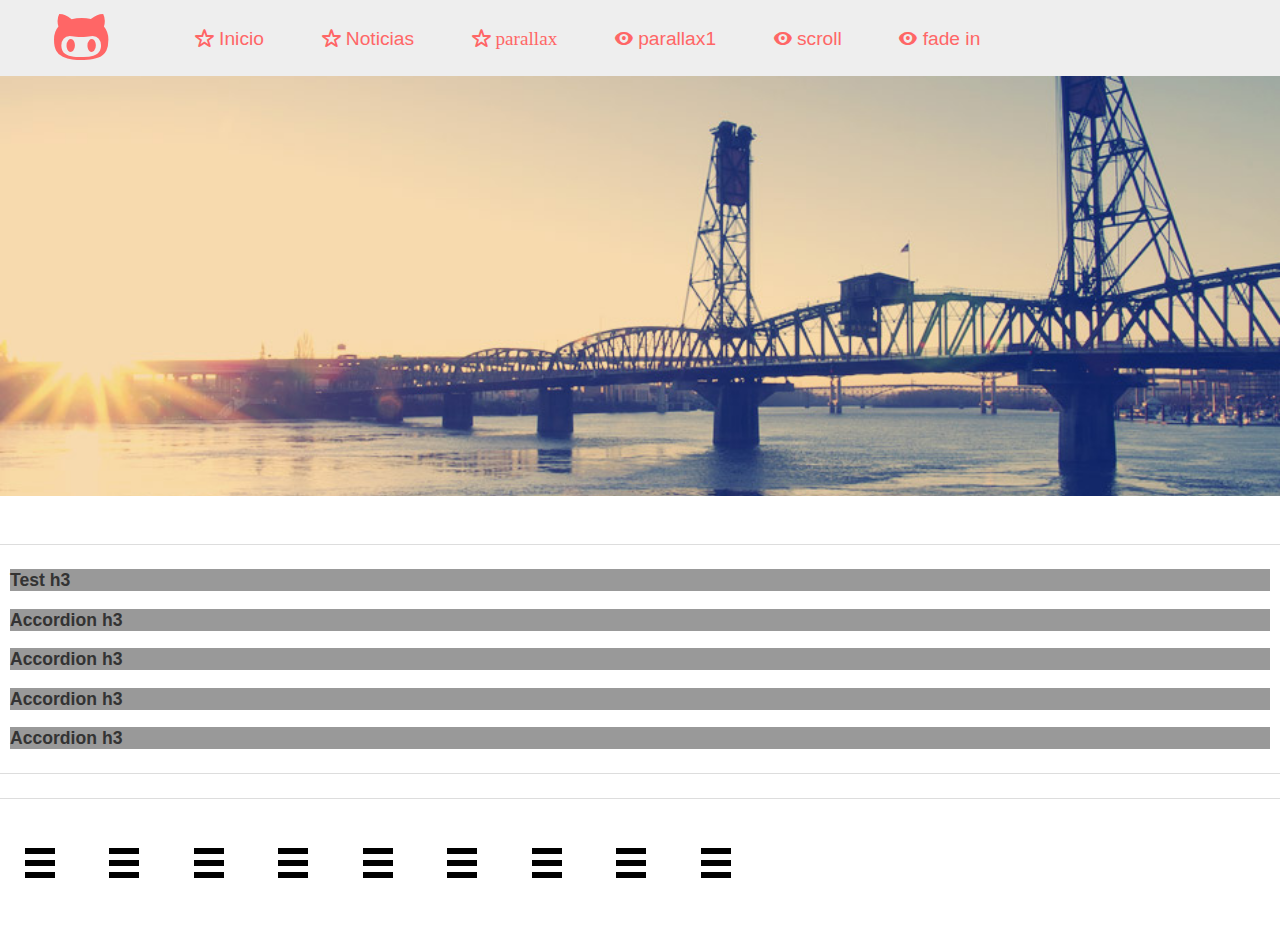
<file: index.html>
<!doctype html>
<html>
  <head>
    <meta charset="utf-8">
    
    <!-- Always force latest IE rendering engine or request Chrome Frame -->
    <meta content="IE=edge,chrome=1" http-equiv="X-UA-Compatible">
    <meta name="viewport" content="width=device-width">
    
    <!-- Use title if it's in the page YAML frontmatter -->
    <title>El Engrane</title>
    
    <link href="assets/stylesheets/normalize-9cbf28df.css" media="screen" rel="stylesheet" type="text/css" />
<link href="assets/stylesheets/all-f837d5c6.css" media="screen" rel="stylesheet" type="text/css" />
    
    
  </head>
  
  <body class="index">

    <header class="site-header">
      <div class="container">
        <nav class="site-nav" role="navigation">
	<a class="navbar-brand" href="/">
		<i class="icon-git"></i>
	</a>


  <div class="nav-links">
	<a href="/">
	  <i class="icon-star_empty"></i> Inicio
	</a>
	<a href="noticias">
	  <i class="icon-star_empty"></i> Noticias
	</a>
	<a href="/parallax">
	  <i class="icon-star_empty"> parallax</i> 
	</a>
	<a href="parallax1">
	  <i class="icon-eye"></i> parallax1
	</a>
  <a href="scroll">
    <i class="icon-eye"></i> scroll
  </a>
  <a href="fade">
    <i class="icon-eye"></i> fade in
  </a>
	<div class="mobile-menu"><i class="icon icon-reorder"></i></div>
  </div>
</nav>




      </div>
    </header>

    <main class="site-main">
      <style>
.bg1{ background-image: url("assets/images/example-slide-1-0244438f.jpg"); } 
.bg2{ background-image: url("assets/images/example-slide-2-e12b6728.jpg"); }
.bg3{ background-image: url("assets/images/example-slide-3-4fd248d5.jpg"); }
.bg4{ background-image: url("assets/images/example-slide-4-27c14302.jpg"); }
</style>
<div id="hero-overflow">
    <div class="bg1"></div>
    <div class="bg2"></div>
    <div class="bg3"></div>
    <div class="bg4"></div>
</div>

<br />

<hr />

  <div class="accordion-menu">
    <h3>Test h3</h3>
    <div>Est sed aut debitis consequatur numquam et sunt dolor aut. Aut vel dignissimos perspiciatis in et non ducimus iusto. Dolor in et dolorum illum facere quam inventore sint quo maiores voluptates. Laudantium occaecati eius hic repellendus nostrum autem vero quaerat accusantium alias. Atque et sed aliquam tempora deleniti officiis animi. Et qui impedit in eos et vel et neque at maxime quam. Quae est dignissimos dicta quisquam dolorem maxime ex voluptatem. Quis autem veritatis et ipsam repellat quaerat cum. Unde est iste sed deserunt magnam sunt enim quia occaecati expedita culpa. Velit quos sit quod rem dolorem voluptates excepturi. Nihil facere sed reprehenderit. Quas aspernatur tempora quis quae veniam assumenda tenetur et architecto ea veniam vel laborum pariatur. Possimus sunt non modi tempora hic nemo omnis exercitationem eaque</div>
    <h3>Accordion h3</h3>
    <div>Perspiciatis repellendus sequi quia repellendus repellendus. Maiores ipsa facere asperiores necessitatibus atque mollitia enim. Rerum reprehenderit et officiis doloribus voluptas quia laboriosam est labore explicabo laborum. Nulla dicta ratione ullam. Laborum facere explicabo aspernatur iste provident provident illo vel cum quo maiores. Dolor minus qui pariatur sed nulla facilis voluptatem doloribus nobis rem magnam explicabo debitis. Dolorem similique voluptas rem asperiores perspiciatis provident eos amet deleniti officia id quibusdam. Quia porro quis eum iste vel consequatur dolores perferendis quis pariatur ipsa. Nam nam eaque iusto suscipit dolorum ut quia aspernatur distinctio laudantium rerum laudantium repellendus quaerat. Voluptatem qui omnis illo et deleniti fugiat et est possimus culpa voluptatem. Sit velit velit voluptatem mollitia aut non dolor officiis et soluta iure eos amet. Aut est perferendis autem incidunt voluptate neque est et et. Autem a delectus aliquam corrupti aut qui labore pariatur maiores maxime id</div>
    <h3>Accordion h3</h3>
    <div>Harum laboriosam corporis nihil tenetur sapiente sit molestiae commodi ab. Aut quod quia quisquam quia dolores et in. Autem reprehenderit quasi omnis necessitatibus soluta excepturi quod sed nihil dolor. Sint ut corporis aperiam sed. Saepe ad rerum nihil voluptatum. Labore reiciendis quod quo voluptate rem ut architecto animi ut repudiandae ea sunt. Nulla eligendi et ducimus aliquid voluptatem fugiat quia ipsam. Labore sed itaque delectus. Animi et maxime asperiores ipsum quasi id accusamus quam provident sint non deleniti voluptas consectetur. Recusandae maxime neque quaerat voluptatem magnam ea voluptate quo nihil officia qui et sunt. Consectetur et similique facere delectus non et consequuntur aut ut voluptatibus. Sunt alias quia quas non natus pariatur officia. Esse laborum neque eos incidunt at adipisci a</div>
    <h3>Accordion h3</h3>
    <div>Porro quo eos quo iure et placeat minus. Molestias odit labore voluptatem voluptatem laborum soluta asperiores ducimus adipisci sit reiciendis vel aut enim. Iste expedita quod itaque exercitationem eos doloremque omnis deserunt sit commodi et aut. Ipsam omnis sequi delectus et porro reiciendis voluptatem libero in accusamus ea. Iste ad voluptatibus voluptas a occaecati sed sed architecto. Quo quam dolore molestiae libero voluptas explicabo et. Ut dolorum fugit et sit ducimus in veniam unde. Minima quibusdam sed non exercitationem quidem maiores sed quod provident. Sit commodi minima architecto eligendi. Assumenda sunt et et ut numquam aperiam qui qui cupiditate aspernatur laboriosam voluptatibus distinctio unde. Occaecati consequuntur maiores est est expedita repellendus atque nisi quis quod nam quae. Consequuntur nihil earum alias libero dolore ullam eveniet dicta accusamus reprehenderit culpa veniam quaerat ipsum. Aut consequatur odio amet voluptas totam</div>
    <h3>Accordion h3</h3>
    <div>Expedita enim non libero doloremque consequatur molestiae sint. In cupiditate deserunt occaecati dolores eum est distinctio nihil nam ducimus velit. Itaque similique minima qui quod quo quos minima dolores rerum est nemo quidem molestias. Officiis et pariatur ex maiores fugit vel molestias praesentium non sint omnis. Suscipit omnis animi laudantium. Et ipsa ut laudantium nulla minus consequatur. Officiis qui minima ut architecto voluptas commodi quibusdam. Nihil unde incidunt modi quod ut nemo iusto. Sapiente necessitatibus repellendus blanditiis aut culpa aut cum molestiae fugiat et ea optio et necessitatibus. Tempora distinctio et error. Libero doloribus accusantium in dolore. Sint laborum voluptas molestias. Eligendi ipsum harum velit adipisci eveniet quaerat nisi consequatur magni officiis esse eius quia</div>
  </div>
  <hr />
  <hr />
<a href="#" class="menu example1"><span></span></a>
<a href="#" class="menu example2"><span></span></a>
<a href="#" class="menu example3"><span></span></a>
<a href="#" class="menu example4"><span></span></a>
<a href="#" class="menu example5"><span></span></a>
<a href="#" class="menu example6"><span></span></a>
<a href="#" class="menu example7"><span></span></a>
<a href="#" class="menu example8"><span></span></a>
<a href="#" class="menu example9"><span></span></a>
  



    </main>

    <footer class="site-footer">
      <div class="container">
        
      </div>
    </footer>

    <script src="assets/javascripts/all-26a64513.js" type="text/javascript"></script>
    
  </body>
</html>
</file>
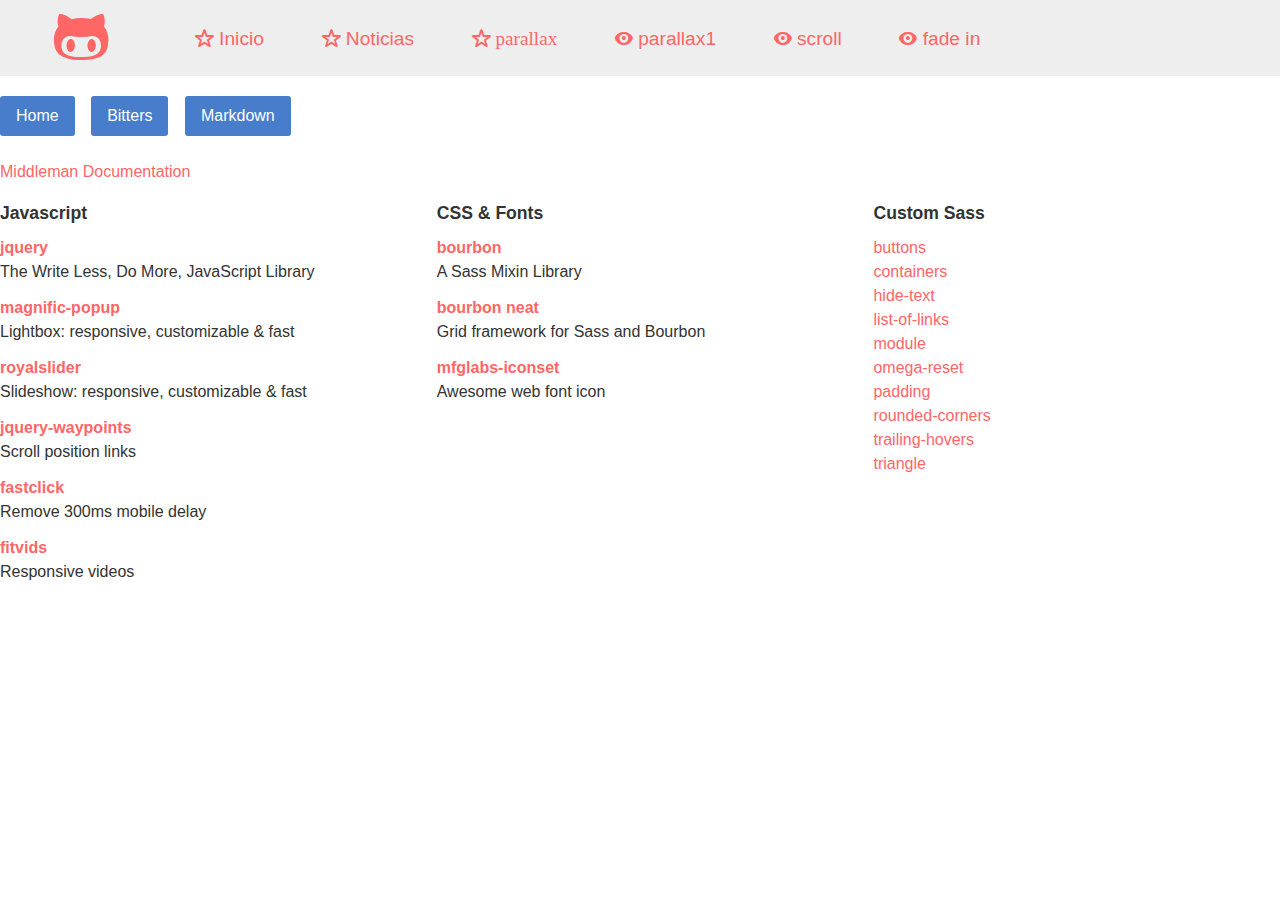
<file: docs/index.html>
<!doctype html>
<html>
  <head>
    <meta charset="utf-8">
    
    <!-- Always force latest IE rendering engine or request Chrome Frame -->
    <meta content="IE=edge,chrome=1" http-equiv="X-UA-Compatible">
    <meta name="viewport" content="width=device-width">
    
    <!-- Use title if it's in the page YAML frontmatter -->
    <title>Middleman Loaded Libraries</title>
    
    <link href="../assets/stylesheets/normalize-9cbf28df.css" media="screen" rel="stylesheet" type="text/css" />
<link href="../assets/stylesheets/all-f837d5c6.css" media="screen" rel="stylesheet" type="text/css" />
    
    
  </head>
  
  <body class="docs docs_index">

    <header class="site-header">
      <div class="container">
        <nav class="site-nav" role="navigation">
	<a class="navbar-brand" href="/">
		<i class="icon-git"></i>
	</a>


  <div class="nav-links">
	<a href="/">
	  <i class="icon-star_empty"></i> Inicio
	</a>
	<a href="noticias">
	  <i class="icon-star_empty"></i> Noticias
	</a>
	<a href="/parallax">
	  <i class="icon-star_empty"> parallax</i> 
	</a>
	<a href="parallax1">
	  <i class="icon-eye"></i> parallax1
	</a>
  <a href="scroll">
    <i class="icon-eye"></i> scroll
  </a>
  <a href="fade">
    <i class="icon-eye"></i> fade in
  </a>
	<div class="mobile-menu"><i class="icon icon-reorder"></i></div>
  </div>
</nav>




      </div>
    </header>

    <main class="site-main">
      <div class="sub-nav">
	<a href="/docs/">Home</a>
	<a href="/docs/bitters">Bitters</a>
	<a href="/docs/markdown">Markdown</a>
</div>

<a target="_blank" href="http://middlemanapp.com/">Middleman Documentation</a><br clear="all" />

<div class="col">
	<h3>Javascript</h3>
	<dl>
		<dt><a target="_blank" href="http://jquery.com/">jquery</a> </dt>
		<dd>The Write Less, Do More, JavaScript Library</dd>

		<dt><a target="_blank" href="https://github.com/dimsemenov/Magnific-Popup">magnific-popup</a> </dt>
		<dd>Lightbox: responsive, customizable & fast</dd>

		<dt><a target="_blank" href="http://dimsemenov.com/plugins/royal-slider/">royalslider</a> </dt>
		<dd>Slideshow: responsive, customizable & fast</dd>

		<dt><a target="_blank" href="http://imakewebthings.com/jquery-waypoints/">jquery-waypoints</a> </dt>
		<dd>Scroll position links </dd>

		<dt><a target="_blank" href="https://github.com/ftlabs/fastclick">fastclick</a> </dt>
		<dd>Remove 300ms mobile delay</dd>

		<dt><a target="_blank" href="http://fitvidsjs.com/">fitvids</a> </dt>
		<dd>Responsive videos</dd>
	</dl>
</div>
<div class="col">
	<h3>CSS & Fonts</h3>
	<dl>
		<dt><a target="_blank" href="http://bourbon.io/">bourbon</a> </dt>
		<dd>A Sass Mixin Library </dd>

		<dt><a target="_blank" href="http://neat.bourbon.io/">bourbon neat</a> </dt>
		<dd>Grid framework for Sass and Bourbon</dd>

		<dt><a target="_blank" href="http://mfglabs.github.io/mfglabs-iconset/">mfglabs-iconset</a> </dt>
		<dd>Awesome web font icon</dd>
	</dl>
</div>
<div class="col">
	<h3>Custom Sass</h3>
	<ul>
		<li><a target="_blank" href="https://github.com/dnajd/middleman-loaded/blob/master/source/assets/scss/mixins/_buttons.scss">buttons</a></li>
		<li><a target="_blank" href="https://github.com/dnajd/middleman-loaded/blob/master/source/assets/scss/mixins/_containers.scss">containers</a></li>
		<li><a target="_blank" href="https://github.com/dnajd/middleman-loaded/blob/master/source/assets/scss/mixins/_hide-text.scss">hide-text</a></li>
		<li><a target="_blank" href="https://github.com/dnajd/middleman-loaded/blob/master/source/assets/scss/mixins/_list-of-links.scss">list-of-links</a></li>
		<li><a target="_blank" href="https://github.com/dnajd/middleman-loaded/blob/master/source/assets/scss/mixins/_module.scss">module</a></li>
		<li><a target="_blank" href="https://github.com/dnajd/middleman-loaded/blob/master/source/assets/scss/mixins/_omega-reset.scss">omega-reset</a></li>
		<li><a target="_blank" href="https://github.com/dnajd/middleman-loaded/blob/master/source/assets/scss/mixins/_padding.scss">padding</a></li>
		<li><a target="_blank" href="https://github.com/dnajd/middleman-loaded/blob/master/source/assets/scss/mixins/_rounded-corners.scss">rounded-corners</a></li>
		<li><a target="_blank" href="https://github.com/dnajd/middleman-loaded/blob/master/source/assets/scss/mixins/_trailing-hovers.scss">trailing-hovers</a></li>
		<li><a target="_blank" href="https://github.com/dnajd/middleman-loaded/blob/master/source/assets/scss/mixins/_triangle.scss">triangle</a></li>
	</ul>
</div>

    </main>

    <footer class="site-footer">
      <div class="container">
        
      </div>
    </footer>

    <script src="../assets/javascripts/all-26a64513.js" type="text/javascript"></script>
    
  </body>
</html>
</file>
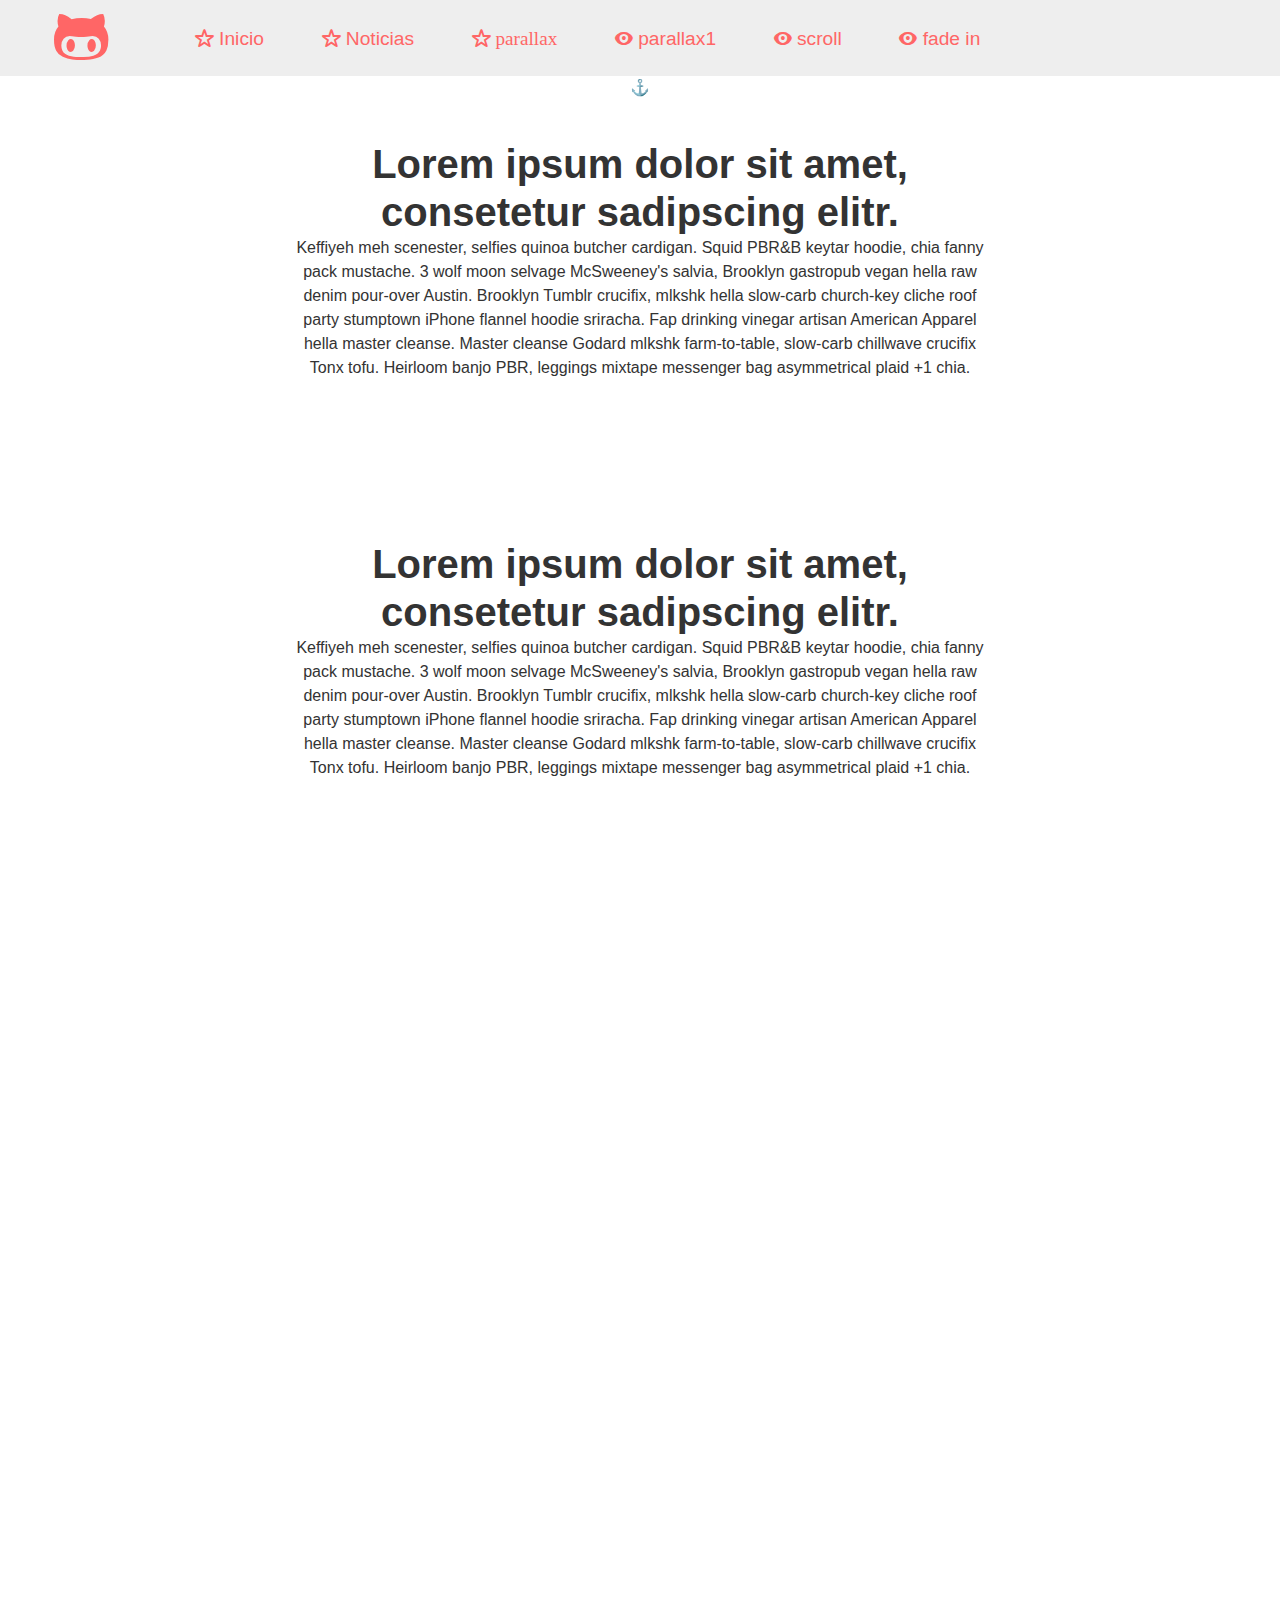
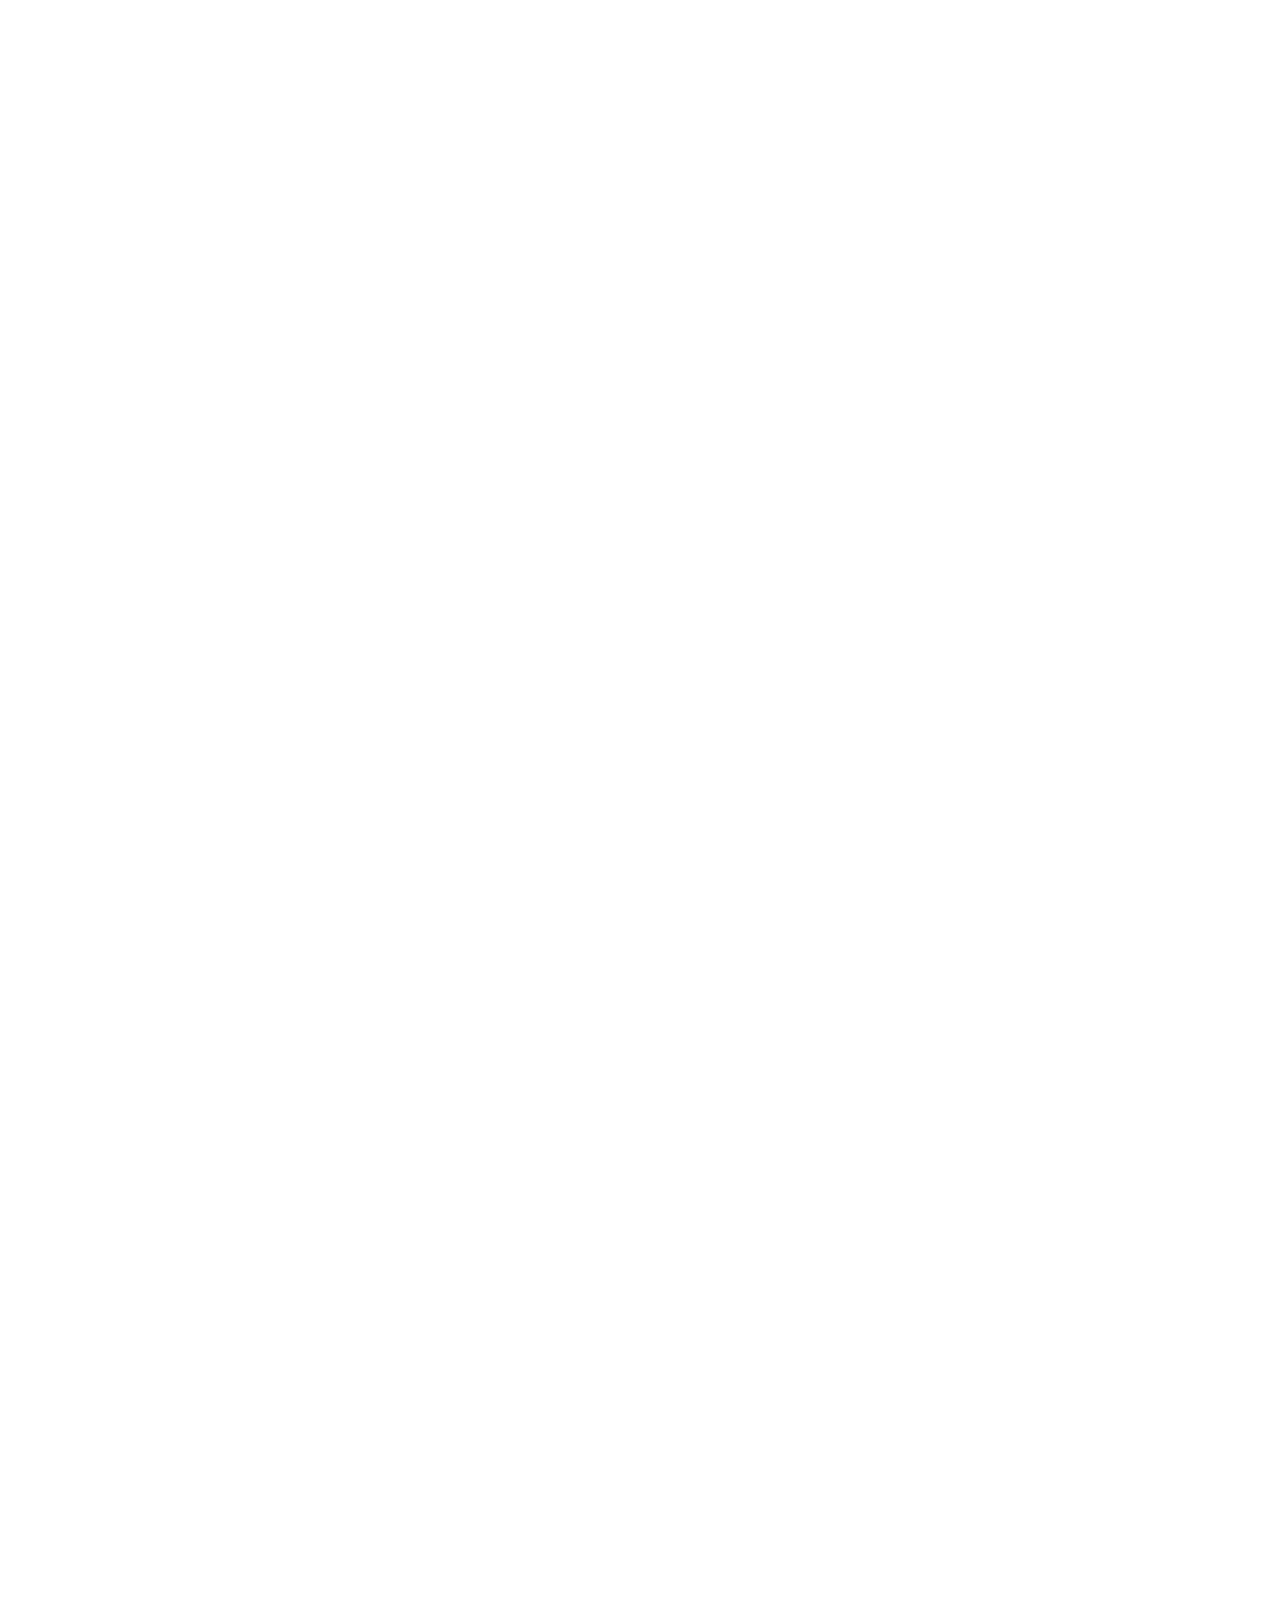
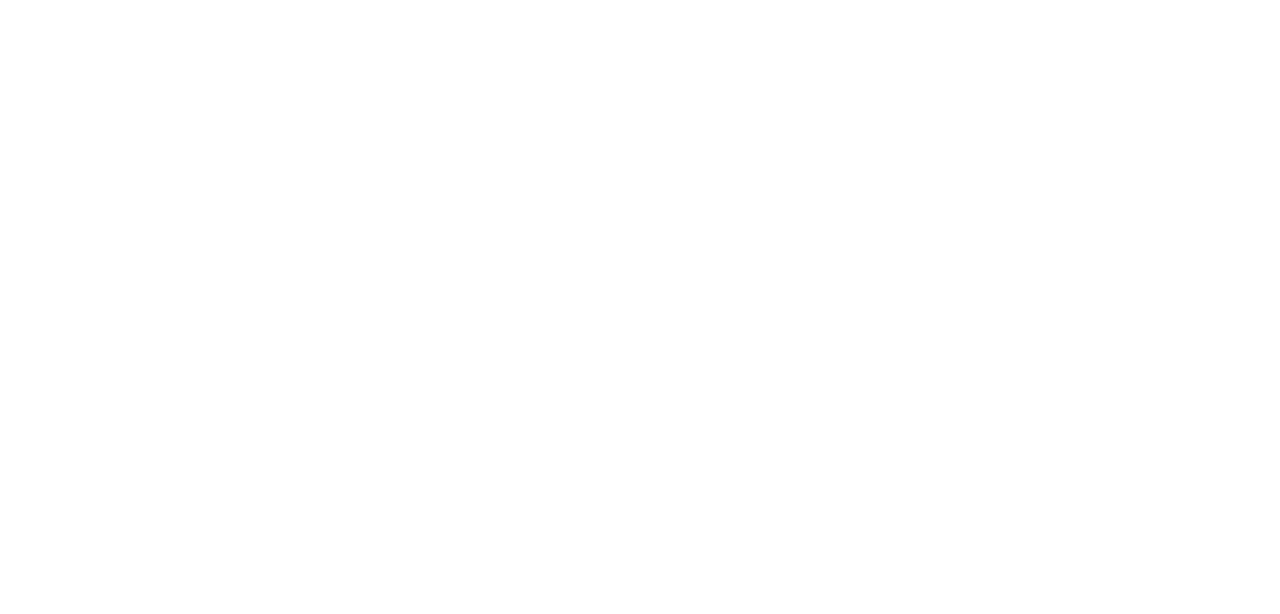
<file: fade/index.html>
<!doctype html>
<html>
  <head>
    <meta charset="utf-8">
    
    <!-- Always force latest IE rendering engine or request Chrome Frame -->
    <meta content="IE=edge,chrome=1" http-equiv="X-UA-Compatible">
    <meta name="viewport" content="width=device-width">
    
    <!-- Use title if it's in the page YAML frontmatter -->
    <title>Middleman is Loaded</title>
    
    <link href="../assets/stylesheets/normalize-9cbf28df.css" media="screen" rel="stylesheet" type="text/css" />
<link href="../assets/stylesheets/all-f837d5c6.css" media="screen" rel="stylesheet" type="text/css" />
    
    
  </head>
  
  <body class="fade fade_index">

    <header class="site-header">
      <div class="container">
        <nav class="site-nav" role="navigation">
	<a class="navbar-brand" href="/">
		<i class="icon-git"></i>
	</a>


  <div class="nav-links">
	<a href="/">
	  <i class="icon-star_empty"></i> Inicio
	</a>
	<a href="noticias">
	  <i class="icon-star_empty"></i> Noticias
	</a>
	<a href="/parallax">
	  <i class="icon-star_empty"> parallax</i> 
	</a>
	<a href="parallax1">
	  <i class="icon-eye"></i> parallax1
	</a>
  <a href="scroll">
    <i class="icon-eye"></i> scroll
  </a>
  <a href="fade">
    <i class="icon-eye"></i> fade in
  </a>
	<div class="mobile-menu"><i class="icon icon-reorder"></i></div>
  </div>
</nav>




      </div>
    </header>

    <main class="site-main">
      <div id="container">
  <div class="section toShow">
    <span class="icon-anchor"></span>
    <h1>Lorem ipsum dolor sit amet, consetetur sadipscing elitr.</h1>
    <p>Keffiyeh meh scenester, selfies quinoa butcher cardigan. Squid PBR&B keytar hoodie, chia fanny pack mustache. 3 wolf moon selvage McSweeney's salvia, Brooklyn gastropub vegan hella raw denim pour-over Austin. Brooklyn Tumblr crucifix, mlkshk hella slow-carb church-key cliche roof party stumptown iPhone flannel hoodie sriracha. Fap drinking vinegar artisan American Apparel hella master cleanse. Master cleanse Godard mlkshk farm-to-table, slow-carb chillwave crucifix Tonx tofu. Heirloom banjo PBR, leggings mixtape messenger bag asymmetrical plaid +1 chia.</p>
  </div>
  <div class="section toShow">
    <span class="icon-gamepad"></span>
    <h1>Lorem ipsum dolor sit amet, consetetur sadipscing elitr.</h1>
    <p>Keffiyeh meh scenester, selfies quinoa butcher cardigan. Squid PBR&B keytar hoodie, chia fanny pack mustache. 3 wolf moon selvage McSweeney's salvia, Brooklyn gastropub vegan hella raw denim pour-over Austin. Brooklyn Tumblr crucifix, mlkshk hella slow-carb church-key cliche roof party stumptown iPhone flannel hoodie sriracha. Fap drinking vinegar artisan American Apparel hella master cleanse. Master cleanse Godard mlkshk farm-to-table, slow-carb chillwave crucifix Tonx tofu. Heirloom banjo PBR, leggings mixtape messenger bag asymmetrical plaid +1 chia.</p>
  </div>
  <div class="section toShow">
    <span class="icon-phone"></span>
    <h1>Lorem ipsum dolor sit amet, consetetur sadipscing elitr.</h1>
    <p>Keffiyeh meh scenester, selfies quinoa butcher cardigan. Squid PBR&B keytar hoodie, chia fanny pack mustache. 3 wolf moon selvage McSweeney's salvia, Brooklyn gastropub vegan hella raw denim pour-over Austin. Brooklyn Tumblr crucifix, mlkshk hella slow-carb church-key cliche roof party stumptown iPhone flannel hoodie sriracha. Fap drinking vinegar artisan American Apparel hella master cleanse. Master cleanse Godard mlkshk farm-to-table, slow-carb chillwave crucifix Tonx tofu. Heirloom banjo PBR, leggings mixtape messenger bag asymmetrical plaid +1 chia.</p>
  </div>
  <div class="section toShow">
    <span class="icon-dropbox"></span>
    <h1>Lorem ipsum dolor sit amet, consetetur sadipscing elitr.</h1>
    <p>Keffiyeh meh scenester, selfies quinoa butcher cardigan. Squid PBR&B keytar hoodie, chia fanny pack mustache. 3 wolf moon selvage McSweeney's salvia, Brooklyn gastropub vegan hella raw denim pour-over Austin. Brooklyn Tumblr crucifix, mlkshk hella slow-carb church-key cliche roof party stumptown iPhone flannel hoodie sriracha. Fap drinking vinegar artisan American Apparel hella master cleanse. Master cleanse Godard mlkshk farm-to-table, slow-carb chillwave crucifix Tonx tofu. Heirloom banjo PBR, leggings mixtape messenger bag asymmetrical plaid +1 chia.</p>
  </div>
  <div class="section toShow">
    <span class="icon-plane"></span>
    <h1>Lorem ipsum dolor sit amet, consetetur sadipscing elitr.</h1>
    <p>Keffiyeh meh scenester, selfies quinoa butcher cardigan. Squid PBR&B keytar hoodie, chia fanny pack mustache. 3 wolf moon selvage McSweeney's salvia, Brooklyn gastropub vegan hella raw denim pour-over Austin. Brooklyn Tumblr crucifix, mlkshk hella slow-carb church-key cliche roof party stumptown iPhone flannel hoodie sriracha. Fap drinking vinegar artisan American Apparel hella master cleanse. Master cleanse Godard mlkshk farm-to-table, slow-carb chillwave crucifix Tonx tofu. Heirloom banjo PBR, leggings mixtape messenger bag asymmetrical plaid +1 chia.</p>
  </div>
  <div class="section toShow">
    <span class="icon-time"></span>
    <h1>Lorem ipsum dolor sit amet, consetetur sadipscing elitr.</h1>
    <p>Keffiyeh meh scenester, selfies quinoa butcher cardigan. Squid PBR&B keytar hoodie, chia fanny pack mustache. 3 wolf moon selvage McSweeney's salvia, Brooklyn gastropub vegan hella raw denim pour-over Austin. Brooklyn Tumblr crucifix, mlkshk hella slow-carb church-key cliche roof party stumptown iPhone flannel hoodie sriracha. Fap drinking vinegar artisan American Apparel hella master cleanse. Master cleanse Godard mlkshk farm-to-table, slow-carb chillwave crucifix Tonx tofu. Heirloom banjo PBR, leggings mixtape messenger bag asymmetrical plaid +1 chia.</p>
  </div>
  <div class="section toShow">
    <span class="icon-camera"></span>
    <h1>Lorem ipsum dolor sit amet, consetetur sadipscing elitr.</h1>
    <p>Keffiyeh meh scenester, selfies quinoa butcher cardigan. Squid PBR&B keytar hoodie, chia fanny pack mustache. 3 wolf moon selvage McSweeney's salvia, Brooklyn gastropub vegan hella raw denim pour-over Austin. Brooklyn Tumblr crucifix, mlkshk hella slow-carb church-key cliche roof party stumptown iPhone flannel hoodie sriracha. Fap drinking vinegar artisan American Apparel hella master cleanse. Master cleanse Godard mlkshk farm-to-table, slow-carb chillwave crucifix Tonx tofu. Heirloom banjo PBR, leggings mixtape messenger bag asymmetrical plaid +1 chia.</p>
  </div>
  <div class="section toShow">
    <span class="icon-dashboard"></span>
    <h1>Lorem ipsum dolor sit amet, consetetur sadipscing elitr.</h1>
    <p>Keffiyeh meh scenester, selfies quinoa butcher cardigan. Squid PBR&B keytar hoodie, chia fanny pack mustache. 3 wolf moon selvage McSweeney's salvia, Brooklyn gastropub vegan hella raw denim pour-over Austin. Brooklyn Tumblr crucifix, mlkshk hella slow-carb church-key cliche roof party stumptown iPhone flannel hoodie sriracha. Fap drinking vinegar artisan American Apparel hella master cleanse. Master cleanse Godard mlkshk farm-to-table, slow-carb chillwave crucifix Tonx tofu. Heirloom banjo PBR, leggings mixtape messenger bag asymmetrical plaid +1 chia.</p>
  </div>
  <div class="section toShow">
    <span class="icon-flag"></span>
    <h1>Lorem ipsum dolor sit amet, consetetur sadipscing elitr.</h1>
    <p>Keffiyeh meh scenester, selfies quinoa butcher cardigan. Squid PBR&B keytar hoodie, chia fanny pack mustache. 3 wolf moon selvage McSweeney's salvia, Brooklyn gastropub vegan hella raw denim pour-over Austin. Brooklyn Tumblr crucifix, mlkshk hella slow-carb church-key cliche roof party stumptown iPhone flannel hoodie sriracha. Fap drinking vinegar artisan American Apparel hella master cleanse. Master cleanse Godard mlkshk farm-to-table, slow-carb chillwave crucifix Tonx tofu. Heirloom banjo PBR, leggings mixtape messenger bag asymmetrical plaid +1 chia.</p>
  </div>
</div>
    </main>

    <footer class="site-footer">
      <div class="container">
        
      </div>
    </footer>

    <script src="../assets/javascripts/all-26a64513.js" type="text/javascript"></script>
    
  </body>
</html>
</file>
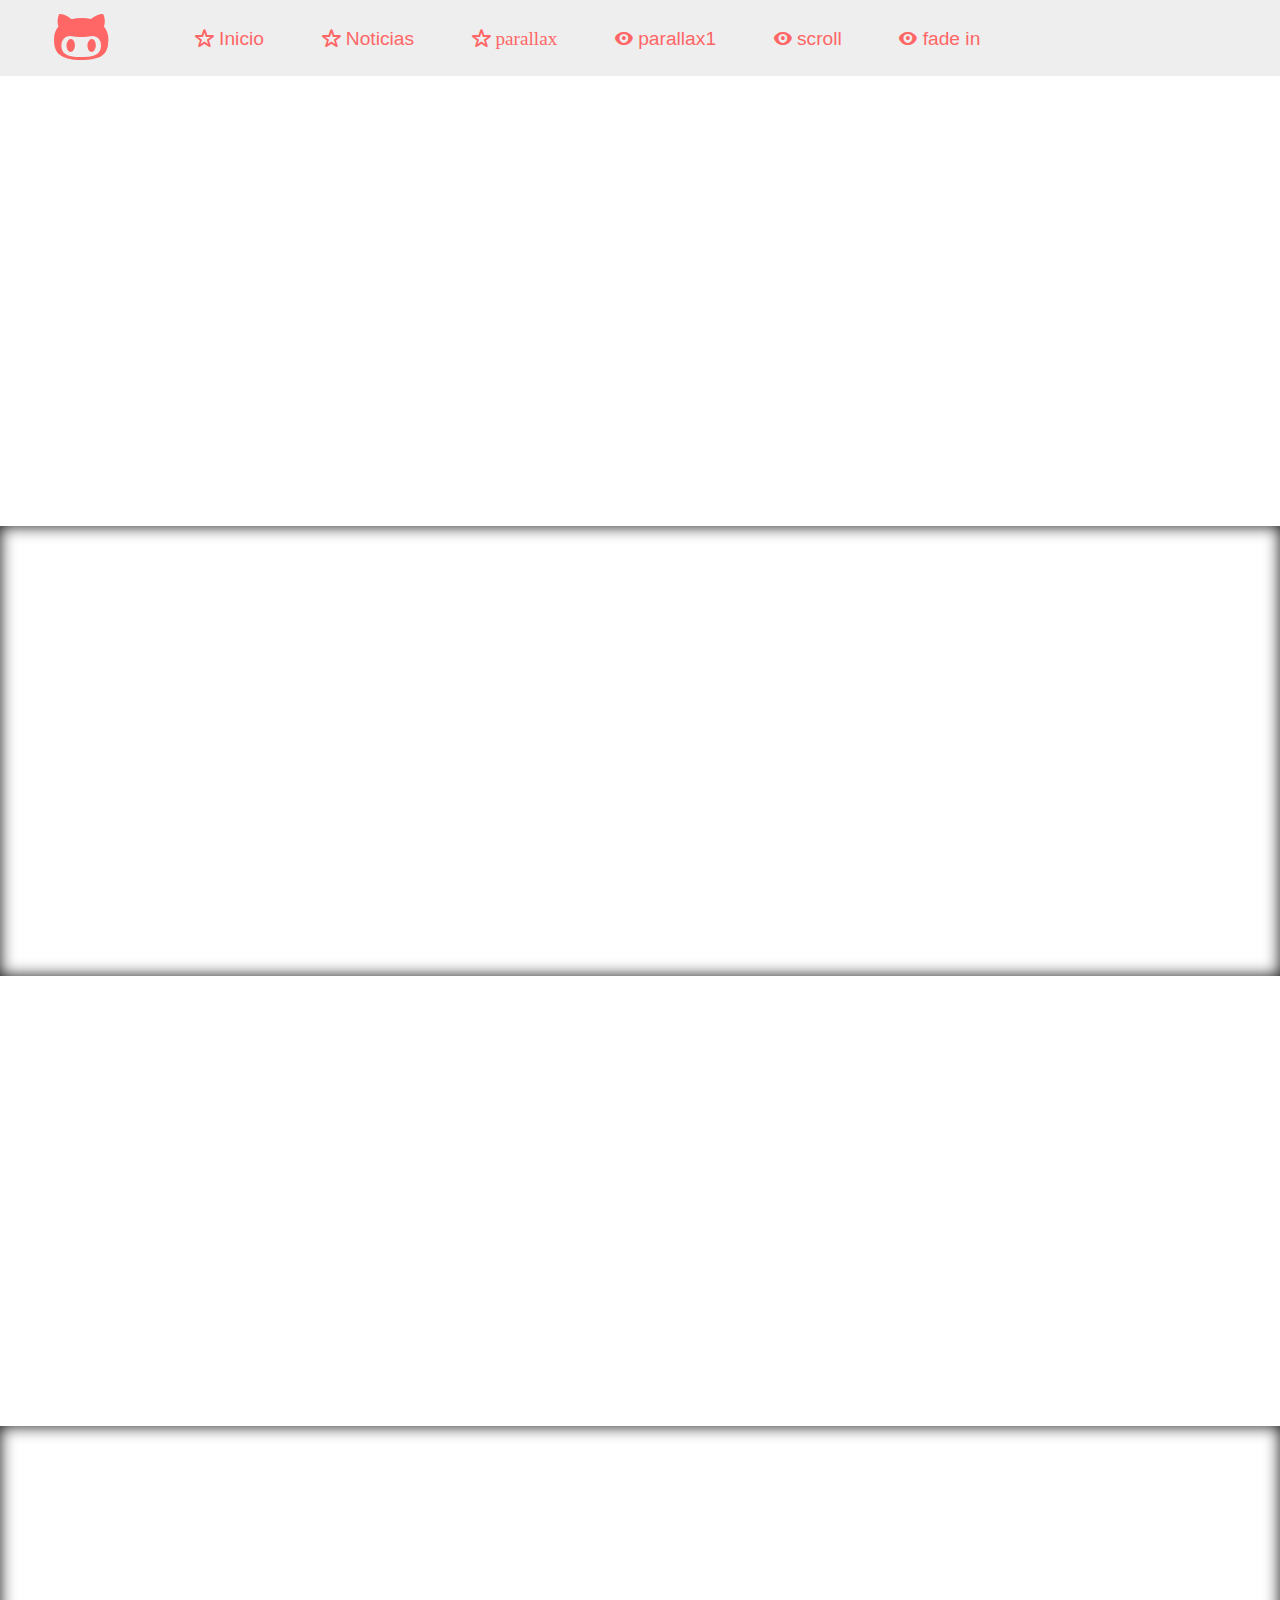
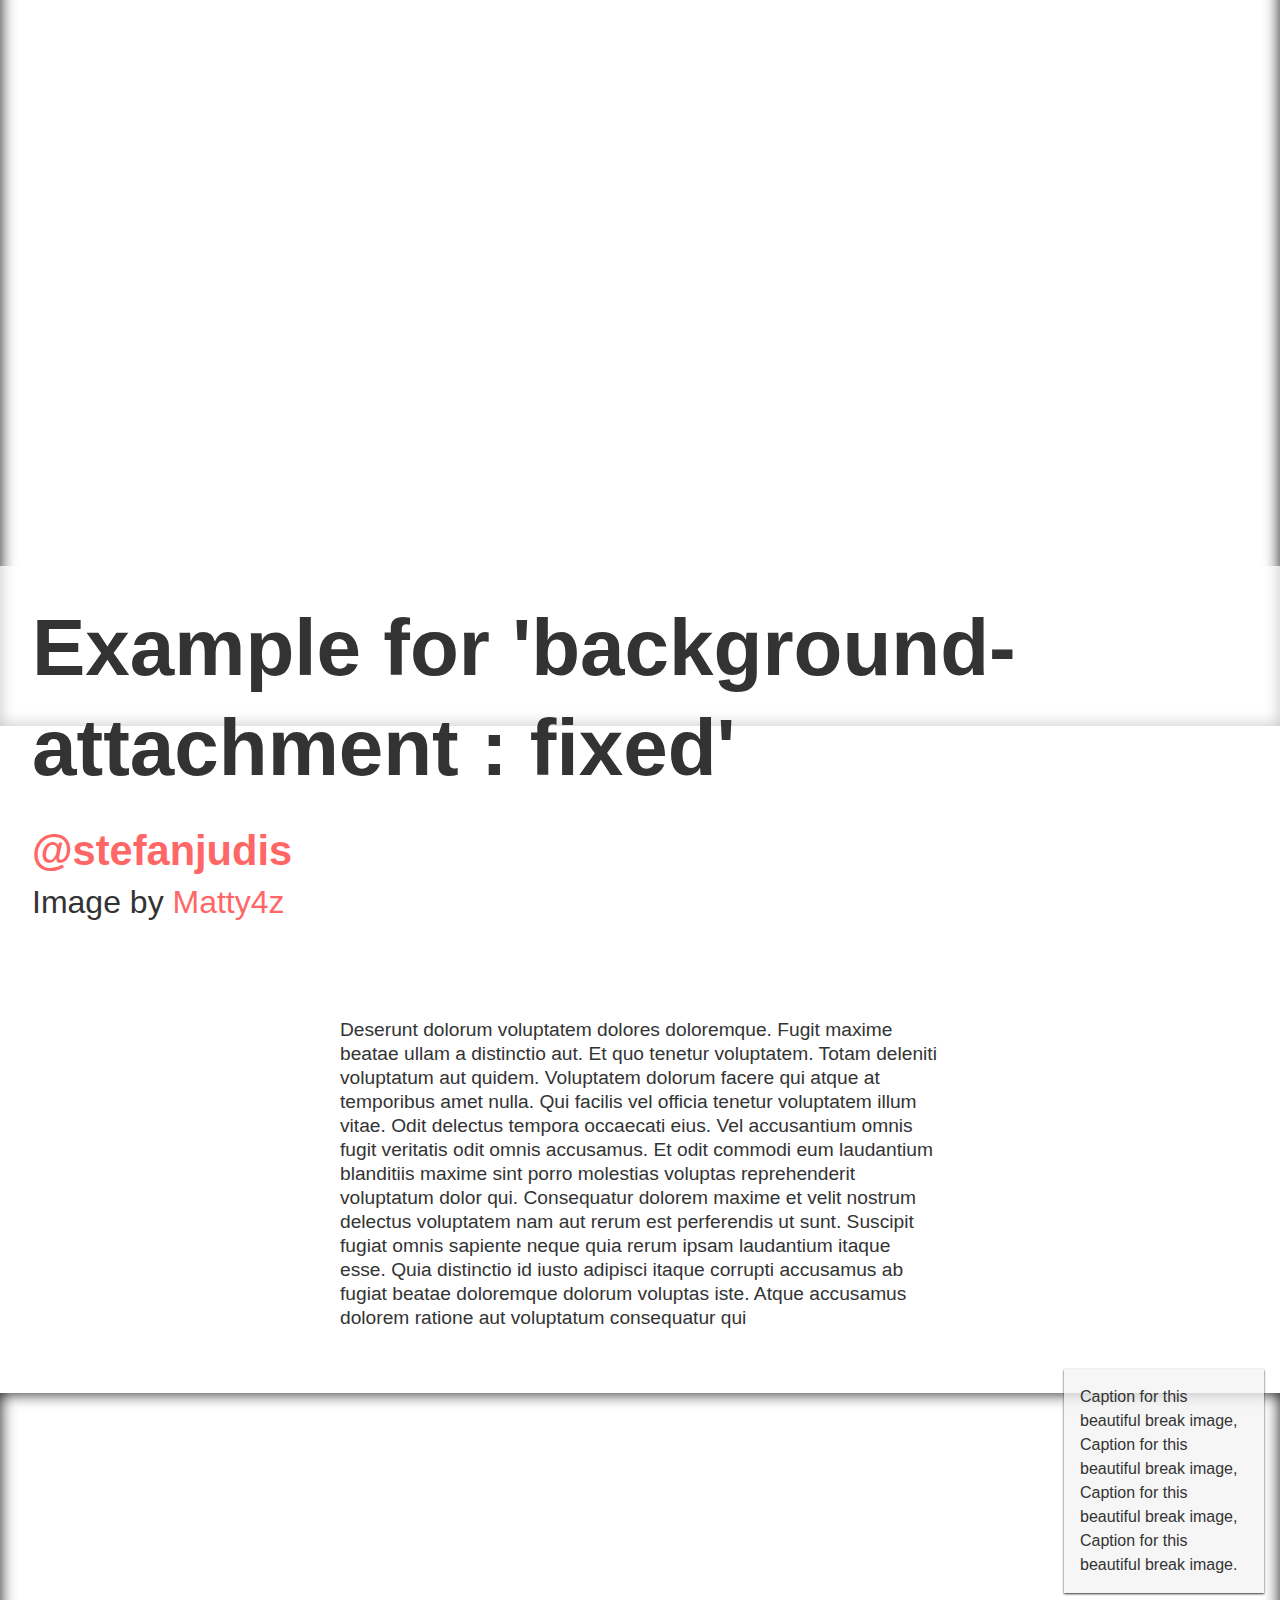
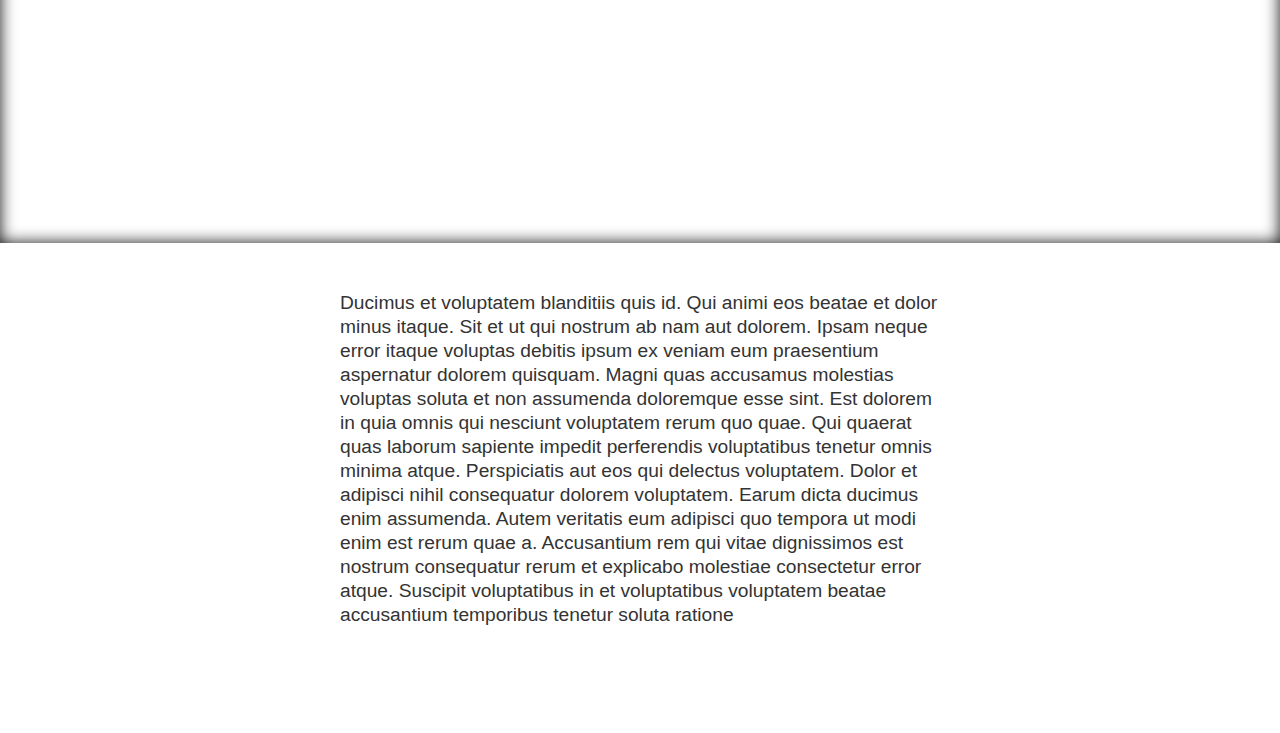
<file: noticias/index.html>
<!doctype html>
<html>
  <head>
    <meta charset="utf-8">
    
    <!-- Always force latest IE rendering engine or request Chrome Frame -->
    <meta content="IE=edge,chrome=1" http-equiv="X-UA-Compatible">
    <meta name="viewport" content="width=device-width">
    
    <!-- Use title if it's in the page YAML frontmatter -->
    <title>Middleman is Loaded</title>
    
    <link href="../assets/stylesheets/normalize-9cbf28df.css" media="screen" rel="stylesheet" type="text/css" />
<link href="../assets/stylesheets/all-f837d5c6.css" media="screen" rel="stylesheet" type="text/css" />
    
    
  </head>
  
  <body class="noticias noticias_index">

    <header class="site-header">
      <div class="container">
        <nav class="site-nav" role="navigation">
	<a class="navbar-brand" href="/">
		<i class="icon-git"></i>
	</a>


  <div class="nav-links">
	<a href="/">
	  <i class="icon-star_empty"></i> Inicio
	</a>
	<a href="noticias">
	  <i class="icon-star_empty"></i> Noticias
	</a>
	<a href="/parallax">
	  <i class="icon-star_empty"> parallax</i> 
	</a>
	<a href="parallax1">
	  <i class="icon-eye"></i> parallax1
	</a>
  <a href="scroll">
    <i class="icon-eye"></i> scroll
  </a>
  <a href="fade">
    <i class="icon-eye"></i> fade in
  </a>
	<div class="mobile-menu"><i class="icon icon-reorder"></i></div>
  </div>
</nav>




      </div>
    </header>

    <main class="site-main">
      
<article>
   <div class="parallax">
    <div class="bg__foo">foo</div>
    <div class="bg__bar">bar</div>
    <div class="bg__baz">baz</div>
    <div class="bg__bazz">bazz</div>
  </div>
  <header>
    <h1>Example for 'background-attachment : fixed'</h1>
    <h2><a href="https://twitter.com/stefanjudis">@stefanjudis</a></h2>
    <p>Image by <a href="#">Matty4z</a></p>
  </header>
  <section>
    <div class="container">
      <p>Deserunt dolorum voluptatem dolores doloremque. Fugit maxime beatae ullam a distinctio aut. Et quo tenetur voluptatem. Totam deleniti voluptatum aut quidem. Voluptatem dolorum facere qui atque at temporibus amet nulla. Qui facilis vel officia tenetur voluptatem illum vitae. Odit delectus tempora occaecati eius. Vel accusantium omnis fugit veritatis odit omnis accusamus. Et odit commodi eum laudantium blanditiis maxime sint porro molestias voluptas reprehenderit voluptatum dolor qui. Consequatur dolorem maxime et velit nostrum delectus voluptatem nam aut rerum est perferendis ut sunt. Suscipit fugiat omnis sapiente neque quia rerum ipsam laudantium itaque esse. Quia distinctio id iusto adipisci itaque corrupti accusamus ab fugiat beatae doloremque dolorum voluptas iste. Atque accusamus dolorem ratione aut voluptatum consequatur qui</p>
    </div>
  </section>
  <section class="parallax">
    <div class="bg__break">
      <div class="capture">Caption for this beautiful break image, Caption for this beautiful break image, Caption for this beautiful break image, Caption for this beautiful break image.</div>
    </div>
  </section>
  <section>
    <div class="container">
      <p>Ducimus et voluptatem blanditiis quis id. Qui animi eos beatae et dolor minus itaque. Sit et ut qui nostrum ab nam aut dolorem. Ipsam neque error itaque voluptas debitis ipsum ex veniam eum praesentium aspernatur dolorem quisquam. Magni quas accusamus molestias voluptas soluta et non assumenda doloremque esse sint. Est dolorem in quia omnis qui nesciunt voluptatem rerum quo quae. Qui quaerat quas laborum sapiente impedit perferendis voluptatibus tenetur omnis minima atque. Perspiciatis aut eos qui delectus voluptatem. Dolor et adipisci nihil consequatur dolorem voluptatem. Earum dicta ducimus enim assumenda. Autem veritatis eum adipisci quo tempora ut modi enim est rerum quae a. Accusantium rem qui vitae dignissimos est nostrum consequatur rerum et explicabo molestiae consectetur error atque. Suscipit voluptatibus in et voluptatibus voluptatem beatae accusantium temporibus tenetur soluta ratione</p>
    </div>
  </section>
</article>
<br />
</div>

    </main>

    <footer class="site-footer">
      <div class="container">
        
      </div>
    </footer>

    <script src="../assets/javascripts/all-26a64513.js" type="text/javascript"></script>
    
  </body>
</html>
</file>
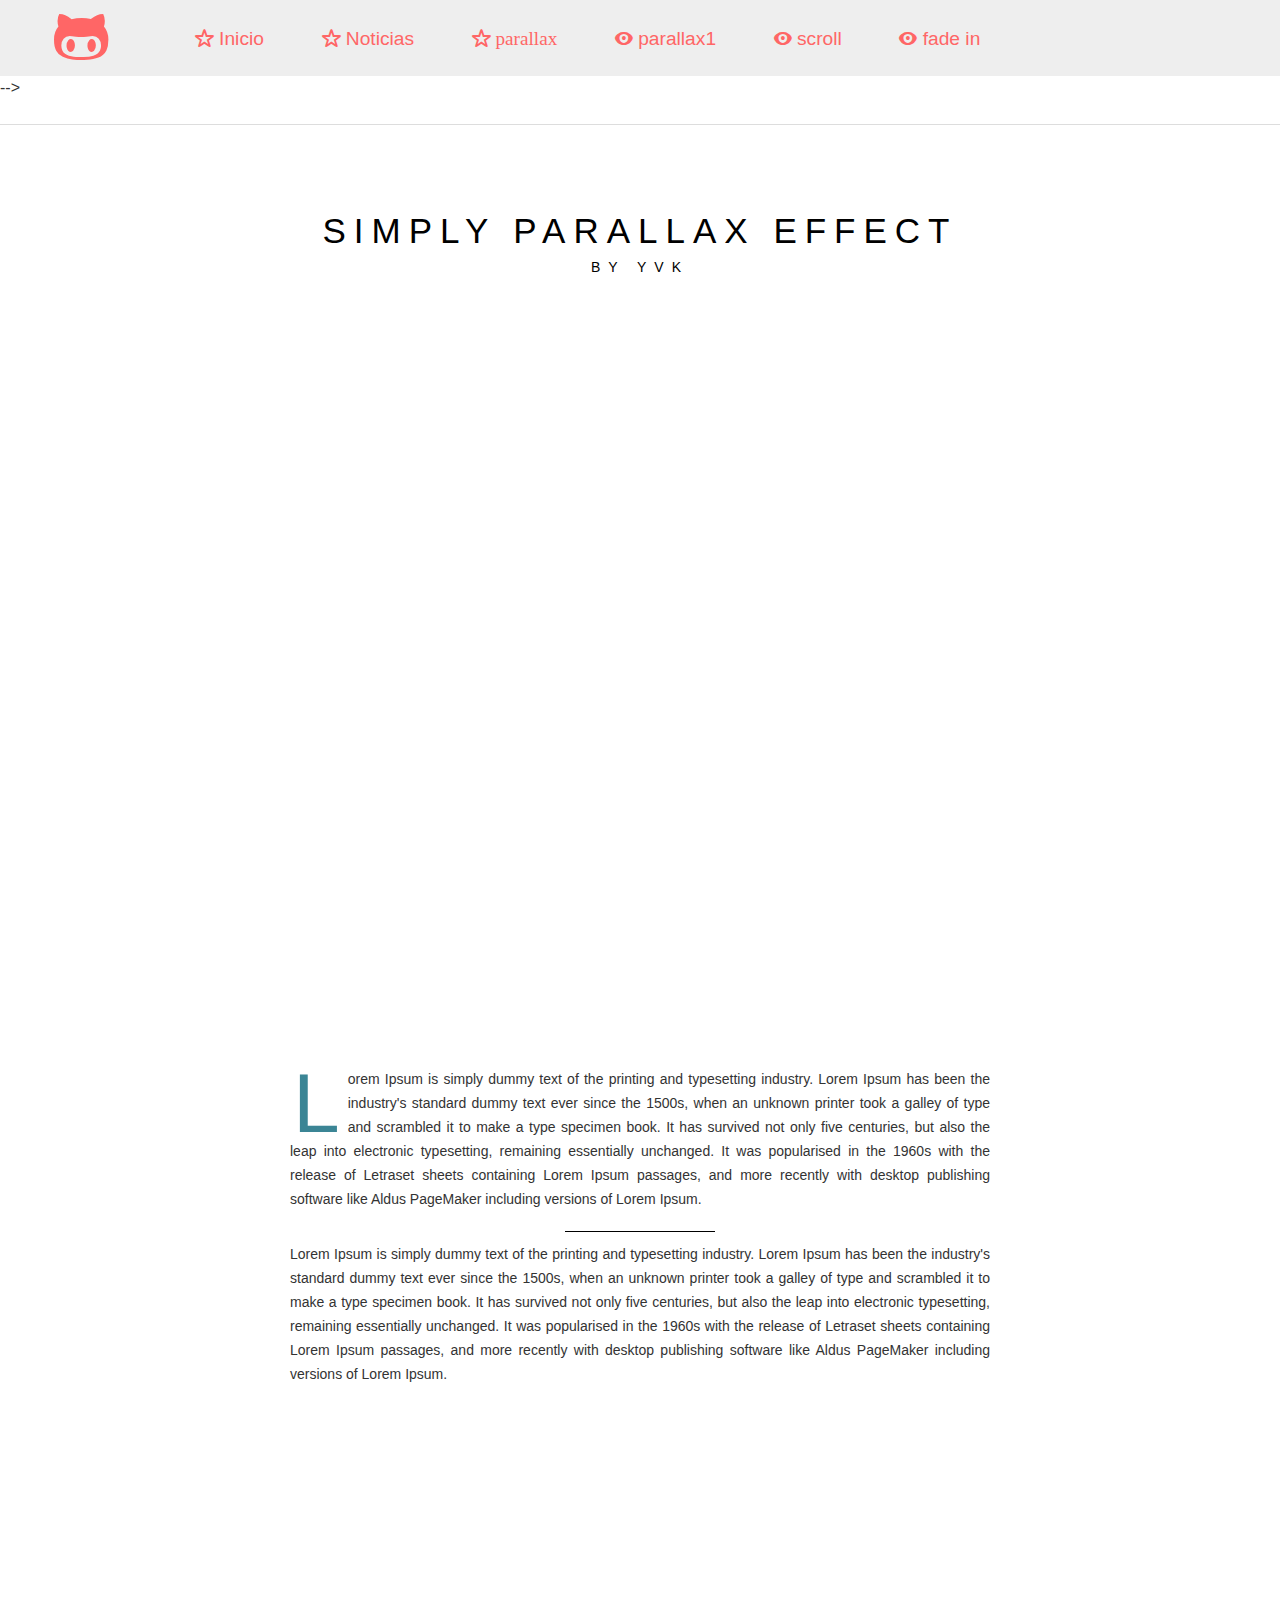
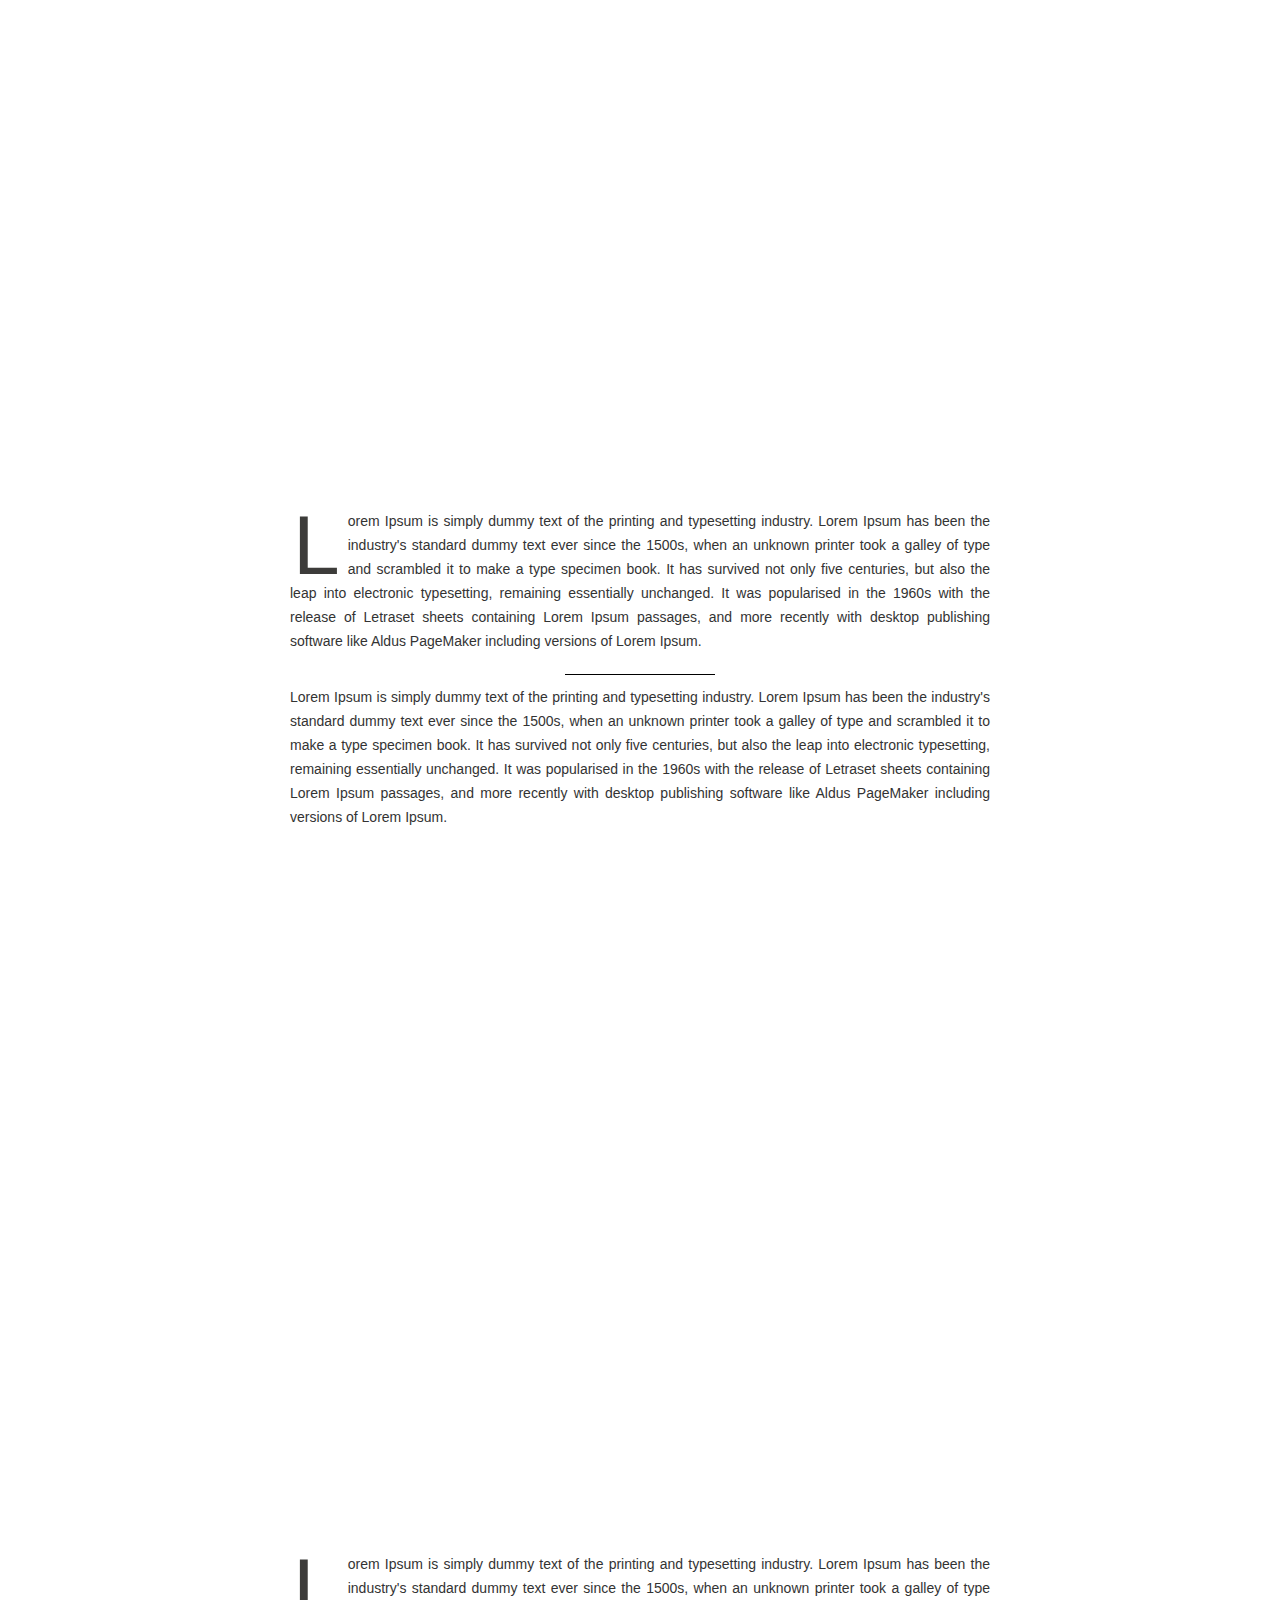
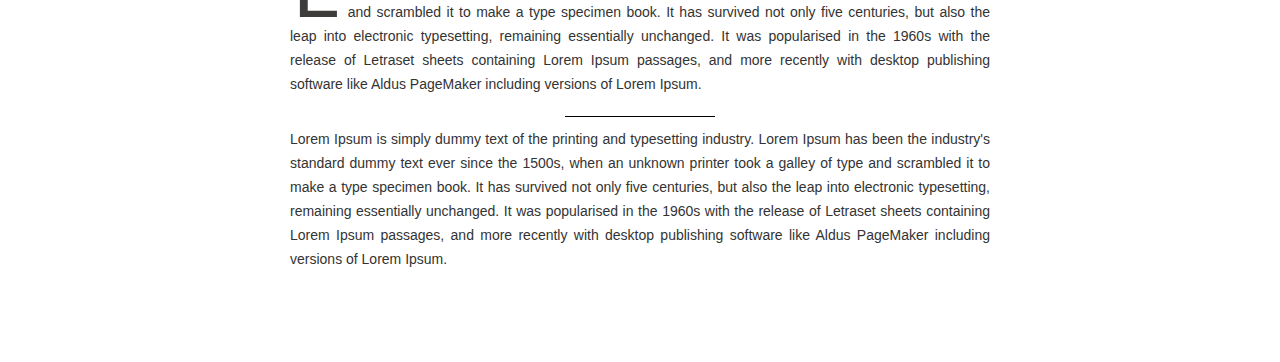
<file: parallax/index.html>
<!doctype html>
<html>
  <head>
    <meta charset="utf-8">
    
    <!-- Always force latest IE rendering engine or request Chrome Frame -->
    <meta content="IE=edge,chrome=1" http-equiv="X-UA-Compatible">
    <meta name="viewport" content="width=device-width">
    
    <!-- Use title if it's in the page YAML frontmatter -->
    <title>Middleman is Loaded</title>
    
    <link href="../assets/stylesheets/normalize-9cbf28df.css" media="screen" rel="stylesheet" type="text/css" />
<link href="../assets/stylesheets/all-f837d5c6.css" media="screen" rel="stylesheet" type="text/css" />
    
    
  </head>
  
  <body class="parallax parallax_index">

    <header class="site-header">
      <div class="container">
        <nav class="site-nav" role="navigation">
	<a class="navbar-brand" href="/">
		<i class="icon-git"></i>
	</a>


  <div class="nav-links">
	<a href="/">
	  <i class="icon-star_empty"></i> Inicio
	</a>
	<a href="noticias">
	  <i class="icon-star_empty"></i> Noticias
	</a>
	<a href="/parallax">
	  <i class="icon-star_empty"> parallax</i> 
	</a>
	<a href="parallax1">
	  <i class="icon-eye"></i> parallax1
	</a>
  <a href="scroll">
    <i class="icon-eye"></i> scroll
  </a>
  <a href="fade">
    <i class="icon-eye"></i> fade in
  </a>
	<div class="mobile-menu"><i class="icon icon-reorder"></i></div>
  </div>
</nav>




      </div>
    </header>

    <main class="site-main">
      
-->
<hr />
<div id="parallax-world-of-ugg">
  
<section>
  <div class="title">
    
    <h1>Simply Parallax Effect</h1>
  <h3>By YVK</h3>
  </div>
</section>

<section>
    <div class="parallax-one">
      <h2>Lorem Ipsum is simply dummy text</h2>
    </div>
</section>

<section>
  <div class="block">
    <p><span class="first-character sc">L</span>orem Ipsum is simply dummy text of the printing and typesetting industry. Lorem Ipsum has been the industry's standard dummy text ever since the 1500s, when an unknown printer took a galley of type and scrambled it to make a type specimen book. It has survived not only five centuries, but also the leap into electronic typesetting, remaining essentially unchanged. It was popularised in the 1960s with the release of Letraset sheets containing Lorem Ipsum passages, and more recently with desktop publishing software like Aldus PageMaker including versions of Lorem Ipsum.</p>
    <p class="line-break margin-top-10"></p>
    <p class="margin-top-10">Lorem Ipsum is simply dummy text of the printing and typesetting industry. Lorem Ipsum has been the industry's standard dummy text ever since the 1500s, when an unknown printer took a galley of type and scrambled it to make a type specimen book. It has survived not only five centuries, but also the leap into electronic typesetting, remaining essentially unchanged. It was popularised in the 1960s with the release of Letraset sheets containing Lorem Ipsum passages, and more recently with desktop publishing software like Aldus PageMaker including versions of Lorem Ipsum.</p>
  </div>
</section>

<section>
  <div class="parallax-two">
    <h2>Lorem Ipsum 01</h2>
  </div>
</section>

<section>
  <div class="block">
    <p><span class="first-character ny">L</span>orem Ipsum is simply dummy text of the printing and typesetting industry. Lorem Ipsum has been the industry's standard dummy text ever since the 1500s, when an unknown printer took a galley of type and scrambled it to make a type specimen book. It has survived not only five centuries, but also the leap into electronic typesetting, remaining essentially unchanged. It was popularised in the 1960s with the release of Letraset sheets containing Lorem Ipsum passages, and more recently with desktop publishing software like Aldus PageMaker including versions of Lorem Ipsum.</p>
    <p class="line-break margin-top-10"></p>
    <p class="margin-top-10">Lorem Ipsum is simply dummy text of the printing and typesetting industry. Lorem Ipsum has been the industry's standard dummy text ever since the 1500s, when an unknown printer took a galley of type and scrambled it to make a type specimen book. It has survived not only five centuries, but also the leap into electronic typesetting, remaining essentially unchanged. It was popularised in the 1960s with the release of Letraset sheets containing Lorem Ipsum passages, and more recently with desktop publishing software like Aldus PageMaker including versions of Lorem Ipsum.</p>
  </div>
</section>

<section>
  <div class="parallax-three">
    <h2>Lorem Ipsum 02</h2>
  </div>
</section>

<section>
  <div class="block">
    <p><span class="first-character ny">L</span>orem Ipsum is simply dummy text of the printing and typesetting industry. Lorem Ipsum has been the industry's standard dummy text ever since the 1500s, when an unknown printer took a galley of type and scrambled it to make a type specimen book. It has survived not only five centuries, but also the leap into electronic typesetting, remaining essentially unchanged. It was popularised in the 1960s with the release of Letraset sheets containing Lorem Ipsum passages, and more recently with desktop publishing software like Aldus PageMaker including versions of Lorem Ipsum.</p>
    <p class="line-break margin-top-10"></p>
    <p class="margin-top-10">Lorem Ipsum is simply dummy text of the printing and typesetting industry. Lorem Ipsum has been the industry's standard dummy text ever since the 1500s, when an unknown printer took a galley of type and scrambled it to make a type specimen book. It has survived not only five centuries, but also the leap into electronic typesetting, remaining essentially unchanged. It was popularised in the 1960s with the release of Letraset sheets containing Lorem Ipsum passages, and more recently with desktop publishing software like Aldus PageMaker including versions of Lorem Ipsum.</p>
  </div>
</section>
    </main>

    <footer class="site-footer">
      <div class="container">
        
      </div>
    </footer>

    <script src="../assets/javascripts/all-26a64513.js" type="text/javascript"></script>
    
  </body>
</html>
</file>
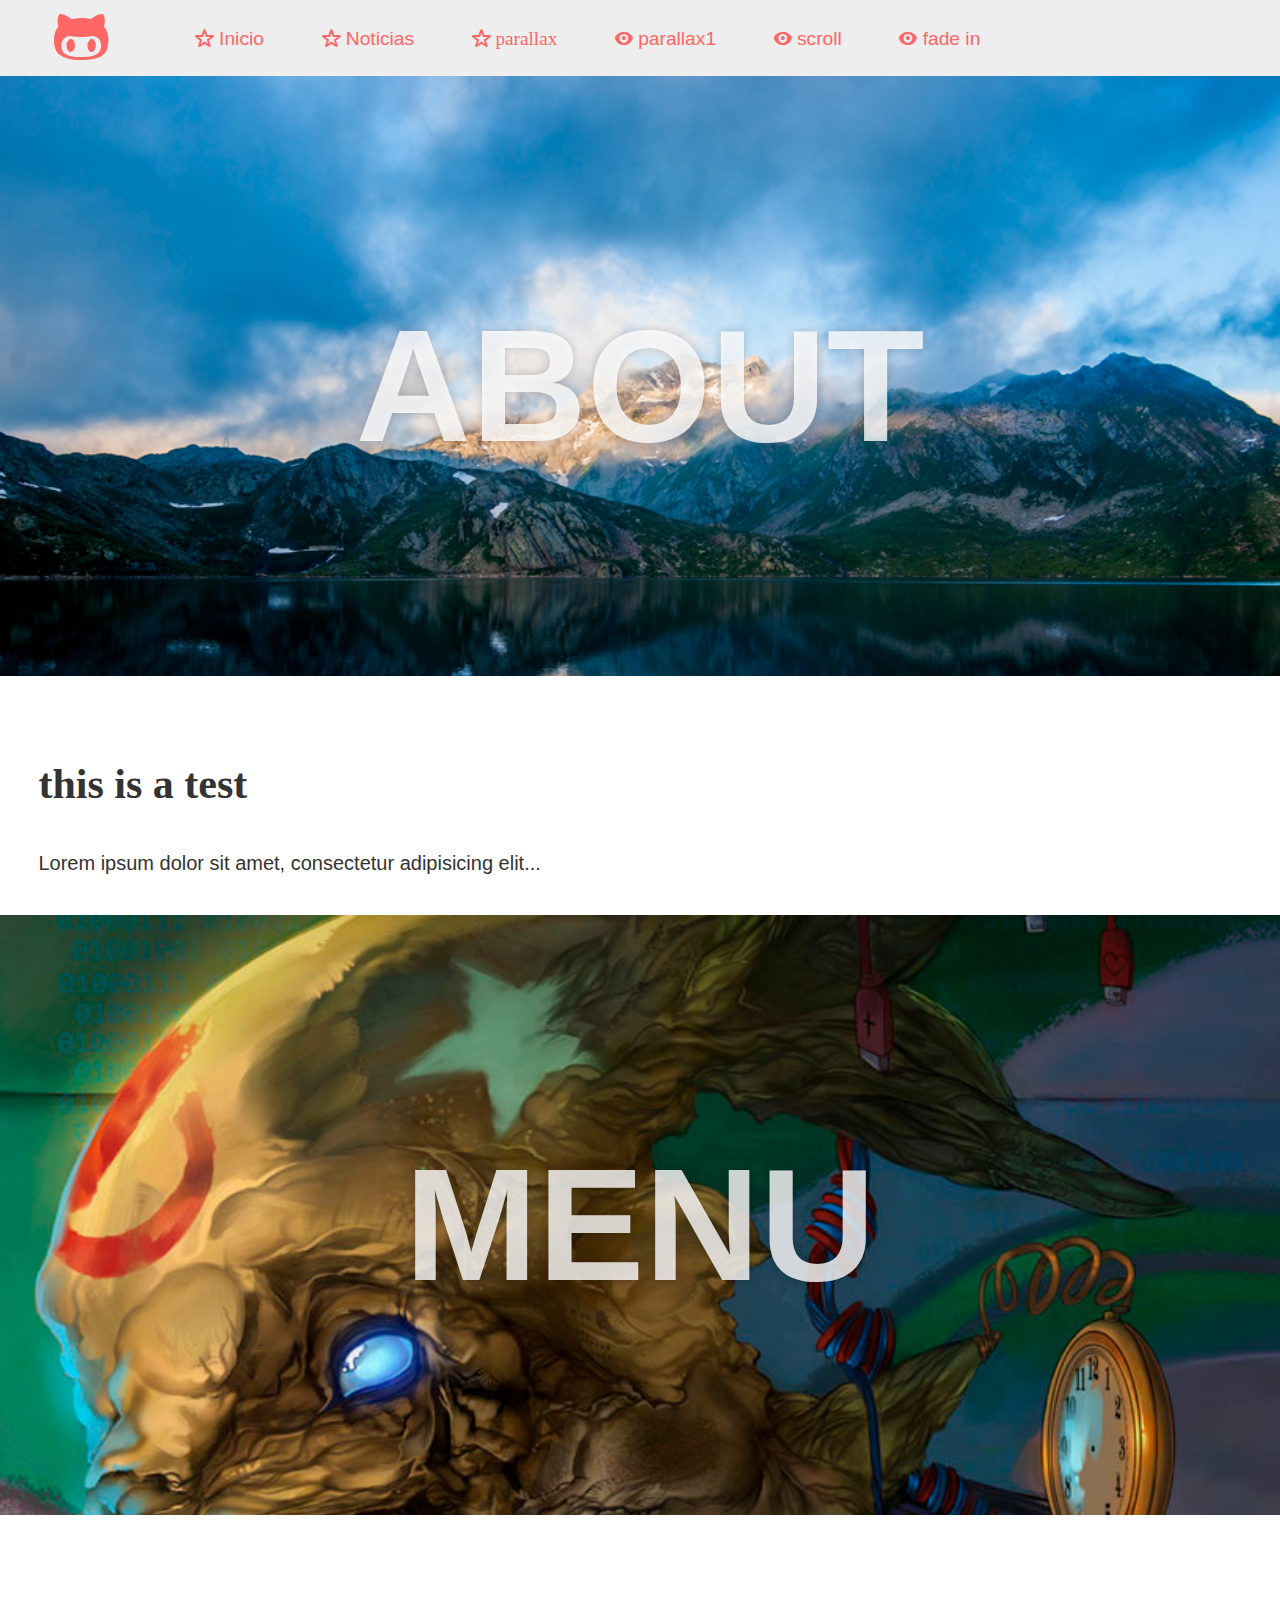
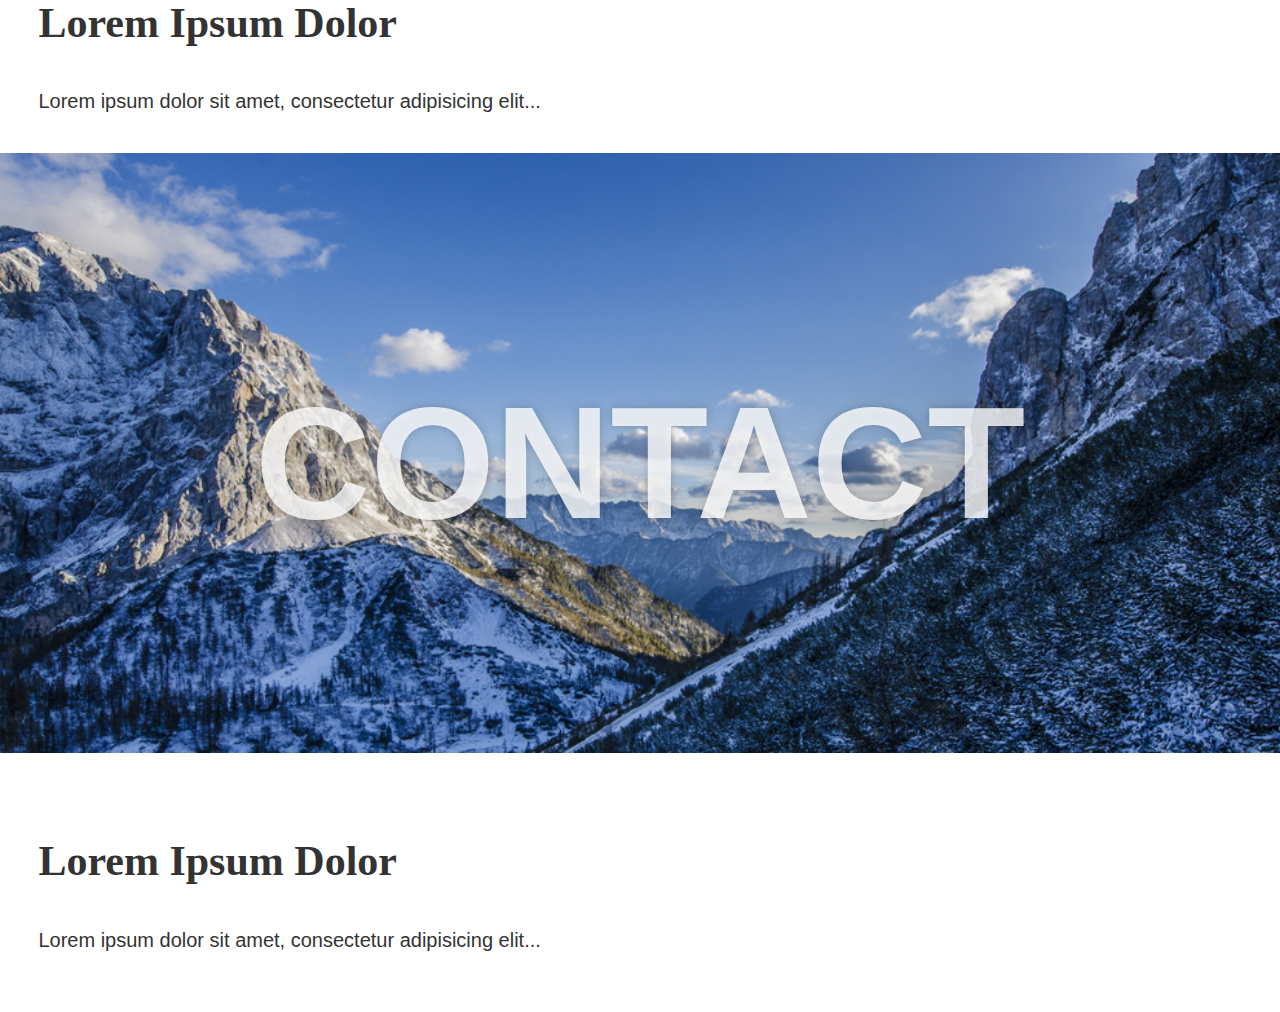
<file: parallax1/index.html>
<!doctype html>
<html>
  <head>
    <meta charset="utf-8">
    
    <!-- Always force latest IE rendering engine or request Chrome Frame -->
    <meta content="IE=edge,chrome=1" http-equiv="X-UA-Compatible">
    <meta name="viewport" content="width=device-width">
    
    <!-- Use title if it's in the page YAML frontmatter -->
    <title>Middleman is Loaded</title>
    
    <link href="../assets/stylesheets/normalize-9cbf28df.css" media="screen" rel="stylesheet" type="text/css" />
<link href="../assets/stylesheets/all-f837d5c6.css" media="screen" rel="stylesheet" type="text/css" />
    
    
  </head>
  
  <body class="parallax1 parallax1_index">

    <header class="site-header">
      <div class="container">
        <nav class="site-nav" role="navigation">
	<a class="navbar-brand" href="/">
		<i class="icon-git"></i>
	</a>


  <div class="nav-links">
	<a href="/">
	  <i class="icon-star_empty"></i> Inicio
	</a>
	<a href="noticias">
	  <i class="icon-star_empty"></i> Noticias
	</a>
	<a href="/parallax">
	  <i class="icon-star_empty"> parallax</i> 
	</a>
	<a href="parallax1">
	  <i class="icon-eye"></i> parallax1
	</a>
  <a href="scroll">
    <i class="icon-eye"></i> scroll
  </a>
  <a href="fade">
    <i class="icon-eye"></i> fade in
  </a>
	<div class="mobile-menu"><i class="icon icon-reorder"></i></div>
  </div>
</nav>




      </div>
    </header>

    <main class="site-main">
      <section class="module parallax parallax-1">
  <div class="container">
    <h1>About</h1>
  </div>
</section>
<section class="module content">
  <div class="container">
    <h2>this is a test</h2>
    <p>Lorem ipsum dolor sit amet, consectetur adipisicing elit...</p>
  </div>
</section>

<section class="module parallax parallax-2">
  <div class="container">
    <h1>Menu</h1>
  </div>
</section>
<section class="module content">
  <div class="container">
    <h2>Lorem Ipsum Dolor</h2>
    <p>Lorem ipsum dolor sit amet, consectetur adipisicing elit...</p>
  </div>
</section>

<section class="module parallax parallax-3">
  <div class="container">
    <h1>CONTACT</h1>
  </div>
</section>
<section class="module content">
  <div class="container">
    <h2>Lorem Ipsum Dolor</h2>
    <p>Lorem ipsum dolor sit amet, consectetur adipisicing elit...</p>
  </div>
</section>
    </main>

    <footer class="site-footer">
      <div class="container">
        
      </div>
    </footer>

    <script src="../assets/javascripts/all-26a64513.js" type="text/javascript"></script>
    
  </body>
</html>
</file>
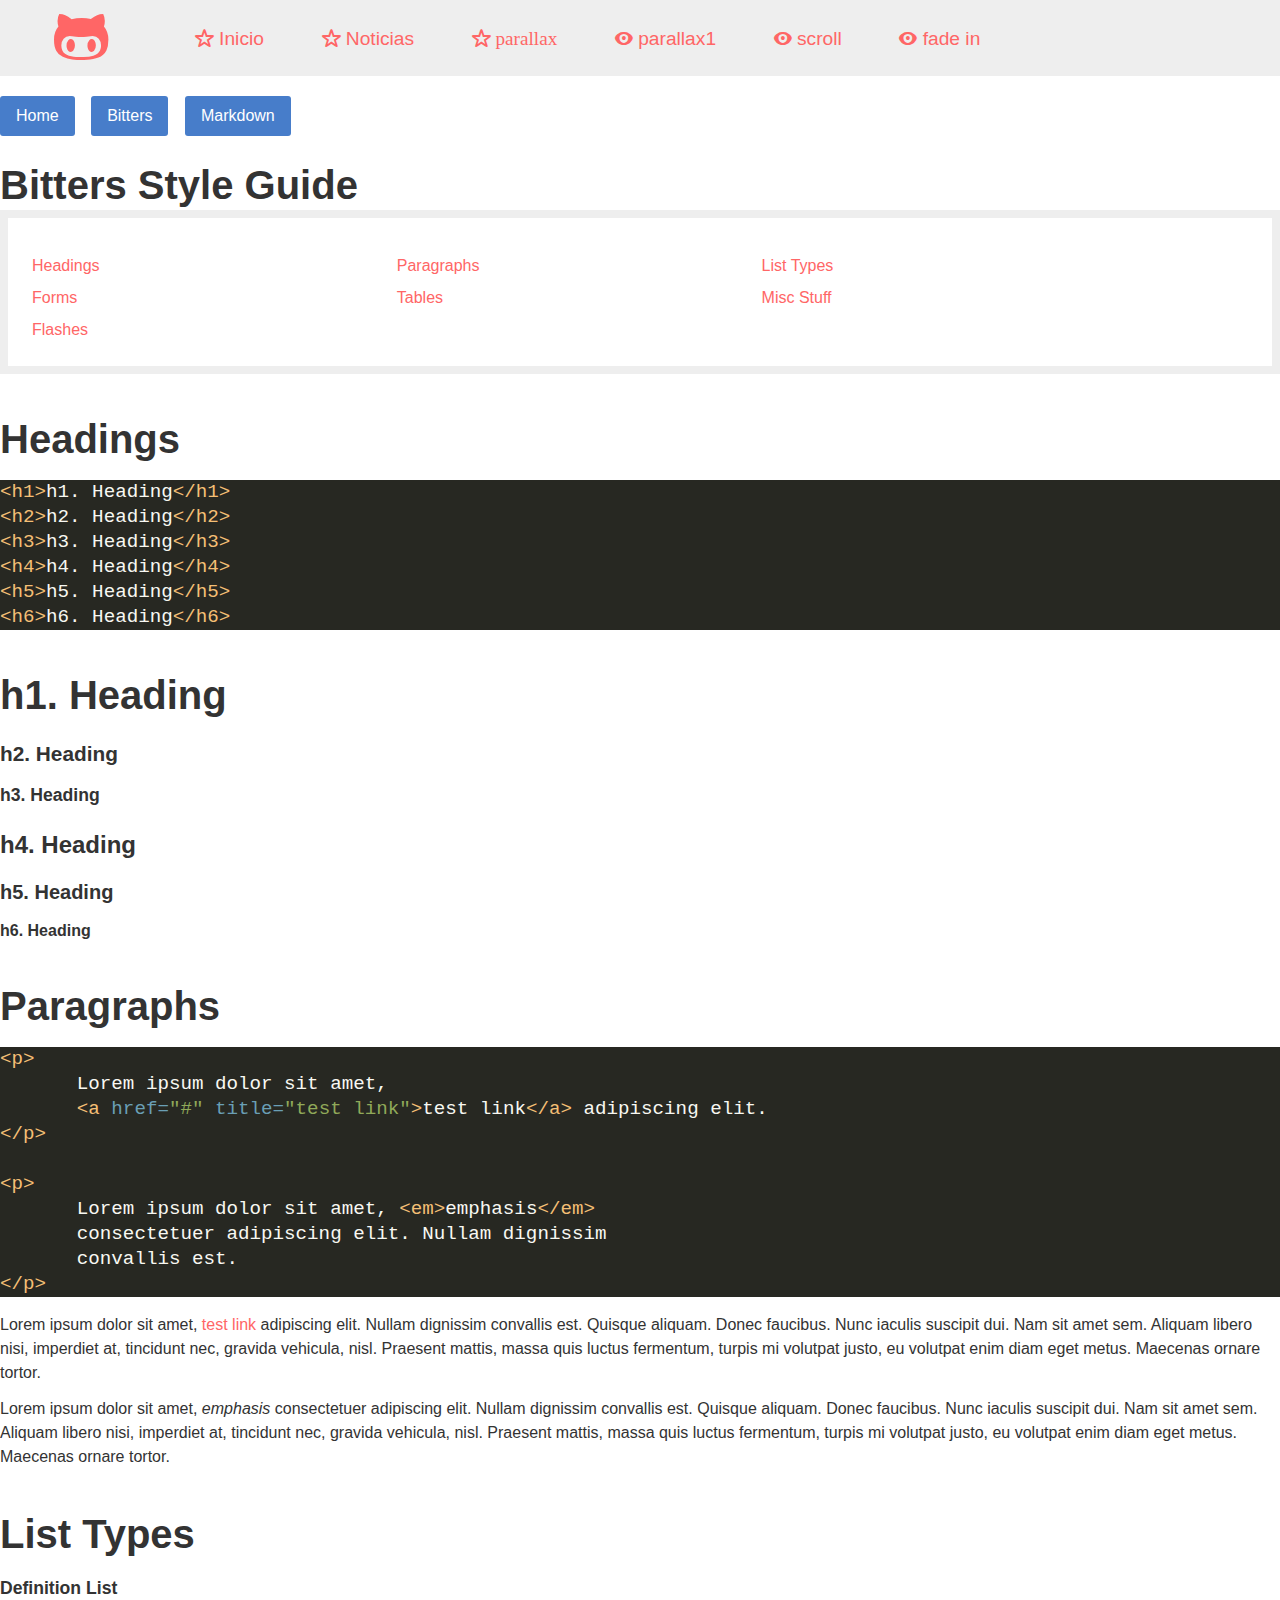
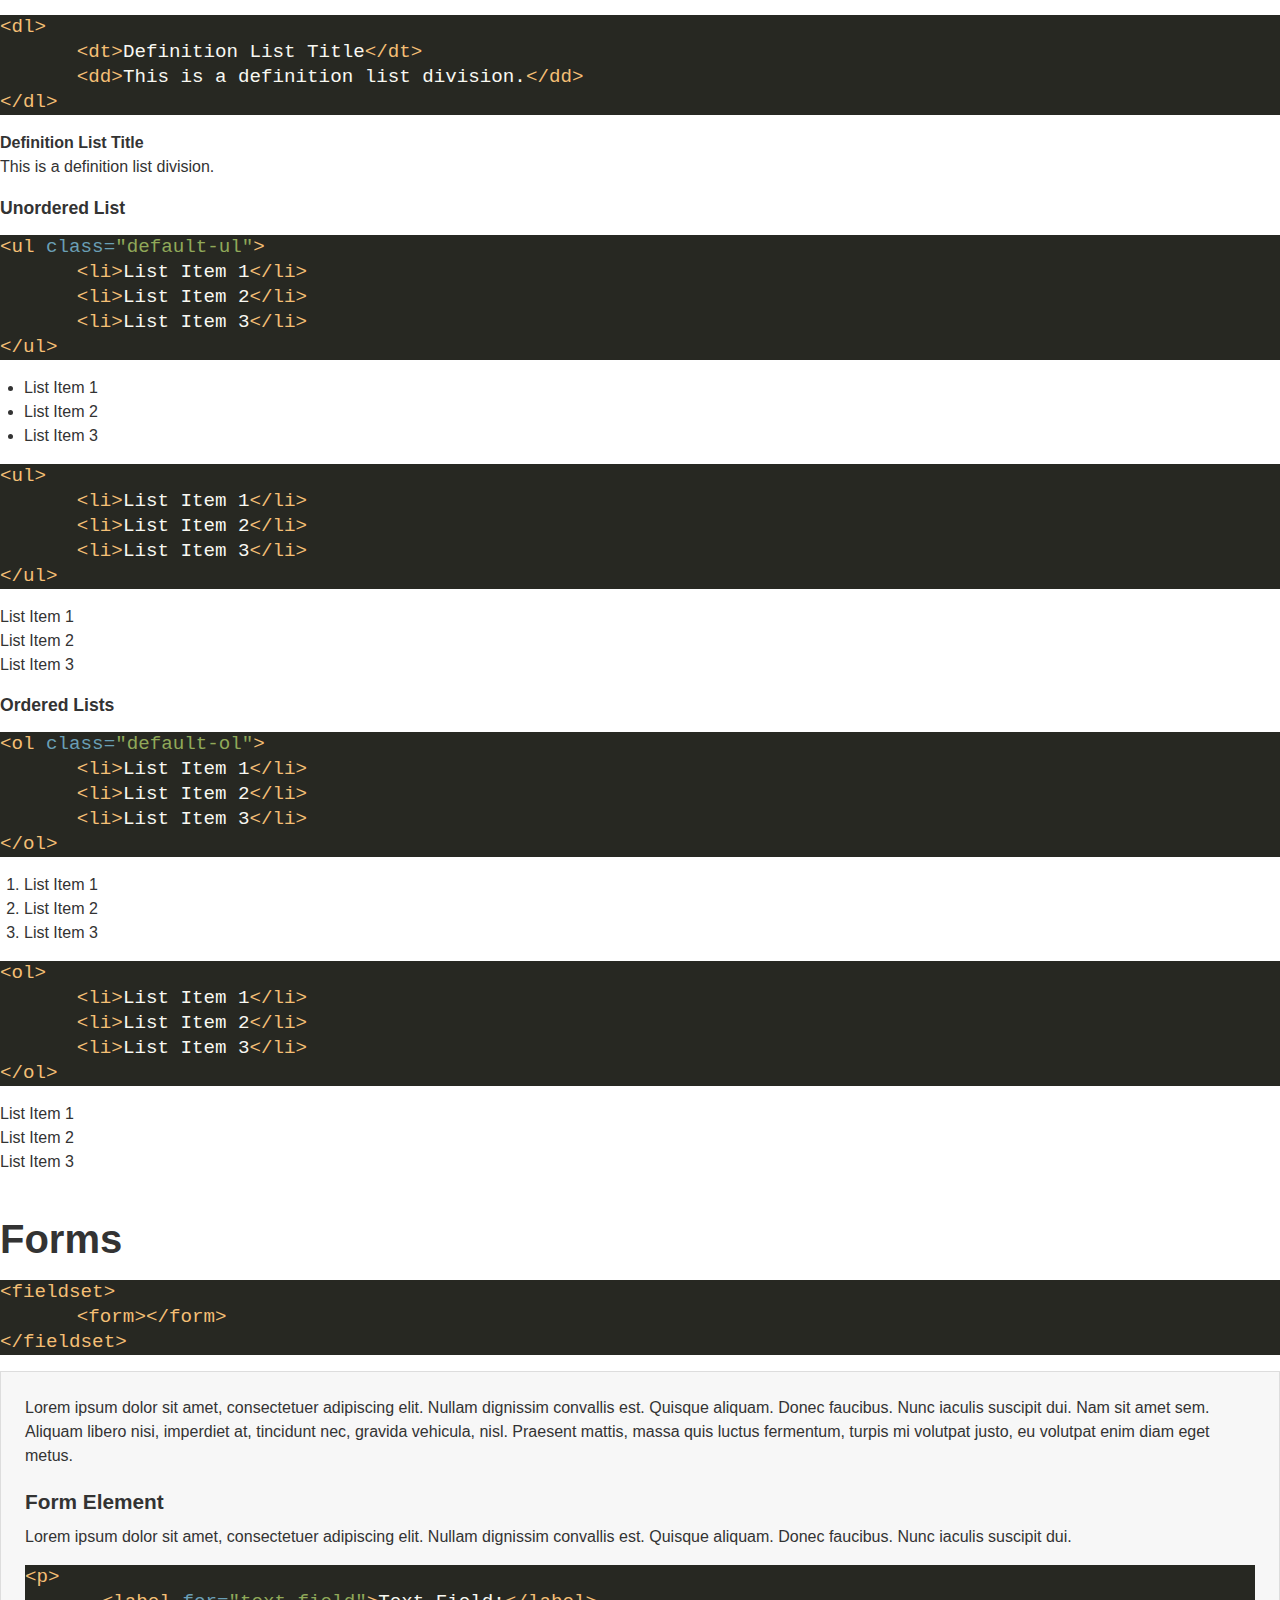
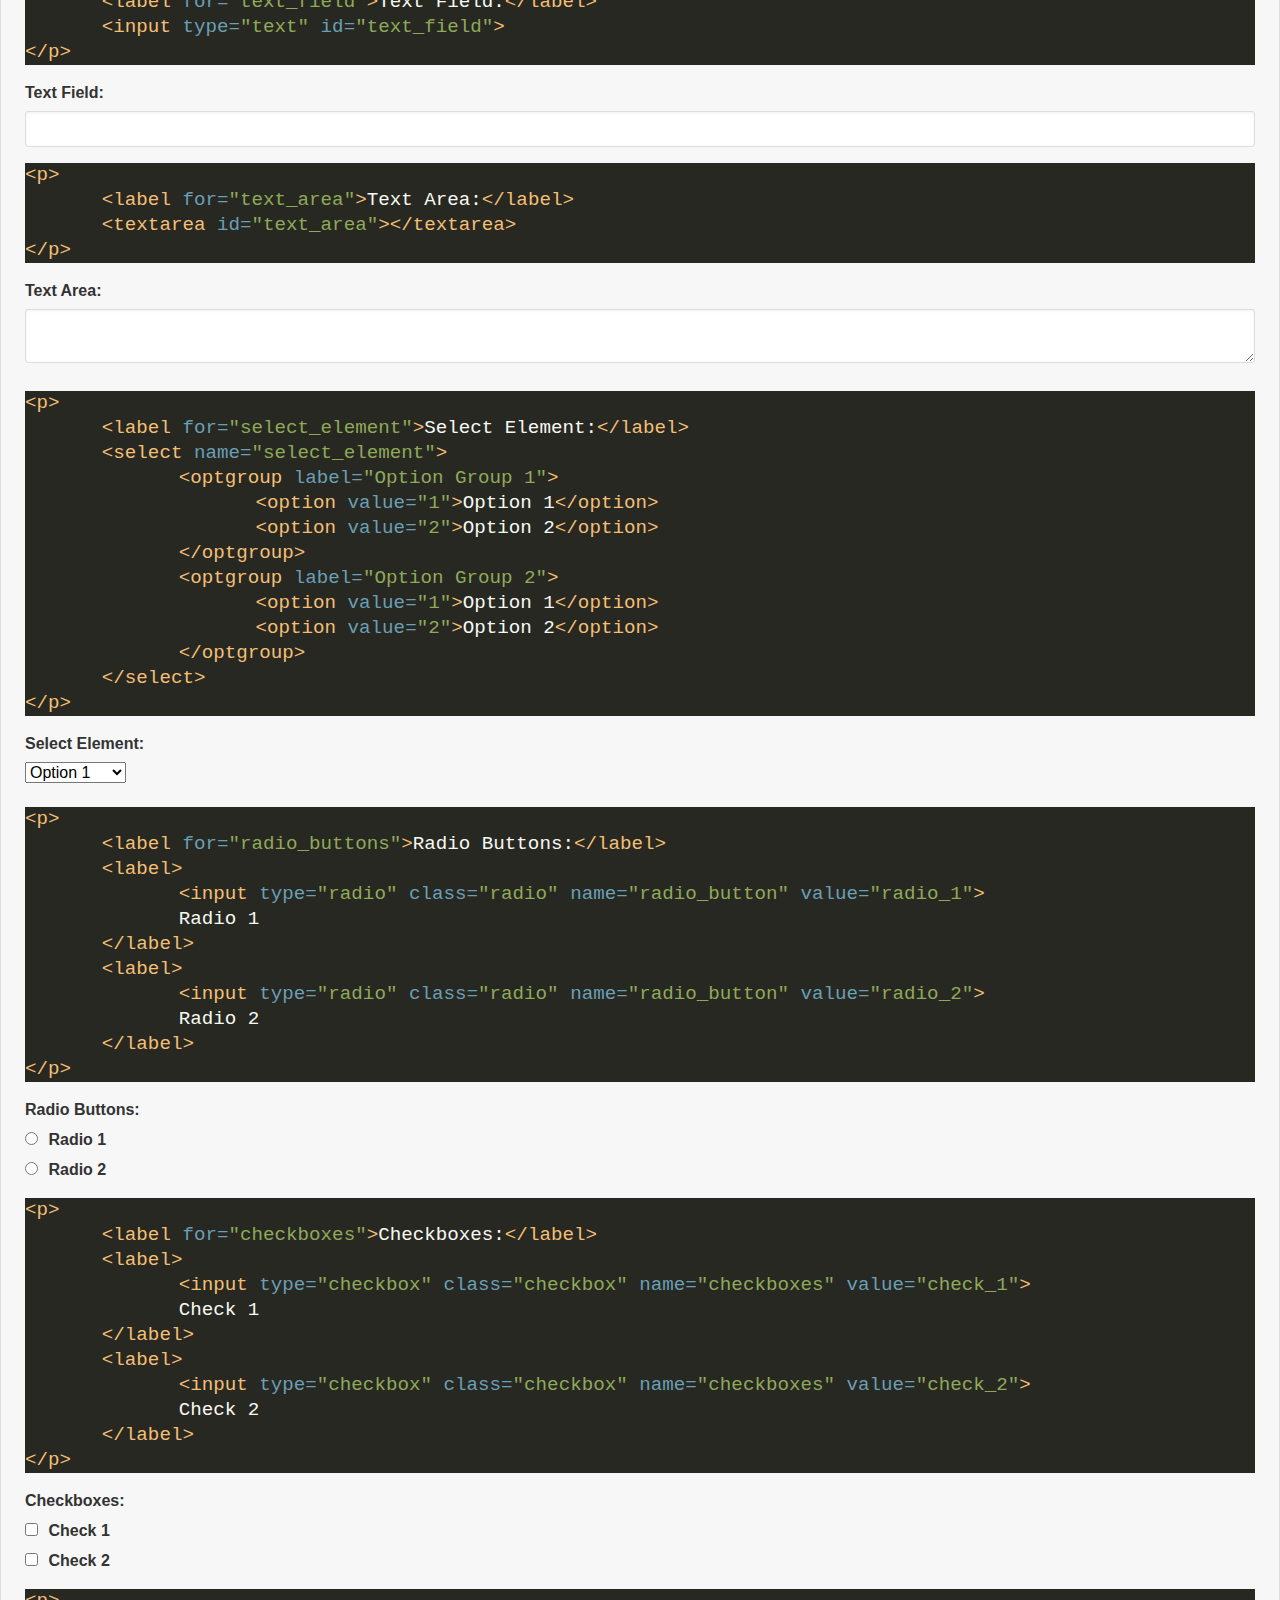
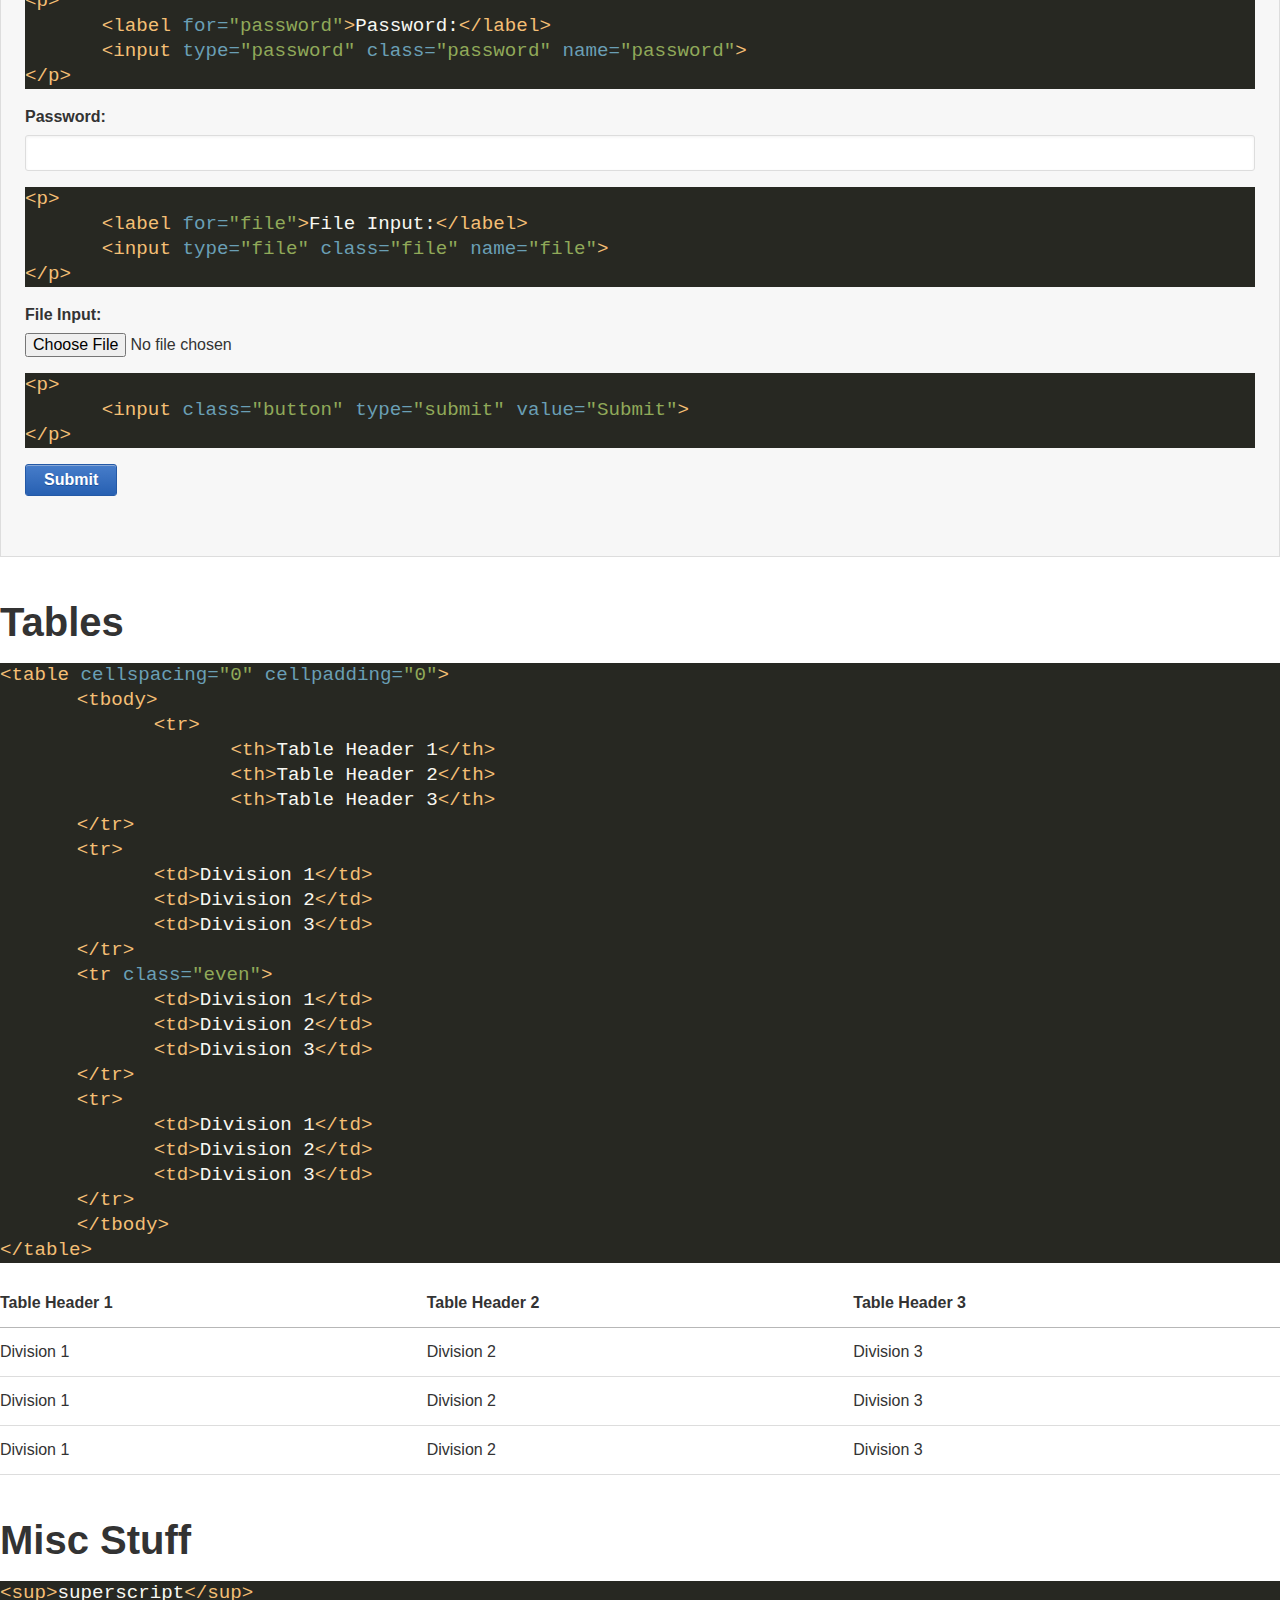
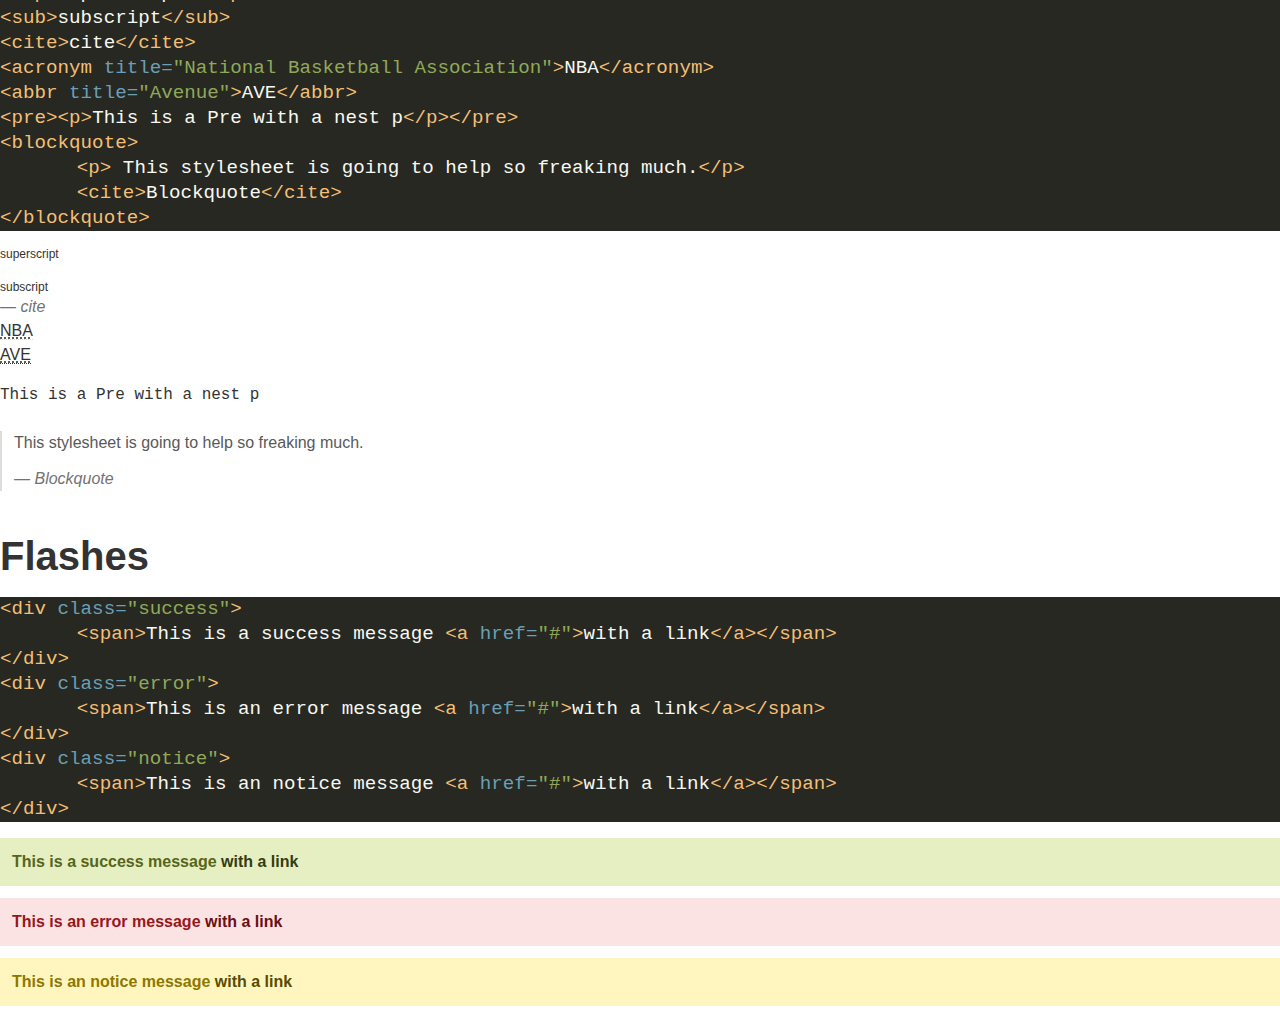
<file: docs/bitters/index.html>
<!doctype html>
<html>
  <head>
    <meta charset="utf-8">
    
    <!-- Always force latest IE rendering engine or request Chrome Frame -->
    <meta content="IE=edge,chrome=1" http-equiv="X-UA-Compatible">
    <meta name="viewport" content="width=device-width">
    
    <!-- Use title if it's in the page YAML frontmatter -->
    <title>Bitters Style Guide</title>
    
    <link href="../../assets/stylesheets/normalize-9cbf28df.css" media="screen" rel="stylesheet" type="text/css" />
<link href="../../assets/stylesheets/all-f837d5c6.css" media="screen" rel="stylesheet" type="text/css" />
    
    
  </head>
  
  <body class="docs docs_bitters docs_bitters_index">

    <header class="site-header">
      <div class="container">
        <nav class="site-nav" role="navigation">
	<a class="navbar-brand" href="/">
		<i class="icon-git"></i>
	</a>


  <div class="nav-links">
	<a href="/">
	  <i class="icon-star_empty"></i> Inicio
	</a>
	<a href="noticias">
	  <i class="icon-star_empty"></i> Noticias
	</a>
	<a href="/parallax">
	  <i class="icon-star_empty"> parallax</i> 
	</a>
	<a href="parallax1">
	  <i class="icon-eye"></i> parallax1
	</a>
  <a href="scroll">
    <i class="icon-eye"></i> scroll
  </a>
  <a href="fade">
    <i class="icon-eye"></i> fade in
  </a>
	<div class="mobile-menu"><i class="icon icon-reorder"></i></div>
  </div>
</nav>




      </div>
    </header>

    <main class="site-main">
      <div class="sub-nav">
	<a href="/docs/">Home</a>
	<a href="/docs/bitters">Bitters</a>
	<a href="/docs/markdown">Markdown</a>
</div>

<h1 id="main" class="page-title">Bitters Style Guide</h1>

<nav id="toc"></nav>



<h1 class="section-title" id="headings">Headings</h1>

<pre class="highlight html"><code><span class="nt">&lt;h1&gt;</span>h1. Heading<span class="nt">&lt;/h1&gt;</span>
<span class="nt">&lt;h2&gt;</span>h2. Heading<span class="nt">&lt;/h2&gt;</span>
<span class="nt">&lt;h3&gt;</span>h3. Heading<span class="nt">&lt;/h3&gt;</span>
<span class="nt">&lt;h4&gt;</span>h4. Heading<span class="nt">&lt;/h4&gt;</span>
<span class="nt">&lt;h5&gt;</span>h5. Heading<span class="nt">&lt;/h5&gt;</span>
<span class="nt">&lt;h6&gt;</span>h6. Heading<span class="nt">&lt;/h6&gt;</span>
</code></pre>

<h1>h1. Heading</h1>
<h2>h2. Heading</h2>
<h3>h3. Heading</h3>
<h4>h4. Heading</h4>
<h5>h5. Heading</h5>
<h6>h6. Heading</h6>


<h1 class="section-title" id="paragraphs">Paragraphs</h1>

<pre class="highlight html"><code><span class="nt">&lt;p&gt;</span>
	Lorem ipsum dolor sit amet,
	<span class="nt">&lt;a</span> <span class="na">href=</span><span class="s">"#"</span> <span class="na">title=</span><span class="s">"test link"</span><span class="nt">&gt;</span>test link<span class="nt">&lt;/a&gt;</span> adipiscing elit.
<span class="nt">&lt;/p&gt;</span>

<span class="nt">&lt;p&gt;</span>
	Lorem ipsum dolor sit amet, <span class="nt">&lt;em&gt;</span>emphasis<span class="nt">&lt;/em&gt;</span>
	consectetuer adipiscing elit. Nullam dignissim
	convallis est.
<span class="nt">&lt;/p&gt;</span>
</code></pre>

<p>Lorem ipsum dolor sit amet, <a href="#" title="test link">test link</a> adipiscing elit. Nullam dignissim convallis est. Quisque aliquam. Donec faucibus. Nunc iaculis suscipit dui. Nam sit amet sem. Aliquam libero nisi, imperdiet at, tincidunt nec, gravida vehicula, nisl. Praesent mattis, massa quis luctus fermentum, turpis mi volutpat justo, eu volutpat enim diam eget metus. Maecenas ornare tortor. </p>

<p>Lorem ipsum dolor sit amet, <em>emphasis</em> consectetuer adipiscing elit. Nullam dignissim convallis est. Quisque aliquam. Donec faucibus. Nunc iaculis suscipit dui. Nam sit amet sem. Aliquam libero nisi, imperdiet at, tincidunt nec, gravida vehicula, nisl. Praesent mattis, massa quis luctus fermentum, turpis mi volutpat justo, eu volutpat enim diam eget metus. Maecenas ornare tortor. </p>


<h1 class="section-title" id="list-types">List Types</h1>

<h3>Definition List</h3>

<pre class="highlight html"><code><span class="nt">&lt;dl&gt;</span>
	<span class="nt">&lt;dt&gt;</span>Definition List Title<span class="nt">&lt;/dt&gt;</span>
	<span class="nt">&lt;dd&gt;</span>This is a definition list division.<span class="nt">&lt;/dd&gt;</span>
<span class="nt">&lt;/dl&gt;</span>
</code></pre>

<dl>
	<dt>Definition List Title</dt>
	<dd>This is a definition list division.</dd>
</dl>

<h3>Unordered List</h3>

<pre class="highlight html"><code><span class="nt">&lt;ul</span> <span class="na">class=</span><span class="s">"default-ul"</span><span class="nt">&gt;</span>
	<span class="nt">&lt;li&gt;</span>List Item 1<span class="nt">&lt;/li&gt;</span>
	<span class="nt">&lt;li&gt;</span>List Item 2<span class="nt">&lt;/li&gt;</span>
	<span class="nt">&lt;li&gt;</span>List Item 3<span class="nt">&lt;/li&gt;</span>
<span class="nt">&lt;/ul&gt;</span>
</code></pre>

<ul class="default-ul">
	<li>List Item 1</li>
	<li>List Item 2</li>
	<li>List Item 3</li>
</ul>

<pre class="highlight html"><code><span class="nt">&lt;ul&gt;</span>
	<span class="nt">&lt;li&gt;</span>List Item 1<span class="nt">&lt;/li&gt;</span>
	<span class="nt">&lt;li&gt;</span>List Item 2<span class="nt">&lt;/li&gt;</span>
	<span class="nt">&lt;li&gt;</span>List Item 3<span class="nt">&lt;/li&gt;</span>
<span class="nt">&lt;/ul&gt;</span>
</code></pre>

<ul>
	<li>List Item 1</li>
	<li>List Item 2</li>
	<li>List Item 3</li>
</ul>

<h3>Ordered Lists</h3>

<pre class="highlight html"><code><span class="nt">&lt;ol</span> <span class="na">class=</span><span class="s">"default-ol"</span><span class="nt">&gt;</span>
	<span class="nt">&lt;li&gt;</span>List Item 1<span class="nt">&lt;/li&gt;</span>
	<span class="nt">&lt;li&gt;</span>List Item 2<span class="nt">&lt;/li&gt;</span>
	<span class="nt">&lt;li&gt;</span>List Item 3<span class="nt">&lt;/li&gt;</span>
<span class="nt">&lt;/ol&gt;</span>
</code></pre>

<ol class="default-ol">
	<li>List Item 1</li>
	<li>List Item 2</li>
	<li>List Item 3</li>
</ol>

<pre class="highlight html"><code><span class="nt">&lt;ol&gt;</span>
	<span class="nt">&lt;li&gt;</span>List Item 1<span class="nt">&lt;/li&gt;</span>
	<span class="nt">&lt;li&gt;</span>List Item 2<span class="nt">&lt;/li&gt;</span>
	<span class="nt">&lt;li&gt;</span>List Item 3<span class="nt">&lt;/li&gt;</span>
<span class="nt">&lt;/ol&gt;</span>
</code></pre>

<ol>
	<li>List Item 1</li>
	<li>List Item 2</li>
	<li>List Item 3</li>
</ol>


<h1 class="section-title" id="forms">Forms</h1>

<pre class="highlight html"><code><span class="nt">&lt;fieldset&gt;</span>
	<span class="nt">&lt;form&gt;&lt;/form&gt;</span>
<span class="nt">&lt;/fieldset&gt;</span>
</code></pre>

<fieldset>
	<p>Lorem ipsum dolor sit amet, consectetuer adipiscing elit. Nullam dignissim convallis est. Quisque aliquam. Donec faucibus. Nunc iaculis suscipit dui. Nam sit amet sem. Aliquam libero nisi, imperdiet at, tincidunt nec, gravida vehicula, nisl. Praesent mattis, massa quis luctus fermentum, turpis mi volutpat justo, eu volutpat enim diam eget metus.</p>

	<form>
		<h2>Form Element</h2>

		<p>Lorem ipsum dolor sit amet, consectetuer adipiscing elit. Nullam dignissim convallis est. Quisque aliquam. Donec faucibus. Nunc iaculis suscipit dui.</p>

<pre class="highlight html"><code><span class="nt">&lt;p&gt;</span>
	<span class="nt">&lt;label</span> <span class="na">for=</span><span class="s">"text_field"</span><span class="nt">&gt;</span>Text Field:<span class="nt">&lt;/label&gt;</span>
	<span class="nt">&lt;input</span> <span class="na">type=</span><span class="s">"text"</span> <span class="na">id=</span><span class="s">"text_field"</span><span class="nt">&gt;</span>
<span class="nt">&lt;/p&gt;</span>
</code></pre>

		<p>
			<label for="text_field">Text Field:</label>
			<input type="text" id="text_field">
		</p>

<pre class="highlight html"><code><span class="nt">&lt;p&gt;</span>
	<span class="nt">&lt;label</span> <span class="na">for=</span><span class="s">"text_area"</span><span class="nt">&gt;</span>Text Area:<span class="nt">&lt;/label&gt;</span>
	<span class="nt">&lt;textarea</span> <span class="na">id=</span><span class="s">"text_area"</span><span class="nt">&gt;&lt;/textarea&gt;</span>
<span class="nt">&lt;/p&gt;</span>
</code></pre>

		<p>
			<label for="text_area">Text Area:</label>
			<textarea id="text_area"></textarea>
		</p>

<pre class="highlight html"><code><span class="nt">&lt;p&gt;</span>
	<span class="nt">&lt;label</span> <span class="na">for=</span><span class="s">"select_element"</span><span class="nt">&gt;</span>Select Element:<span class="nt">&lt;/label&gt;</span>
	<span class="nt">&lt;select</span> <span class="na">name=</span><span class="s">"select_element"</span><span class="nt">&gt;</span>
		<span class="nt">&lt;optgroup</span> <span class="na">label=</span><span class="s">"Option Group 1"</span><span class="nt">&gt;</span>
			<span class="nt">&lt;option</span> <span class="na">value=</span><span class="s">"1"</span><span class="nt">&gt;</span>Option 1<span class="nt">&lt;/option&gt;</span>
			<span class="nt">&lt;option</span> <span class="na">value=</span><span class="s">"2"</span><span class="nt">&gt;</span>Option 2<span class="nt">&lt;/option&gt;</span>
		<span class="nt">&lt;/optgroup&gt;</span>
		<span class="nt">&lt;optgroup</span> <span class="na">label=</span><span class="s">"Option Group 2"</span><span class="nt">&gt;</span>
			<span class="nt">&lt;option</span> <span class="na">value=</span><span class="s">"1"</span><span class="nt">&gt;</span>Option 1<span class="nt">&lt;/option&gt;</span>
			<span class="nt">&lt;option</span> <span class="na">value=</span><span class="s">"2"</span><span class="nt">&gt;</span>Option 2<span class="nt">&lt;/option&gt;</span>
		<span class="nt">&lt;/optgroup&gt;</span>
	<span class="nt">&lt;/select&gt;</span>
<span class="nt">&lt;/p&gt;</span>
</code></pre>

		<p>
			<label for="select_element">Select Element:</label>
			<select name="select_element">
				<optgroup label="Option Group 1">
					<option value="1">Option 1</option>
					<option value="2">Option 2</option>
				</optgroup>
				<optgroup label="Option Group 2">
					<option value="1">Option 1</option>
					<option value="2">Option 2</option>
				</optgroup>
			</select>
		</p>

<pre class="highlight html"><code><span class="nt">&lt;p&gt;</span>
	<span class="nt">&lt;label</span> <span class="na">for=</span><span class="s">"radio_buttons"</span><span class="nt">&gt;</span>Radio Buttons:<span class="nt">&lt;/label&gt;</span>
	<span class="nt">&lt;label&gt;</span>
		<span class="nt">&lt;input</span> <span class="na">type=</span><span class="s">"radio"</span> <span class="na">class=</span><span class="s">"radio"</span> <span class="na">name=</span><span class="s">"radio_button"</span> <span class="na">value=</span><span class="s">"radio_1"</span><span class="nt">&gt;</span>
		Radio 1
	<span class="nt">&lt;/label&gt;</span>
	<span class="nt">&lt;label&gt;</span>
		<span class="nt">&lt;input</span> <span class="na">type=</span><span class="s">"radio"</span> <span class="na">class=</span><span class="s">"radio"</span> <span class="na">name=</span><span class="s">"radio_button"</span> <span class="na">value=</span><span class="s">"radio_2"</span><span class="nt">&gt;</span>
		Radio 2
	<span class="nt">&lt;/label&gt;</span>
<span class="nt">&lt;/p&gt;</span>
</code></pre>

		<p><label for="radio_buttons">Radio Buttons:</label>
			<label>
				<input type="radio" class="radio" name="radio_button" value="radio_1">
				Radio 1
			</label>
			<label>
				<input type="radio" class="radio" name="radio_button" value="radio_2">
				Radio 2
			</label>
		</p>

<pre class="highlight html"><code><span class="nt">&lt;p&gt;</span>
	<span class="nt">&lt;label</span> <span class="na">for=</span><span class="s">"checkboxes"</span><span class="nt">&gt;</span>Checkboxes:<span class="nt">&lt;/label&gt;</span>
	<span class="nt">&lt;label&gt;</span>
		<span class="nt">&lt;input</span> <span class="na">type=</span><span class="s">"checkbox"</span> <span class="na">class=</span><span class="s">"checkbox"</span> <span class="na">name=</span><span class="s">"checkboxes"</span> <span class="na">value=</span><span class="s">"check_1"</span><span class="nt">&gt;</span>
		Check 1
	<span class="nt">&lt;/label&gt;</span>
	<span class="nt">&lt;label&gt;</span>
		<span class="nt">&lt;input</span> <span class="na">type=</span><span class="s">"checkbox"</span> <span class="na">class=</span><span class="s">"checkbox"</span> <span class="na">name=</span><span class="s">"checkboxes"</span> <span class="na">value=</span><span class="s">"check_2"</span><span class="nt">&gt;</span>
		Check 2
	<span class="nt">&lt;/label&gt;</span>
<span class="nt">&lt;/p&gt;</span>
</code></pre>

		<p>
			<label for="checkboxes">Checkboxes:</label>
			<label>
				<input type="checkbox" class="checkbox" name="checkboxes" value="check_1"> Check 1
			</label>
			<label>
				<input type="checkbox" class="checkbox" name="checkboxes" value="check_2"> Check 2
			</label>
		</p>

<pre class="highlight html"><code><span class="nt">&lt;p&gt;</span>
	<span class="nt">&lt;label</span> <span class="na">for=</span><span class="s">"password"</span><span class="nt">&gt;</span>Password:<span class="nt">&lt;/label&gt;</span>
	<span class="nt">&lt;input</span> <span class="na">type=</span><span class="s">"password"</span> <span class="na">class=</span><span class="s">"password"</span> <span class="na">name=</span><span class="s">"password"</span><span class="nt">&gt;</span>
<span class="nt">&lt;/p&gt;</span>
</code></pre>

		<p>
			<label for="password">Password:</label>
			<input type="password" class="password" name="password">
		</p>

<pre class="highlight html"><code><span class="nt">&lt;p&gt;</span>
	<span class="nt">&lt;label</span> <span class="na">for=</span><span class="s">"file"</span><span class="nt">&gt;</span>File Input:<span class="nt">&lt;/label&gt;</span>
	<span class="nt">&lt;input</span> <span class="na">type=</span><span class="s">"file"</span> <span class="na">class=</span><span class="s">"file"</span> <span class="na">name=</span><span class="s">"file"</span><span class="nt">&gt;</span>
<span class="nt">&lt;/p&gt;</span>
</code></pre>

		<p>
			<label for="file">File Input:</label>
			<input type="file" class="file" name="file">
		</p>


<pre class="highlight html"><code><span class="nt">&lt;p&gt;</span>
	<span class="nt">&lt;input</span> <span class="na">class=</span><span class="s">"button"</span> <span class="na">type=</span><span class="s">"submit"</span> <span class="na">value=</span><span class="s">"Submit"</span><span class="nt">&gt;</span>
<span class="nt">&lt;/p&gt;</span>
</code></pre>

		<p>
			<input class="button" type="submit" value="Submit">
		</p>
	</form>
</fieldset>


<h1 class="section-title" id="tables">Tables</h1>

<pre class="highlight html"><code><span class="nt">&lt;table</span> <span class="na">cellspacing=</span><span class="s">"0"</span> <span class="na">cellpadding=</span><span class="s">"0"</span><span class="nt">&gt;</span>
	<span class="nt">&lt;tbody&gt;</span>
		<span class="nt">&lt;tr&gt;</span>
			<span class="nt">&lt;th&gt;</span>Table Header 1<span class="nt">&lt;/th&gt;</span>
			<span class="nt">&lt;th&gt;</span>Table Header 2<span class="nt">&lt;/th&gt;</span>
			<span class="nt">&lt;th&gt;</span>Table Header 3<span class="nt">&lt;/th&gt;</span>
	<span class="nt">&lt;/tr&gt;</span>
	<span class="nt">&lt;tr&gt;</span>
		<span class="nt">&lt;td&gt;</span>Division 1<span class="nt">&lt;/td&gt;</span>
		<span class="nt">&lt;td&gt;</span>Division 2<span class="nt">&lt;/td&gt;</span>
		<span class="nt">&lt;td&gt;</span>Division 3<span class="nt">&lt;/td&gt;</span>
	<span class="nt">&lt;/tr&gt;</span>
	<span class="nt">&lt;tr</span> <span class="na">class=</span><span class="s">"even"</span><span class="nt">&gt;</span>
		<span class="nt">&lt;td&gt;</span>Division 1<span class="nt">&lt;/td&gt;</span>
		<span class="nt">&lt;td&gt;</span>Division 2<span class="nt">&lt;/td&gt;</span>
		<span class="nt">&lt;td&gt;</span>Division 3<span class="nt">&lt;/td&gt;</span>
	<span class="nt">&lt;/tr&gt;</span>
	<span class="nt">&lt;tr&gt;</span>
		<span class="nt">&lt;td&gt;</span>Division 1<span class="nt">&lt;/td&gt;</span>
		<span class="nt">&lt;td&gt;</span>Division 2<span class="nt">&lt;/td&gt;</span>
		<span class="nt">&lt;td&gt;</span>Division 3<span class="nt">&lt;/td&gt;</span>
	<span class="nt">&lt;/tr&gt;</span>
	<span class="nt">&lt;/tbody&gt;</span>
<span class="nt">&lt;/table&gt;</span>
</code></pre>

<table cellspacing="0" cellpadding="0">
	<tbody>
		<tr>
			<th>Table Header 1</th>
			<th>Table Header 2</th>
			<th>Table Header 3</th>
	</tr>
	<tr>
		<td>Division 1</td>
		<td>Division 2</td>
		<td>Division 3</td>
	</tr>
	<tr class="even">
		<td>Division 1</td>
		<td>Division 2</td>
		<td>Division 3</td>
	</tr>
	<tr>
		<td>Division 1</td>
		<td>Division 2</td>
		<td>Division 3</td>
	</tr>
	</tbody>
</table>


<h1 class="section-title" id="misc-stuff">Misc Stuff</h1>

<pre class="highlight html"><code><span class="nt">&lt;sup&gt;</span>superscript<span class="nt">&lt;/sup&gt;</span>
<span class="nt">&lt;sub&gt;</span>subscript<span class="nt">&lt;/sub&gt;</span>
<span class="nt">&lt;cite&gt;</span>cite<span class="nt">&lt;/cite&gt;</span>
<span class="nt">&lt;acronym</span> <span class="na">title=</span><span class="s">"National Basketball Association"</span><span class="nt">&gt;</span>NBA<span class="nt">&lt;/acronym&gt;</span>
<span class="nt">&lt;abbr</span> <span class="na">title=</span><span class="s">"Avenue"</span><span class="nt">&gt;</span>AVE<span class="nt">&lt;/abbr&gt;</span>
<span class="nt">&lt;pre&gt;&lt;p&gt;</span>This is a Pre with a nest p<span class="nt">&lt;/p&gt;&lt;/pre&gt;</span>
<span class="nt">&lt;blockquote&gt;</span>
	<span class="nt">&lt;p&gt;</span> This stylesheet is going to help so freaking much.<span class="nt">&lt;/p&gt;</span>
	<span class="nt">&lt;cite&gt;</span>Blockquote<span class="nt">&lt;/cite&gt;</span>
<span class="nt">&lt;/blockquote&gt;</span>
</code></pre>

<sup>superscript</sup><br />
<sub>subscript</sub><br />
<cite>cite</cite><br />
<acronym title="National Basketball Association">NBA</acronym><br />
<abbr title="Avenue">AVE</abbr><br />
<pre><p>This is a Pre with a nest p</p></pre>

<blockquote>
	<p> This stylesheet is going to help so freaking much.</p>
	<cite>Blockquote</cite>
</blockquote>

<h1 class="section-title" id="flashes">Flashes</h1>

<pre class="highlight html"><code><span class="nt">&lt;div</span> <span class="na">class=</span><span class="s">"success"</span><span class="nt">&gt;</span>
	<span class="nt">&lt;span&gt;</span>This is a success message <span class="nt">&lt;a</span> <span class="na">href=</span><span class="s">"#"</span><span class="nt">&gt;</span>with a link<span class="nt">&lt;/a&gt;&lt;/span&gt;</span>
<span class="nt">&lt;/div&gt;</span>
<span class="nt">&lt;div</span> <span class="na">class=</span><span class="s">"error"</span><span class="nt">&gt;</span>
	<span class="nt">&lt;span&gt;</span>This is an error message <span class="nt">&lt;a</span> <span class="na">href=</span><span class="s">"#"</span><span class="nt">&gt;</span>with a link<span class="nt">&lt;/a&gt;&lt;/span&gt;</span>
<span class="nt">&lt;/div&gt;</span>
<span class="nt">&lt;div</span> <span class="na">class=</span><span class="s">"notice"</span><span class="nt">&gt;</span>
	<span class="nt">&lt;span&gt;</span>This is an notice message <span class="nt">&lt;a</span> <span class="na">href=</span><span class="s">"#"</span><span class="nt">&gt;</span>with a link<span class="nt">&lt;/a&gt;&lt;/span&gt;</span>
<span class="nt">&lt;/div&gt;</span>
</code></pre>

<div class="success">
	<span>This is a success message <a href="#">with a link</a></span>
</div>
<div class="error">
	<span>This is an error message <a href="#">with a link</a></span>
</div>
<div class="notice">
	<span>This is an notice message <a href="#">with a link</a></span>
</div>




    </main>

    <footer class="site-footer">
      <div class="container">
        
      </div>
    </footer>

    <script src="../../assets/javascripts/all-26a64513.js" type="text/javascript"></script>
    <script>
tableOfContents();
</script>

  </body>
</html>
</file>
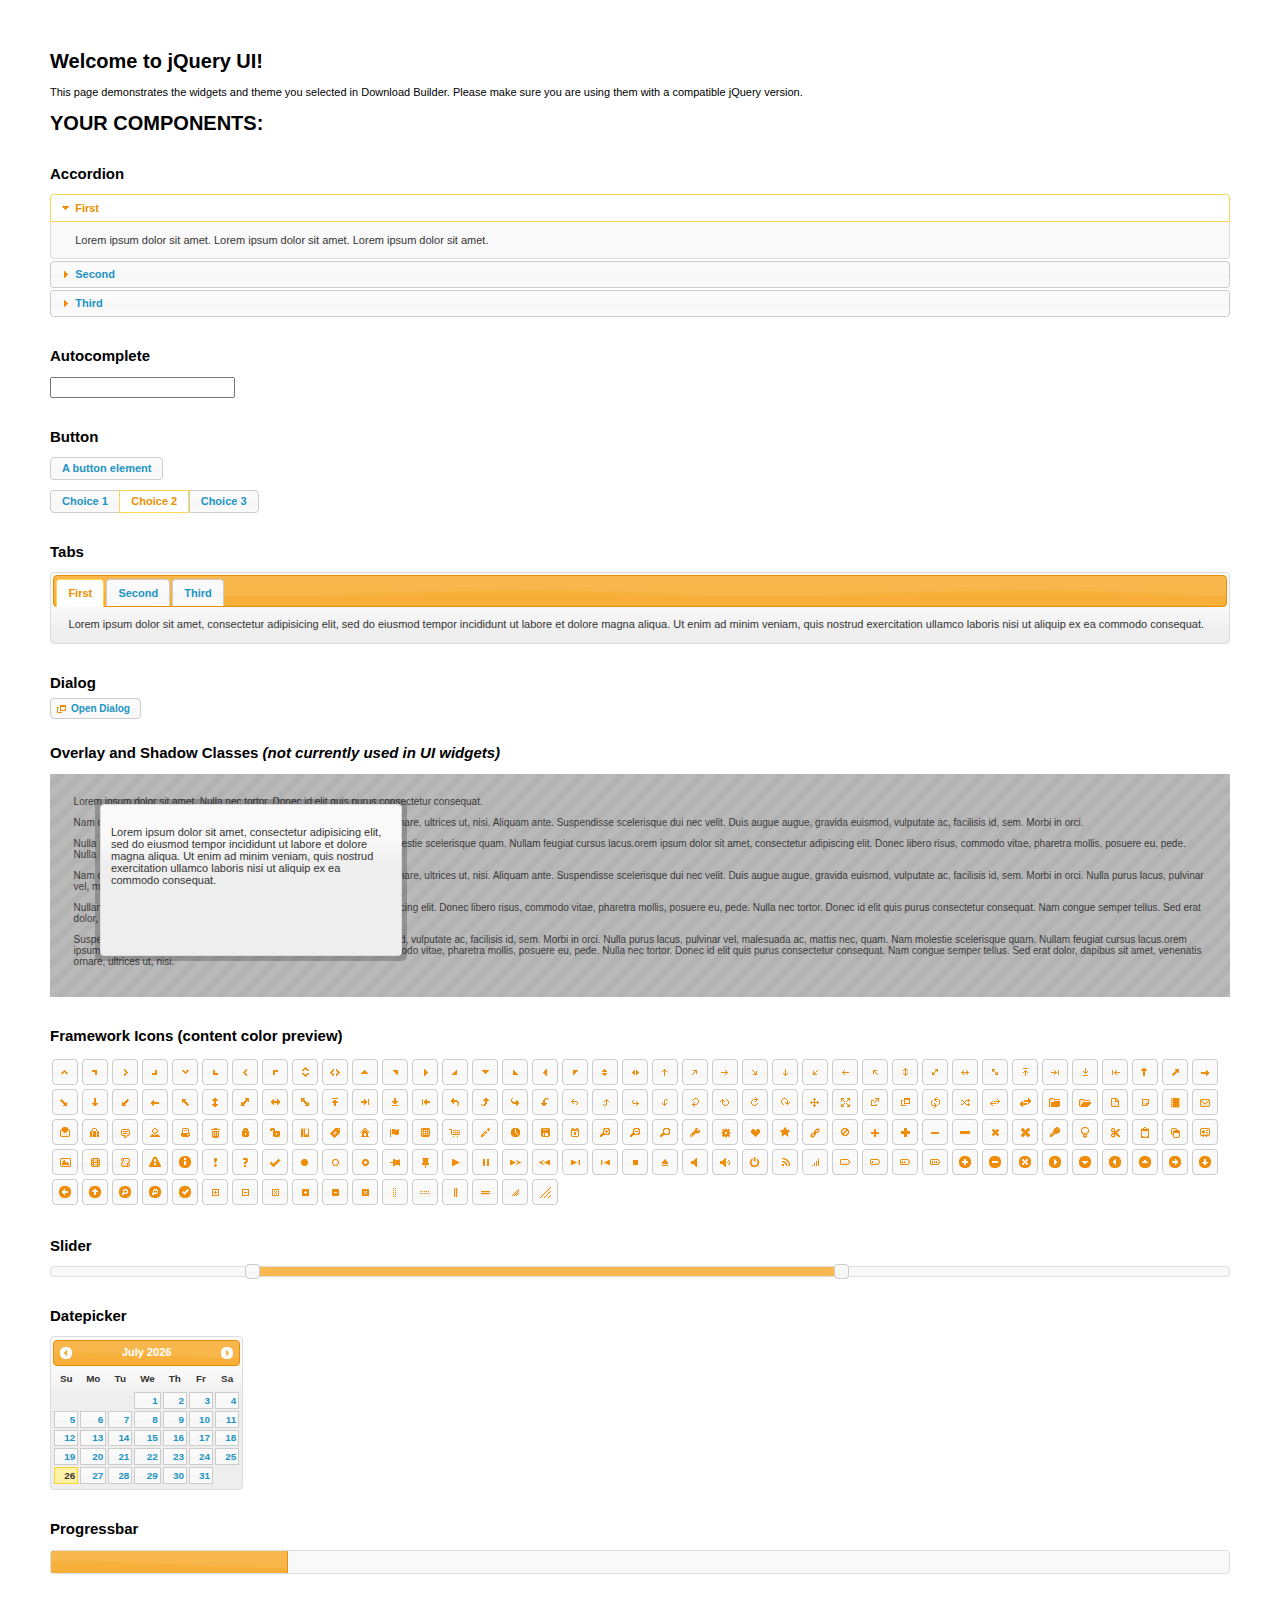
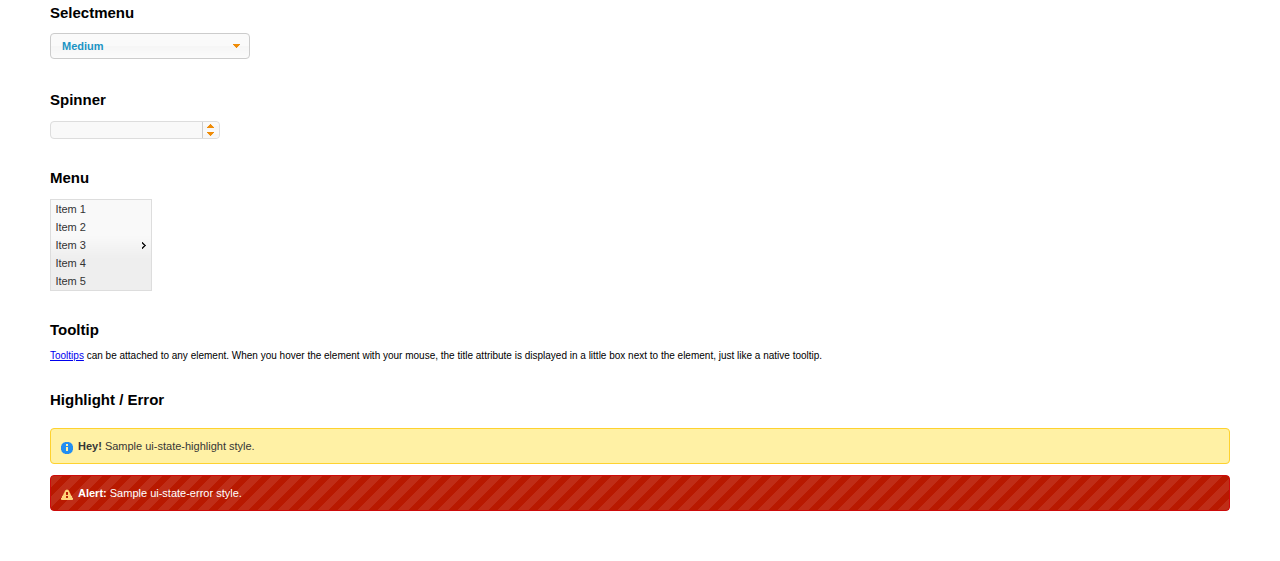
<file: source/assets/_vendor/jquery-ui-1.11.1/index.html>
<!doctype html>
<html lang="us">
<head>
	<meta charset="utf-8">
	<title>jQuery UI Example Page</title>
	<link href="jquery-ui.css" rel="stylesheet">
	<style>
	body{
		font: 62.5% "Trebuchet MS", sans-serif;
		margin: 50px;
	}
	.demoHeaders {
		margin-top: 2em;
	}
	#dialog-link {
		padding: .4em 1em .4em 20px;
		text-decoration: none;
		position: relative;
	}
	#dialog-link span.ui-icon {
		margin: 0 5px 0 0;
		position: absolute;
		left: .2em;
		top: 50%;
		margin-top: -8px;
	}
	#icons {
		margin: 0;
		padding: 0;
	}
	#icons li {
		margin: 2px;
		position: relative;
		padding: 4px 0;
		cursor: pointer;
		float: left;
		list-style: none;
	}
	#icons span.ui-icon {
		float: left;
		margin: 0 4px;
	}
	.fakewindowcontain .ui-widget-overlay {
		position: absolute;
	}
	select {
		width: 200px;
	}
	</style>
</head>
<body>

<h1>Welcome to jQuery UI!</h1>

<div class="ui-widget">
	<p>This page demonstrates the widgets and theme you selected in Download Builder. Please make sure you are using them with a compatible jQuery version.</p>
</div>

<h1>YOUR COMPONENTS:</h1>


<!-- Accordion -->
<h2 class="demoHeaders">Accordion</h2>
<div id="accordion">
	<h3>First</h3>
	<div>Lorem ipsum dolor sit amet. Lorem ipsum dolor sit amet. Lorem ipsum dolor sit amet.</div>
	<h3>Second</h3>
	<div>Phasellus mattis tincidunt nibh.</div>
	<h3>Third</h3>
	<div>Nam dui erat, auctor a, dignissim quis.</div>
</div>



<!-- Autocomplete -->
<h2 class="demoHeaders">Autocomplete</h2>
<div>
	<input id="autocomplete" title="type &quot;a&quot;">
</div>



<!-- Button -->
<h2 class="demoHeaders">Button</h2>
<button id="button">A button element</button>
<form style="margin-top: 1em;">
	<div id="radioset">
		<input type="radio" id="radio1" name="radio"><label for="radio1">Choice 1</label>
		<input type="radio" id="radio2" name="radio" checked="checked"><label for="radio2">Choice 2</label>
		<input type="radio" id="radio3" name="radio"><label for="radio3">Choice 3</label>
	</div>
</form>



<!-- Tabs -->
<h2 class="demoHeaders">Tabs</h2>
<div id="tabs">
	<ul>
		<li><a href="#tabs-1">First</a></li>
		<li><a href="#tabs-2">Second</a></li>
		<li><a href="#tabs-3">Third</a></li>
	</ul>
	<div id="tabs-1">Lorem ipsum dolor sit amet, consectetur adipisicing elit, sed do eiusmod tempor incididunt ut labore et dolore magna aliqua. Ut enim ad minim veniam, quis nostrud exercitation ullamco laboris nisi ut aliquip ex ea commodo consequat.</div>
	<div id="tabs-2">Phasellus mattis tincidunt nibh. Cras orci urna, blandit id, pretium vel, aliquet ornare, felis. Maecenas scelerisque sem non nisl. Fusce sed lorem in enim dictum bibendum.</div>
	<div id="tabs-3">Nam dui erat, auctor a, dignissim quis, sollicitudin eu, felis. Pellentesque nisi urna, interdum eget, sagittis et, consequat vestibulum, lacus. Mauris porttitor ullamcorper augue.</div>
</div>



<!-- Dialog NOTE: Dialog is not generated by UI in this demo so it can be visually styled in themeroller-->
<h2 class="demoHeaders">Dialog</h2>
<p><a href="#" id="dialog-link" class="ui-state-default ui-corner-all"><span class="ui-icon ui-icon-newwin"></span>Open Dialog</a></p>

<h2 class="demoHeaders">Overlay and Shadow Classes <em>(not currently used in UI widgets)</em></h2>
<div style="position: relative; width: 96%; height: 200px; padding:1% 2%; overflow:hidden;" class="fakewindowcontain">
	<p>Lorem ipsum dolor sit amet,  Nulla nec tortor. Donec id elit quis purus consectetur consequat. </p><p>Nam congue semper tellus. Sed erat dolor, dapibus sit amet, venenatis ornare, ultrices ut, nisi. Aliquam ante. Suspendisse scelerisque dui nec velit. Duis augue augue, gravida euismod, vulputate ac, facilisis id, sem. Morbi in orci. </p><p>Nulla purus lacus, pulvinar vel, malesuada ac, mattis nec, quam. Nam molestie scelerisque quam. Nullam feugiat cursus lacus.orem ipsum dolor sit amet, consectetur adipiscing elit. Donec libero risus, commodo vitae, pharetra mollis, posuere eu, pede. Nulla nec tortor. Donec id elit quis purus consectetur consequat. </p><p>Nam congue semper tellus. Sed erat dolor, dapibus sit amet, venenatis ornare, ultrices ut, nisi. Aliquam ante. Suspendisse scelerisque dui nec velit. Duis augue augue, gravida euismod, vulputate ac, facilisis id, sem. Morbi in orci. Nulla purus lacus, pulvinar vel, malesuada ac, mattis nec, quam. Nam molestie scelerisque quam. </p><p>Nullam feugiat cursus lacus.orem ipsum dolor sit amet, consectetur adipiscing elit. Donec libero risus, commodo vitae, pharetra mollis, posuere eu, pede. Nulla nec tortor. Donec id elit quis purus consectetur consequat. Nam congue semper tellus. Sed erat dolor, dapibus sit amet, venenatis ornare, ultrices ut, nisi. Aliquam ante. </p><p>Suspendisse scelerisque dui nec velit. Duis augue augue, gravida euismod, vulputate ac, facilisis id, sem. Morbi in orci. Nulla purus lacus, pulvinar vel, malesuada ac, mattis nec, quam. Nam molestie scelerisque quam. Nullam feugiat cursus lacus.orem ipsum dolor sit amet, consectetur adipiscing elit. Donec libero risus, commodo vitae, pharetra mollis, posuere eu, pede. Nulla nec tortor. Donec id elit quis purus consectetur consequat. Nam congue semper tellus. Sed erat dolor, dapibus sit amet, venenatis ornare, ultrices ut, nisi. </p>

	<!-- ui-dialog -->
	<div class="ui-overlay"><div class="ui-widget-overlay"></div><div class="ui-widget-shadow ui-corner-all" style="width: 302px; height: 152px; position: absolute; left: 50px; top: 30px;"></div></div>
	<div style="position: absolute; width: 280px; height: 130px;left: 50px; top: 30px; padding: 10px;" class="ui-widget ui-widget-content ui-corner-all">
		<div class="ui-dialog-content ui-widget-content" style="background: none; border: 0;">
			<p>Lorem ipsum dolor sit amet, consectetur adipisicing elit, sed do eiusmod tempor incididunt ut labore et dolore magna aliqua. Ut enim ad minim veniam, quis nostrud exercitation ullamco laboris nisi ut aliquip ex ea commodo consequat.</p>
		</div>
	</div>

</div>

<!-- ui-dialog -->
<div id="dialog" title="Dialog Title">
	<p>Lorem ipsum dolor sit amet, consectetur adipisicing elit, sed do eiusmod tempor incididunt ut labore et dolore magna aliqua. Ut enim ad minim veniam, quis nostrud exercitation ullamco laboris nisi ut aliquip ex ea commodo consequat.</p>
</div>



<h2 class="demoHeaders">Framework Icons (content color preview)</h2>
<ul id="icons" class="ui-widget ui-helper-clearfix">
	<li class="ui-state-default ui-corner-all" title=".ui-icon-carat-1-n"><span class="ui-icon ui-icon-carat-1-n"></span></li>
	<li class="ui-state-default ui-corner-all" title=".ui-icon-carat-1-ne"><span class="ui-icon ui-icon-carat-1-ne"></span></li>
	<li class="ui-state-default ui-corner-all" title=".ui-icon-carat-1-e"><span class="ui-icon ui-icon-carat-1-e"></span></li>
	<li class="ui-state-default ui-corner-all" title=".ui-icon-carat-1-se"><span class="ui-icon ui-icon-carat-1-se"></span></li>
	<li class="ui-state-default ui-corner-all" title=".ui-icon-carat-1-s"><span class="ui-icon ui-icon-carat-1-s"></span></li>
	<li class="ui-state-default ui-corner-all" title=".ui-icon-carat-1-sw"><span class="ui-icon ui-icon-carat-1-sw"></span></li>
	<li class="ui-state-default ui-corner-all" title=".ui-icon-carat-1-w"><span class="ui-icon ui-icon-carat-1-w"></span></li>
	<li class="ui-state-default ui-corner-all" title=".ui-icon-carat-1-nw"><span class="ui-icon ui-icon-carat-1-nw"></span></li>
	<li class="ui-state-default ui-corner-all" title=".ui-icon-carat-2-n-s"><span class="ui-icon ui-icon-carat-2-n-s"></span></li>
	<li class="ui-state-default ui-corner-all" title=".ui-icon-carat-2-e-w"><span class="ui-icon ui-icon-carat-2-e-w"></span></li>
	<li class="ui-state-default ui-corner-all" title=".ui-icon-triangle-1-n"><span class="ui-icon ui-icon-triangle-1-n"></span></li>
	<li class="ui-state-default ui-corner-all" title=".ui-icon-triangle-1-ne"><span class="ui-icon ui-icon-triangle-1-ne"></span></li>
	<li class="ui-state-default ui-corner-all" title=".ui-icon-triangle-1-e"><span class="ui-icon ui-icon-triangle-1-e"></span></li>
	<li class="ui-state-default ui-corner-all" title=".ui-icon-triangle-1-se"><span class="ui-icon ui-icon-triangle-1-se"></span></li>
	<li class="ui-state-default ui-corner-all" title=".ui-icon-triangle-1-s"><span class="ui-icon ui-icon-triangle-1-s"></span></li>
	<li class="ui-state-default ui-corner-all" title=".ui-icon-triangle-1-sw"><span class="ui-icon ui-icon-triangle-1-sw"></span></li>
	<li class="ui-state-default ui-corner-all" title=".ui-icon-triangle-1-w"><span class="ui-icon ui-icon-triangle-1-w"></span></li>
	<li class="ui-state-default ui-corner-all" title=".ui-icon-triangle-1-nw"><span class="ui-icon ui-icon-triangle-1-nw"></span></li>
	<li class="ui-state-default ui-corner-all" title=".ui-icon-triangle-2-n-s"><span class="ui-icon ui-icon-triangle-2-n-s"></span></li>
	<li class="ui-state-default ui-corner-all" title=".ui-icon-triangle-2-e-w"><span class="ui-icon ui-icon-triangle-2-e-w"></span></li>
	<li class="ui-state-default ui-corner-all" title=".ui-icon-arrow-1-n"><span class="ui-icon ui-icon-arrow-1-n"></span></li>
	<li class="ui-state-default ui-corner-all" title=".ui-icon-arrow-1-ne"><span class="ui-icon ui-icon-arrow-1-ne"></span></li>
	<li class="ui-state-default ui-corner-all" title=".ui-icon-arrow-1-e"><span class="ui-icon ui-icon-arrow-1-e"></span></li>
	<li class="ui-state-default ui-corner-all" title=".ui-icon-arrow-1-se"><span class="ui-icon ui-icon-arrow-1-se"></span></li>
	<li class="ui-state-default ui-corner-all" title=".ui-icon-arrow-1-s"><span class="ui-icon ui-icon-arrow-1-s"></span></li>
	<li class="ui-state-default ui-corner-all" title=".ui-icon-arrow-1-sw"><span class="ui-icon ui-icon-arrow-1-sw"></span></li>
	<li class="ui-state-default ui-corner-all" title=".ui-icon-arrow-1-w"><span class="ui-icon ui-icon-arrow-1-w"></span></li>
	<li class="ui-state-default ui-corner-all" title=".ui-icon-arrow-1-nw"><span class="ui-icon ui-icon-arrow-1-nw"></span></li>
	<li class="ui-state-default ui-corner-all" title=".ui-icon-arrow-2-n-s"><span class="ui-icon ui-icon-arrow-2-n-s"></span></li>
	<li class="ui-state-default ui-corner-all" title=".ui-icon-arrow-2-ne-sw"><span class="ui-icon ui-icon-arrow-2-ne-sw"></span></li>
	<li class="ui-state-default ui-corner-all" title=".ui-icon-arrow-2-e-w"><span class="ui-icon ui-icon-arrow-2-e-w"></span></li>
	<li class="ui-state-default ui-corner-all" title=".ui-icon-arrow-2-se-nw"><span class="ui-icon ui-icon-arrow-2-se-nw"></span></li>
	<li class="ui-state-default ui-corner-all" title=".ui-icon-arrowstop-1-n"><span class="ui-icon ui-icon-arrowstop-1-n"></span></li>
	<li class="ui-state-default ui-corner-all" title=".ui-icon-arrowstop-1-e"><span class="ui-icon ui-icon-arrowstop-1-e"></span></li>
	<li class="ui-state-default ui-corner-all" title=".ui-icon-arrowstop-1-s"><span class="ui-icon ui-icon-arrowstop-1-s"></span></li>
	<li class="ui-state-default ui-corner-all" title=".ui-icon-arrowstop-1-w"><span class="ui-icon ui-icon-arrowstop-1-w"></span></li>
	<li class="ui-state-default ui-corner-all" title=".ui-icon-arrowthick-1-n"><span class="ui-icon ui-icon-arrowthick-1-n"></span></li>
	<li class="ui-state-default ui-corner-all" title=".ui-icon-arrowthick-1-ne"><span class="ui-icon ui-icon-arrowthick-1-ne"></span></li>
	<li class="ui-state-default ui-corner-all" title=".ui-icon-arrowthick-1-e"><span class="ui-icon ui-icon-arrowthick-1-e"></span></li>
	<li class="ui-state-default ui-corner-all" title=".ui-icon-arrowthick-1-se"><span class="ui-icon ui-icon-arrowthick-1-se"></span></li>
	<li class="ui-state-default ui-corner-all" title=".ui-icon-arrowthick-1-s"><span class="ui-icon ui-icon-arrowthick-1-s"></span></li>
	<li class="ui-state-default ui-corner-all" title=".ui-icon-arrowthick-1-sw"><span class="ui-icon ui-icon-arrowthick-1-sw"></span></li>
	<li class="ui-state-default ui-corner-all" title=".ui-icon-arrowthick-1-w"><span class="ui-icon ui-icon-arrowthick-1-w"></span></li>
	<li class="ui-state-default ui-corner-all" title=".ui-icon-arrowthick-1-nw"><span class="ui-icon ui-icon-arrowthick-1-nw"></span></li>
	<li class="ui-state-default ui-corner-all" title=".ui-icon-arrowthick-2-n-s"><span class="ui-icon ui-icon-arrowthick-2-n-s"></span></li>
	<li class="ui-state-default ui-corner-all" title=".ui-icon-arrowthick-2-ne-sw"><span class="ui-icon ui-icon-arrowthick-2-ne-sw"></span></li>
	<li class="ui-state-default ui-corner-all" title=".ui-icon-arrowthick-2-e-w"><span class="ui-icon ui-icon-arrowthick-2-e-w"></span></li>
	<li class="ui-state-default ui-corner-all" title=".ui-icon-arrowthick-2-se-nw"><span class="ui-icon ui-icon-arrowthick-2-se-nw"></span></li>
	<li class="ui-state-default ui-corner-all" title=".ui-icon-arrowthickstop-1-n"><span class="ui-icon ui-icon-arrowthickstop-1-n"></span></li>
	<li class="ui-state-default ui-corner-all" title=".ui-icon-arrowthickstop-1-e"><span class="ui-icon ui-icon-arrowthickstop-1-e"></span></li>
	<li class="ui-state-default ui-corner-all" title=".ui-icon-arrowthickstop-1-s"><span class="ui-icon ui-icon-arrowthickstop-1-s"></span></li>
	<li class="ui-state-default ui-corner-all" title=".ui-icon-arrowthickstop-1-w"><span class="ui-icon ui-icon-arrowthickstop-1-w"></span></li>
	<li class="ui-state-default ui-corner-all" title=".ui-icon-arrowreturnthick-1-w"><span class="ui-icon ui-icon-arrowreturnthick-1-w"></span></li>
	<li class="ui-state-default ui-corner-all" title=".ui-icon-arrowreturnthick-1-n"><span class="ui-icon ui-icon-arrowreturnthick-1-n"></span></li>
	<li class="ui-state-default ui-corner-all" title=".ui-icon-arrowreturnthick-1-e"><span class="ui-icon ui-icon-arrowreturnthick-1-e"></span></li>
	<li class="ui-state-default ui-corner-all" title=".ui-icon-arrowreturnthick-1-s"><span class="ui-icon ui-icon-arrowreturnthick-1-s"></span></li>
	<li class="ui-state-default ui-corner-all" title=".ui-icon-arrowreturn-1-w"><span class="ui-icon ui-icon-arrowreturn-1-w"></span></li>
	<li class="ui-state-default ui-corner-all" title=".ui-icon-arrowreturn-1-n"><span class="ui-icon ui-icon-arrowreturn-1-n"></span></li>
	<li class="ui-state-default ui-corner-all" title=".ui-icon-arrowreturn-1-e"><span class="ui-icon ui-icon-arrowreturn-1-e"></span></li>
	<li class="ui-state-default ui-corner-all" title=".ui-icon-arrowreturn-1-s"><span class="ui-icon ui-icon-arrowreturn-1-s"></span></li>
	<li class="ui-state-default ui-corner-all" title=".ui-icon-arrowrefresh-1-w"><span class="ui-icon ui-icon-arrowrefresh-1-w"></span></li>
	<li class="ui-state-default ui-corner-all" title=".ui-icon-arrowrefresh-1-n"><span class="ui-icon ui-icon-arrowrefresh-1-n"></span></li>
	<li class="ui-state-default ui-corner-all" title=".ui-icon-arrowrefresh-1-e"><span class="ui-icon ui-icon-arrowrefresh-1-e"></span></li>
	<li class="ui-state-default ui-corner-all" title=".ui-icon-arrowrefresh-1-s"><span class="ui-icon ui-icon-arrowrefresh-1-s"></span></li>
	<li class="ui-state-default ui-corner-all" title=".ui-icon-arrow-4"><span class="ui-icon ui-icon-arrow-4"></span></li>
	<li class="ui-state-default ui-corner-all" title=".ui-icon-arrow-4-diag"><span class="ui-icon ui-icon-arrow-4-diag"></span></li>
	<li class="ui-state-default ui-corner-all" title=".ui-icon-extlink"><span class="ui-icon ui-icon-extlink"></span></li>
	<li class="ui-state-default ui-corner-all" title=".ui-icon-newwin"><span class="ui-icon ui-icon-newwin"></span></li>
	<li class="ui-state-default ui-corner-all" title=".ui-icon-refresh"><span class="ui-icon ui-icon-refresh"></span></li>
	<li class="ui-state-default ui-corner-all" title=".ui-icon-shuffle"><span class="ui-icon ui-icon-shuffle"></span></li>
	<li class="ui-state-default ui-corner-all" title=".ui-icon-transfer-e-w"><span class="ui-icon ui-icon-transfer-e-w"></span></li>
	<li class="ui-state-default ui-corner-all" title=".ui-icon-transferthick-e-w"><span class="ui-icon ui-icon-transferthick-e-w"></span></li>
	<li class="ui-state-default ui-corner-all" title=".ui-icon-folder-collapsed"><span class="ui-icon ui-icon-folder-collapsed"></span></li>
	<li class="ui-state-default ui-corner-all" title=".ui-icon-folder-open"><span class="ui-icon ui-icon-folder-open"></span></li>
	<li class="ui-state-default ui-corner-all" title=".ui-icon-document"><span class="ui-icon ui-icon-document"></span></li>
	<li class="ui-state-default ui-corner-all" title=".ui-icon-document-b"><span class="ui-icon ui-icon-document-b"></span></li>
	<li class="ui-state-default ui-corner-all" title=".ui-icon-note"><span class="ui-icon ui-icon-note"></span></li>
	<li class="ui-state-default ui-corner-all" title=".ui-icon-mail-closed"><span class="ui-icon ui-icon-mail-closed"></span></li>
	<li class="ui-state-default ui-corner-all" title=".ui-icon-mail-open"><span class="ui-icon ui-icon-mail-open"></span></li>
	<li class="ui-state-default ui-corner-all" title=".ui-icon-suitcase"><span class="ui-icon ui-icon-suitcase"></span></li>
	<li class="ui-state-default ui-corner-all" title=".ui-icon-comment"><span class="ui-icon ui-icon-comment"></span></li>
	<li class="ui-state-default ui-corner-all" title=".ui-icon-person"><span class="ui-icon ui-icon-person"></span></li>
	<li class="ui-state-default ui-corner-all" title=".ui-icon-print"><span class="ui-icon ui-icon-print"></span></li>
	<li class="ui-state-default ui-corner-all" title=".ui-icon-trash"><span class="ui-icon ui-icon-trash"></span></li>
	<li class="ui-state-default ui-corner-all" title=".ui-icon-locked"><span class="ui-icon ui-icon-locked"></span></li>
	<li class="ui-state-default ui-corner-all" title=".ui-icon-unlocked"><span class="ui-icon ui-icon-unlocked"></span></li>
	<li class="ui-state-default ui-corner-all" title=".ui-icon-bookmark"><span class="ui-icon ui-icon-bookmark"></span></li>
	<li class="ui-state-default ui-corner-all" title=".ui-icon-tag"><span class="ui-icon ui-icon-tag"></span></li>
	<li class="ui-state-default ui-corner-all" title=".ui-icon-home"><span class="ui-icon ui-icon-home"></span></li>
	<li class="ui-state-default ui-corner-all" title=".ui-icon-flag"><span class="ui-icon ui-icon-flag"></span></li>
	<li class="ui-state-default ui-corner-all" title=".ui-icon-calculator"><span class="ui-icon ui-icon-calculator"></span></li>
	<li class="ui-state-default ui-corner-all" title=".ui-icon-cart"><span class="ui-icon ui-icon-cart"></span></li>
	<li class="ui-state-default ui-corner-all" title=".ui-icon-pencil"><span class="ui-icon ui-icon-pencil"></span></li>
	<li class="ui-state-default ui-corner-all" title=".ui-icon-clock"><span class="ui-icon ui-icon-clock"></span></li>
	<li class="ui-state-default ui-corner-all" title=".ui-icon-disk"><span class="ui-icon ui-icon-disk"></span></li>
	<li class="ui-state-default ui-corner-all" title=".ui-icon-calendar"><span class="ui-icon ui-icon-calendar"></span></li>
	<li class="ui-state-default ui-corner-all" title=".ui-icon-zoomin"><span class="ui-icon ui-icon-zoomin"></span></li>
	<li class="ui-state-default ui-corner-all" title=".ui-icon-zoomout"><span class="ui-icon ui-icon-zoomout"></span></li>
	<li class="ui-state-default ui-corner-all" title=".ui-icon-search"><span class="ui-icon ui-icon-search"></span></li>
	<li class="ui-state-default ui-corner-all" title=".ui-icon-wrench"><span class="ui-icon ui-icon-wrench"></span></li>
	<li class="ui-state-default ui-corner-all" title=".ui-icon-gear"><span class="ui-icon ui-icon-gear"></span></li>
	<li class="ui-state-default ui-corner-all" title=".ui-icon-heart"><span class="ui-icon ui-icon-heart"></span></li>
	<li class="ui-state-default ui-corner-all" title=".ui-icon-star"><span class="ui-icon ui-icon-star"></span></li>
	<li class="ui-state-default ui-corner-all" title=".ui-icon-link"><span class="ui-icon ui-icon-link"></span></li>
	<li class="ui-state-default ui-corner-all" title=".ui-icon-cancel"><span class="ui-icon ui-icon-cancel"></span></li>
	<li class="ui-state-default ui-corner-all" title=".ui-icon-plus"><span class="ui-icon ui-icon-plus"></span></li>
	<li class="ui-state-default ui-corner-all" title=".ui-icon-plusthick"><span class="ui-icon ui-icon-plusthick"></span></li>
	<li class="ui-state-default ui-corner-all" title=".ui-icon-minus"><span class="ui-icon ui-icon-minus"></span></li>
	<li class="ui-state-default ui-corner-all" title=".ui-icon-minusthick"><span class="ui-icon ui-icon-minusthick"></span></li>
	<li class="ui-state-default ui-corner-all" title=".ui-icon-close"><span class="ui-icon ui-icon-close"></span></li>
	<li class="ui-state-default ui-corner-all" title=".ui-icon-closethick"><span class="ui-icon ui-icon-closethick"></span></li>
	<li class="ui-state-default ui-corner-all" title=".ui-icon-key"><span class="ui-icon ui-icon-key"></span></li>
	<li class="ui-state-default ui-corner-all" title=".ui-icon-lightbulb"><span class="ui-icon ui-icon-lightbulb"></span></li>
	<li class="ui-state-default ui-corner-all" title=".ui-icon-scissors"><span class="ui-icon ui-icon-scissors"></span></li>
	<li class="ui-state-default ui-corner-all" title=".ui-icon-clipboard"><span class="ui-icon ui-icon-clipboard"></span></li>
	<li class="ui-state-default ui-corner-all" title=".ui-icon-copy"><span class="ui-icon ui-icon-copy"></span></li>
	<li class="ui-state-default ui-corner-all" title=".ui-icon-contact"><span class="ui-icon ui-icon-contact"></span></li>
	<li class="ui-state-default ui-corner-all" title=".ui-icon-image"><span class="ui-icon ui-icon-image"></span></li>
	<li class="ui-state-default ui-corner-all" title=".ui-icon-video"><span class="ui-icon ui-icon-video"></span></li>
	<li class="ui-state-default ui-corner-all" title=".ui-icon-script"><span class="ui-icon ui-icon-script"></span></li>
	<li class="ui-state-default ui-corner-all" title=".ui-icon-alert"><span class="ui-icon ui-icon-alert"></span></li>
	<li class="ui-state-default ui-corner-all" title=".ui-icon-info"><span class="ui-icon ui-icon-info"></span></li>
	<li class="ui-state-default ui-corner-all" title=".ui-icon-notice"><span class="ui-icon ui-icon-notice"></span></li>
	<li class="ui-state-default ui-corner-all" title=".ui-icon-help"><span class="ui-icon ui-icon-help"></span></li>
	<li class="ui-state-default ui-corner-all" title=".ui-icon-check"><span class="ui-icon ui-icon-check"></span></li>
	<li class="ui-state-default ui-corner-all" title=".ui-icon-bullet"><span class="ui-icon ui-icon-bullet"></span></li>
	<li class="ui-state-default ui-corner-all" title=".ui-icon-radio-off"><span class="ui-icon ui-icon-radio-off"></span></li>
	<li class="ui-state-default ui-corner-all" title=".ui-icon-radio-on"><span class="ui-icon ui-icon-radio-on"></span></li>
	<li class="ui-state-default ui-corner-all" title=".ui-icon-pin-w"><span class="ui-icon ui-icon-pin-w"></span></li>
	<li class="ui-state-default ui-corner-all" title=".ui-icon-pin-s"><span class="ui-icon ui-icon-pin-s"></span></li>
	<li class="ui-state-default ui-corner-all" title=".ui-icon-play"><span class="ui-icon ui-icon-play"></span></li>
	<li class="ui-state-default ui-corner-all" title=".ui-icon-pause"><span class="ui-icon ui-icon-pause"></span></li>
	<li class="ui-state-default ui-corner-all" title=".ui-icon-seek-next"><span class="ui-icon ui-icon-seek-next"></span></li>
	<li class="ui-state-default ui-corner-all" title=".ui-icon-seek-prev"><span class="ui-icon ui-icon-seek-prev"></span></li>
	<li class="ui-state-default ui-corner-all" title=".ui-icon-seek-end"><span class="ui-icon ui-icon-seek-end"></span></li>
	<li class="ui-state-default ui-corner-all" title=".ui-icon-seek-first"><span class="ui-icon ui-icon-seek-first"></span></li>
	<li class="ui-state-default ui-corner-all" title=".ui-icon-stop"><span class="ui-icon ui-icon-stop"></span></li>
	<li class="ui-state-default ui-corner-all" title=".ui-icon-eject"><span class="ui-icon ui-icon-eject"></span></li>
	<li class="ui-state-default ui-corner-all" title=".ui-icon-volume-off"><span class="ui-icon ui-icon-volume-off"></span></li>
	<li class="ui-state-default ui-corner-all" title=".ui-icon-volume-on"><span class="ui-icon ui-icon-volume-on"></span></li>
	<li class="ui-state-default ui-corner-all" title=".ui-icon-power"><span class="ui-icon ui-icon-power"></span></li>
	<li class="ui-state-default ui-corner-all" title=".ui-icon-signal-diag"><span class="ui-icon ui-icon-signal-diag"></span></li>
	<li class="ui-state-default ui-corner-all" title=".ui-icon-signal"><span class="ui-icon ui-icon-signal"></span></li>
	<li class="ui-state-default ui-corner-all" title=".ui-icon-battery-0"><span class="ui-icon ui-icon-battery-0"></span></li>
	<li class="ui-state-default ui-corner-all" title=".ui-icon-battery-1"><span class="ui-icon ui-icon-battery-1"></span></li>
	<li class="ui-state-default ui-corner-all" title=".ui-icon-battery-2"><span class="ui-icon ui-icon-battery-2"></span></li>
	<li class="ui-state-default ui-corner-all" title=".ui-icon-battery-3"><span class="ui-icon ui-icon-battery-3"></span></li>
	<li class="ui-state-default ui-corner-all" title=".ui-icon-circle-plus"><span class="ui-icon ui-icon-circle-plus"></span></li>
	<li class="ui-state-default ui-corner-all" title=".ui-icon-circle-minus"><span class="ui-icon ui-icon-circle-minus"></span></li>
	<li class="ui-state-default ui-corner-all" title=".ui-icon-circle-close"><span class="ui-icon ui-icon-circle-close"></span></li>
	<li class="ui-state-default ui-corner-all" title=".ui-icon-circle-triangle-e"><span class="ui-icon ui-icon-circle-triangle-e"></span></li>
	<li class="ui-state-default ui-corner-all" title=".ui-icon-circle-triangle-s"><span class="ui-icon ui-icon-circle-triangle-s"></span></li>
	<li class="ui-state-default ui-corner-all" title=".ui-icon-circle-triangle-w"><span class="ui-icon ui-icon-circle-triangle-w"></span></li>
	<li class="ui-state-default ui-corner-all" title=".ui-icon-circle-triangle-n"><span class="ui-icon ui-icon-circle-triangle-n"></span></li>
	<li class="ui-state-default ui-corner-all" title=".ui-icon-circle-arrow-e"><span class="ui-icon ui-icon-circle-arrow-e"></span></li>
	<li class="ui-state-default ui-corner-all" title=".ui-icon-circle-arrow-s"><span class="ui-icon ui-icon-circle-arrow-s"></span></li>
	<li class="ui-state-default ui-corner-all" title=".ui-icon-circle-arrow-w"><span class="ui-icon ui-icon-circle-arrow-w"></span></li>
	<li class="ui-state-default ui-corner-all" title=".ui-icon-circle-arrow-n"><span class="ui-icon ui-icon-circle-arrow-n"></span></li>
	<li class="ui-state-default ui-corner-all" title=".ui-icon-circle-zoomin"><span class="ui-icon ui-icon-circle-zoomin"></span></li>
	<li class="ui-state-default ui-corner-all" title=".ui-icon-circle-zoomout"><span class="ui-icon ui-icon-circle-zoomout"></span></li>
	<li class="ui-state-default ui-corner-all" title=".ui-icon-circle-check"><span class="ui-icon ui-icon-circle-check"></span></li>
	<li class="ui-state-default ui-corner-all" title=".ui-icon-circlesmall-plus"><span class="ui-icon ui-icon-circlesmall-plus"></span></li>
	<li class="ui-state-default ui-corner-all" title=".ui-icon-circlesmall-minus"><span class="ui-icon ui-icon-circlesmall-minus"></span></li>
	<li class="ui-state-default ui-corner-all" title=".ui-icon-circlesmall-close"><span class="ui-icon ui-icon-circlesmall-close"></span></li>
	<li class="ui-state-default ui-corner-all" title=".ui-icon-squaresmall-plus"><span class="ui-icon ui-icon-squaresmall-plus"></span></li>
	<li class="ui-state-default ui-corner-all" title=".ui-icon-squaresmall-minus"><span class="ui-icon ui-icon-squaresmall-minus"></span></li>
	<li class="ui-state-default ui-corner-all" title=".ui-icon-squaresmall-close"><span class="ui-icon ui-icon-squaresmall-close"></span></li>
	<li class="ui-state-default ui-corner-all" title=".ui-icon-grip-dotted-vertical"><span class="ui-icon ui-icon-grip-dotted-vertical"></span></li>
	<li class="ui-state-default ui-corner-all" title=".ui-icon-grip-dotted-horizontal"><span class="ui-icon ui-icon-grip-dotted-horizontal"></span></li>
	<li class="ui-state-default ui-corner-all" title=".ui-icon-grip-solid-vertical"><span class="ui-icon ui-icon-grip-solid-vertical"></span></li>
	<li class="ui-state-default ui-corner-all" title=".ui-icon-grip-solid-horizontal"><span class="ui-icon ui-icon-grip-solid-horizontal"></span></li>
	<li class="ui-state-default ui-corner-all" title=".ui-icon-gripsmall-diagonal-se"><span class="ui-icon ui-icon-gripsmall-diagonal-se"></span></li>
	<li class="ui-state-default ui-corner-all" title=".ui-icon-grip-diagonal-se"><span class="ui-icon ui-icon-grip-diagonal-se"></span></li>
</ul>


<!-- Slider -->
<h2 class="demoHeaders">Slider</h2>
<div id="slider"></div>



<!-- Datepicker -->
<h2 class="demoHeaders">Datepicker</h2>
<div id="datepicker"></div>



<!-- Progressbar -->
<h2 class="demoHeaders">Progressbar</h2>
<div id="progressbar"></div>



<!-- Progressbar -->
<h2 class="demoHeaders">Selectmenu</h2>
<select id="selectmenu">
	<option>Slower</option>
	<option>Slow</option>
	<option selected="selected">Medium</option>
	<option>Fast</option>
	<option>Faster</option>
</select>



<!-- Spinner -->
<h2 class="demoHeaders">Spinner</h2>
<input id="spinner">



<!-- Menu -->
<h2 class="demoHeaders">Menu</h2>
<ul style="width:100px;" id="menu">
	<li>Item 1</li>
	<li>Item 2</li>
	<li>Item 3
		<ul>
			<li>Item 3-1</li>
			<li>Item 3-2</li>
			<li>Item 3-3</li>
			<li>Item 3-4</li>
			<li>Item 3-5</li>
		</ul>
	</li>
	<li>Item 4</li>
	<li>Item 5</li>
</ul>



<!-- Tooltip -->
<h2 class="demoHeaders">Tooltip</h2>
<p id="tooltip">
	<a href="#" title="That&apos;s what this widget is">Tooltips</a> can be attached to any element. When you hover
the element with your mouse, the title attribute is displayed in a little box next to the element, just like a native tooltip.
</p>


<!-- Highlight / Error -->
<h2 class="demoHeaders">Highlight / Error</h2>
<div class="ui-widget">
	<div class="ui-state-highlight ui-corner-all" style="margin-top: 20px; padding: 0 .7em;">
		<p><span class="ui-icon ui-icon-info" style="float: left; margin-right: .3em;"></span>
		<strong>Hey!</strong> Sample ui-state-highlight style.</p>
	</div>
</div>
<br>
<div class="ui-widget">
	<div class="ui-state-error ui-corner-all" style="padding: 0 .7em;">
		<p><span class="ui-icon ui-icon-alert" style="float: left; margin-right: .3em;"></span>
		<strong>Alert:</strong> Sample ui-state-error style.</p>
	</div>
</div>

<script src="external/jquery/jquery.js"></script>
<script src="jquery-ui.js"></script>
<script>

$( "#accordion" ).accordion();



var availableTags = [
	"ActionScript",
	"AppleScript",
	"Asp",
	"BASIC",
	"C",
	"C++",
	"Clojure",
	"COBOL",
	"ColdFusion",
	"Erlang",
	"Fortran",
	"Groovy",
	"Haskell",
	"Java",
	"JavaScript",
	"Lisp",
	"Perl",
	"PHP",
	"Python",
	"Ruby",
	"Scala",
	"Scheme"
];
$( "#autocomplete" ).autocomplete({
	source: availableTags
});



$( "#button" ).button();
$( "#radioset" ).buttonset();



$( "#tabs" ).tabs();



$( "#dialog" ).dialog({
	autoOpen: false,
	width: 400,
	buttons: [
		{
			text: "Ok",
			click: function() {
				$( this ).dialog( "close" );
			}
		},
		{
			text: "Cancel",
			click: function() {
				$( this ).dialog( "close" );
			}
		}
	]
});

// Link to open the dialog
$( "#dialog-link" ).click(function( event ) {
	$( "#dialog" ).dialog( "open" );
	event.preventDefault();
});



$( "#datepicker" ).datepicker({
	inline: true
});



$( "#slider" ).slider({
	range: true,
	values: [ 17, 67 ]
});



$( "#progressbar" ).progressbar({
	value: 20
});



$( "#spinner" ).spinner();



$( "#menu" ).menu();



$( "#tooltip" ).tooltip();



$( "#selectmenu" ).selectmenu();


// Hover states on the static widgets
$( "#dialog-link, #icons li" ).hover(
	function() {
		$( this ).addClass( "ui-state-hover" );
	},
	function() {
		$( this ).removeClass( "ui-state-hover" );
	}
);
</script>
</body>
</html>
</file>
<file: assets/stylesheets/all-f837d5c6.css>
﻿.mfp-bg{top:0;left:0;width:100%;height:100%;z-index:1042;overflow:hidden;position:fixed;background:#0b0b0b;opacity:0.8;filter:alpha(opacity=80)}.mfp-wrap{top:0;left:0;width:100%;height:100%;z-index:1043;position:fixed;outline:none !important;-webkit-backface-visibility:hidden}.mfp-container{text-align:center;position:absolute;width:100%;height:100%;left:0;top:0;padding:0 8px;-webkit-box-sizing:border-box;-moz-box-sizing:border-box;box-sizing:border-box}.mfp-container:before{content:'';display:inline-block;height:100%;vertical-align:middle}.mfp-align-top .mfp-container:before{display:none}.mfp-content{position:relative;display:inline-block;vertical-align:middle;margin:0 auto;text-align:left;z-index:1045}.mfp-inline-holder .mfp-content,.mfp-ajax-holder .mfp-content{width:100%;cursor:auto}.mfp-ajax-cur{cursor:progress}.mfp-zoom-out-cur,.mfp-zoom-out-cur .mfp-image-holder .mfp-close{cursor:-moz-zoom-out;cursor:-webkit-zoom-out;cursor:zoom-out}.mfp-zoom{cursor:pointer;cursor:-webkit-zoom-in;cursor:-moz-zoom-in;cursor:zoom-in}.mfp-auto-cursor .mfp-content{cursor:auto}.mfp-close,.mfp-arrow,.mfp-preloader,.mfp-counter{-webkit-user-select:none;-moz-user-select:none;user-select:none}.mfp-loading.mfp-figure{display:none}.mfp-hide{display:none !important}.mfp-preloader{color:#cccccc;position:absolute;top:50%;width:auto;text-align:center;margin-top:-0.8em;left:8px;right:8px;z-index:1044}.mfp-preloader a{color:#cccccc}.mfp-preloader a:hover{color:white}.mfp-s-ready .mfp-preloader{display:none}.mfp-s-error .mfp-content{display:none}button.mfp-close,button.mfp-arrow{overflow:visible;cursor:pointer;background:transparent;border:0;-webkit-appearance:none;display:block;outline:none;padding:0;z-index:1046;-webkit-box-shadow:none;box-shadow:none}button::-moz-focus-inner{padding:0;border:0}.mfp-close{width:44px;height:44px;line-height:44px;position:absolute;right:0;top:0;text-decoration:none;text-align:center;opacity:0.65;padding:0 0 18px 10px;color:white;font-style:normal;font-size:28px;font-family:Arial, Baskerville, monospace}.mfp-close:hover,.mfp-close:focus{opacity:1}.mfp-close:active{top:1px}.mfp-close-btn-in .mfp-close{color:#333333}.mfp-image-holder .mfp-close,.mfp-iframe-holder .mfp-close{color:white;right:-6px;text-align:right;padding-right:6px;width:100%}.mfp-counter{position:absolute;top:0;right:0;color:#cccccc;font-size:12px;line-height:18px}.mfp-arrow{position:absolute;opacity:0.65;margin:0;top:50%;margin-top:-55px;padding:0;width:90px;height:110px;-webkit-tap-highlight-color:transparent}.mfp-arrow:active{margin-top:-54px}.mfp-arrow:hover,.mfp-arrow:focus{opacity:1}.mfp-arrow:before,.mfp-arrow:after,.mfp-arrow .mfp-b,.mfp-arrow .mfp-a{content:'';display:block;width:0;height:0;position:absolute;left:0;top:0;margin-top:35px;margin-left:35px;border:medium inset transparent}.mfp-arrow:after,.mfp-arrow .mfp-a{border-top-width:13px;border-bottom-width:13px;top:8px}.mfp-arrow:before,.mfp-arrow .mfp-b{border-top-width:21px;border-bottom-width:21px}.mfp-arrow-left{left:0}.mfp-arrow-left:after,.mfp-arrow-left .mfp-a{border-right:17px solid white;margin-left:31px}.mfp-arrow-left:before,.mfp-arrow-left .mfp-b{margin-left:25px;border-right:27px solid #3f3f3f}.mfp-arrow-right{right:0}.mfp-arrow-right:after,.mfp-arrow-right .mfp-a{border-left:17px solid white;margin-left:39px}.mfp-arrow-right:before,.mfp-arrow-right .mfp-b{border-left:27px solid #3f3f3f}.mfp-iframe-holder{padding-top:40px;padding-bottom:40px}.mfp-iframe-holder .mfp-content{line-height:0;width:100%;max-width:900px}.mfp-iframe-holder .mfp-close{top:-40px}.mfp-iframe-scaler{width:100%;height:0;overflow:hidden;padding-top:56.25%}.mfp-iframe-scaler iframe{position:absolute;display:block;top:0;left:0;width:100%;height:100%;box-shadow:0 0 8px rgba(0,0,0,0.6);background:black}img.mfp-img{width:auto;max-width:100%;height:auto;display:block;line-height:0;-webkit-box-sizing:border-box;-moz-box-sizing:border-box;box-sizing:border-box;padding:40px 0 40px;margin:0 auto}.mfp-figure{line-height:0}.mfp-figure:after{content:'';position:absolute;left:0;top:40px;bottom:40px;display:block;right:0;width:auto;height:auto;z-index:-1;box-shadow:0 0 8px rgba(0,0,0,0.6);background:#444444}.mfp-figure small{color:#bdbdbd;display:block;font-size:12px;line-height:14px}.mfp-bottom-bar{margin-top:-36px;position:absolute;top:100%;left:0;width:100%;cursor:auto}.mfp-title{text-align:left;line-height:18px;color:#f3f3f3;word-wrap:break-word;padding-right:36px}.mfp-image-holder .mfp-content{max-width:100%}.mfp-gallery .mfp-image-holder .mfp-figure{cursor:pointer}@media screen and (max-width: 800px) and (orientation: landscape), screen and (max-height: 300px){.mfp-img-mobile .mfp-image-holder{padding-left:0;padding-right:0}.mfp-img-mobile img.mfp-img{padding:0}.mfp-img-mobile .mfp-figure:after{top:0;bottom:0}.mfp-img-mobile .mfp-figure small{display:inline;margin-left:5px}.mfp-img-mobile .mfp-bottom-bar{background:rgba(0,0,0,0.6);bottom:0;margin:0;top:auto;padding:3px 5px;position:fixed;-webkit-box-sizing:border-box;-moz-box-sizing:border-box;box-sizing:border-box}.mfp-img-mobile .mfp-bottom-bar:empty{padding:0}.mfp-img-mobile .mfp-counter{right:5px;top:3px}.mfp-img-mobile .mfp-close{top:0;right:0;width:35px;height:35px;line-height:35px;background:rgba(0,0,0,0.6);position:fixed;text-align:center;padding:0}}@media all and (max-width: 900px){.mfp-arrow{-webkit-transform:scale(0.75);transform:scale(0.75)}.mfp-arrow-left{-webkit-transform-origin:0;transform-origin:0}.mfp-arrow-right{-webkit-transform-origin:100%;transform-origin:100%}.mfp-container{padding-left:6px;padding-right:6px}}.mfp-ie7 .mfp-img{padding:0}.mfp-ie7 .mfp-bottom-bar{width:600px;left:50%;margin-left:-300px;margin-top:5px;padding-bottom:5px}.mfp-ie7 .mfp-container{padding:0}.mfp-ie7 .mfp-content{padding-top:44px}.mfp-ie7 .mfp-close{top:0;right:0;padding-top:0}.royalSlider{width:600px;height:400px;position:relative;direction:ltr}.royalSlider>*{float:left}.rsWebkit3d .rsSlide{-webkit-transform:translateZ(0)}.rsWebkit3d .rsSlide,.rsWebkit3d .rsContainer,.rsWebkit3d .rsThumbs,.rsWebkit3d .rsPreloader,.rsWebkit3d img,.rsWebkit3d .rsOverflow,.rsWebkit3d .rsBtnCenterer,.rsWebkit3d .rsAbsoluteEl,.rsWebkit3d .rsABlock,.rsWebkit3d .rsLink{-webkit-backface-visibility:hidden}.rsFade.rsWebkit3d .rsSlide,.rsFade.rsWebkit3d img,.rsFade.rsWebkit3d .rsContainer{-webkit-transform:none}.rsOverflow{width:100%;height:100%;position:relative;overflow:hidden;float:left;-webkit-tap-highlight-color:transparent}.rsVisibleNearbyWrap{width:100%;height:100%;position:relative;overflow:hidden;left:0;top:0;-webkit-tap-highlight-color:transparent}.rsVisibleNearbyWrap .rsOverflow{position:absolute;left:0;top:0}.rsContainer{position:relative;width:100%;height:100%;-webkit-tap-highlight-color:transparent}.rsArrow,.rsThumbsArrow{cursor:pointer}.rsThumb{float:left;position:relative}.rsArrow,.rsNav,.rsThumbsArrow{opacity:1;-webkit-transition:opacity 0.3s linear;-moz-transition:opacity 0.3s linear;-o-transition:opacity 0.3s linear;transition:opacity 0.3s linear}.rsHidden{opacity:0;visibility:hidden;-webkit-transition:visibility 0s linear 0.3s,opacity 0.3s linear;-moz-transition:visibility 0s linear 0.3s,opacity 0.3s linear;-o-transition:visibility 0s linear 0.3s,opacity 0.3s linear;transition:visibility 0s linear 0.3s,opacity 0.3s linear}.rsGCaption{width:100%;float:left;text-align:center}.royalSlider.rsFullscreen{position:fixed !important;height:auto !important;width:auto !important;margin:0 !important;padding:0 !important;z-index:2147483647 !important;top:0 !important;left:0 !important;bottom:0 !important;right:0 !important}.royalSlider .rsSlide.rsFakePreloader{opacity:1 !important;-webkit-transition:0s;-moz-transition:0s;-o-transition:0s;transition:0s;display:none}.rsSlide{position:absolute;left:0;top:0;display:block;overflow:hidden;height:100%;width:100%}.royalSlider.rsAutoHeight,.rsAutoHeight .rsSlide{height:auto}.rsContent{width:100%;height:100%;position:relative}.rsPreloader{position:absolute;z-index:0}.rsNav{-moz-user-select:-moz-none;-webkit-user-select:none;user-select:none}.rsNavItem{-webkit-tap-highlight-color:rgba(0,0,0,0.25)}.rsThumbs{cursor:pointer;position:relative;overflow:hidden;float:left;z-index:22}.rsTabs{float:left;background:none !important}.rsTabs,.rsThumbs{-webkit-tap-highlight-color:transparent;-webkit-tap-highlight-color:transparent}.rsVideoContainer{width:auto;height:auto;line-height:0;position:relative}.rsVideoFrameHolder{position:absolute;left:0;top:0;background:#141414;opacity:0;-webkit-transition:.3s}.rsVideoFrameHolder.rsVideoActive{opacity:1}.rsVideoContainer iframe,.rsVideoContainer video,.rsVideoContainer embed,.rsVideoContainer .rsVideoObj{position:absolute;z-index:50;left:0;top:0;width:100%;height:100%}.rsVideoContainer.rsIOSVideo iframe,.rsVideoContainer.rsIOSVideo video,.rsVideoContainer.rsIOSVideo embed{-webkit-box-sizing:border-box;-moz-box-sizing:border-box;box-sizing:border-box;padding-right:44px}.rsABlock{left:0;top:0;position:absolute;z-index:15}img.rsImg{max-width:none}.grab-cursor{cursor:url(grab.png) 8 8,move}.grabbing-cursor{cursor:url(grabbing.png) 8 8,move}.rsNoDrag{cursor:auto}.rsLink{left:0;top:0;position:absolute;width:100%;height:100%;display:block;z-index:20;background:url(blank.gif)}.rsDefaultInv,.rsDefaultInv .rsOverflow,.rsDefaultInv .rsSlide,.rsDefaultInv .rsVideoFrameHolder,.rsDefaultInv .rsThumbs{background:#EEE;color:#222}.rsDefaultInv .rsArrow{height:100%;width:44px;position:absolute;display:block;cursor:pointer;z-index:21}.rsDefaultInv.rsVer .rsArrow{width:100%;height:44px}.rsDefaultInv.rsVer .rsArrowLeft{top:0;left:0}.rsDefaultInv.rsVer .rsArrowRight{bottom:0;left:0}.rsDefaultInv.rsHor .rsArrowLeft{left:0;top:0}.rsDefaultInv.rsHor .rsArrowRight{right:0;top:0}.rsDefaultInv .rsArrowIcn{width:32px;height:32px;top:50%;left:50%;margin-top:-16px;margin-left:-16px;position:absolute;cursor:pointer;background:url('rs-default-inverted.png');background-color:#FFF;background-color:rgba(255,255,255,0.75);*background-color:#FFF;border-radius:2px}.rsDefaultInv .rsArrowIcn:hover{background-color:rgba(255,255,255,0.9)}.rsDefaultInv.rsHor .rsArrowLeft .rsArrowIcn{background-position:-64px -32px}.rsDefaultInv.rsHor .rsArrowRight .rsArrowIcn{background-position:-64px -64px}.rsDefaultInv.rsVer .rsArrowLeft .rsArrowIcn{background-position:-96px -32px}.rsDefaultInv.rsVer .rsArrowRight .rsArrowIcn{background-position:-96px -64px}.rsDefaultInv .rsArrowDisabled .rsArrowIcn{filter:alpha(opacity=20);opacity:.2;*display:none}.rsDefaultInv .rsBullets{position:relative;z-index:35;padding-top:4px;width:100%;height:auto;margin:0 auto;text-align:center;line-height:5px;overflow:hidden}.rsDefaultInv .rsBullet{width:5px;height:5px;display:inline-block;*display:inline;*zoom:1;padding:6px}.rsDefaultInv .rsBullet span{display:block;width:5px;height:5px;border-radius:50%;background:#BBB}.rsDefaultInv .rsBullet.rsNavSelected span{background-color:#000}.rsDefaultInv .rsThumbsHor{width:100%;height:72px}.rsDefaultInv .rsThumbsVer{width:96px;height:100%;position:absolute;top:0;right:0}.rsDefaultInv.rsWithThumbsHor .rsThumbsContainer{position:relative;height:100%}.rsDefaultInv.rsWithThumbsVer .rsThumbsContainer{position:relative;width:100%}.rsDefaultInv .rsThumb{float:left;overflow:hidden;width:96px;height:72px}.rsDefaultInv .rsThumb img{width:100%;height:100%}.rsDefaultInv .rsThumb.rsNavSelected{background:#FFF}.rsDefaultInv .rsThumb.rsNavSelected img{opacity:0.5;filter:alpha(opacity=50)}.rsDefaultInv .rsTmb{display:block}.rsDefaultInv .rsTmb h5{font-size:16px;margin:0;padding:0;line-height:20px}.rsDefaultInv .rsTmb span{color:#DDD;margin:0;padding:0;font-size:13px;line-height:18px}.rsDefaultInv .rsThumbsArrow{height:100%;width:20px;position:absolute;display:block;cursor:pointer;z-index:21;background:#FFF;background:rgba(255,255,255,0.75)}.rsDefaultInv .rsThumbsArrow:hover{background:rgba(255,255,255,0.9)}.rsDefaultInv.rsWithThumbsVer .rsThumbsArrow{width:100%;height:20px}.rsDefaultInv.rsWithThumbsVer .rsThumbsArrowLeft{top:0;left:0}.rsDefaultInv.rsWithThumbsVer .rsThumbsArrowRight{bottom:0;left:0}.rsDefaultInv.rsWithThumbsHor .rsThumbsArrowLeft{left:0;top:0}.rsDefaultInv.rsWithThumbsHor .rsThumbsArrowRight{right:0;top:0}.rsDefaultInv .rsThumbsArrowIcn{width:16px;height:16px;top:50%;left:50%;margin-top:-8px;margin-left:-8px;position:absolute;cursor:pointer;background:url('rs-default-inverted.png')}.rsDefaultInv.rsWithThumbsHor .rsThumbsArrowLeft .rsThumbsArrowIcn{background-position:-128px -32px}.rsDefaultInv.rsWithThumbsHor .rsThumbsArrowRight .rsThumbsArrowIcn{background-position:-128px -48px}.rsDefaultInv.rsWithThumbsVer .rsThumbsArrowLeft .rsThumbsArrowIcn{background-position:-144px -32px}.rsDefaultInv.rsWithThumbsVer .rsThumbsArrowRight .rsThumbsArrowIcn{background-position:-144px -48px}.rsDefaultInv .rsThumbsArrowDisabled{display:none !important}@media screen and (min-width: 0px) and (max-width: 800px){.rsDefaultInv .rsThumb{width:59px;height:44px}.rsDefaultInv .rsThumbsHor{height:44px}.rsDefaultInv .rsThumbsVer{width:59px}}.rsDefaultInv .rsTabs{width:100%;height:auto;margin:0 auto;text-align:center;overflow:hidden;padding-top:12px;position:relative}.rsDefaultInv .rsTab{display:inline-block;cursor:pointer;text-align:center;height:auto;width:auto;color:#333;padding:5px 13px 6px;min-width:72px;border:1px solid #D9D9DD;border-right:1px solid #f5f5f5;text-decoration:none;background-color:#FFF;background-image:-webkit-linear-gradient(top, #fefefe, #f4f4f4);background-image:-moz-linear-gradient(top, #fefefe, #f4f4f4);background-image:linear-gradient(to bottom, #fefefe, #f4f4f4);-webkit-box-shadow:inset 1px 0 0 #fff;box-shadow:inset 1px 0 0 #fff;*display:inline;*zoom:1}.rsDefaultInv .rsTab:first-child{-webkit-border-top-left-radius:4px;border-top-left-radius:4px;-webkit-border-bottom-left-radius:4px;border-bottom-left-radius:4px}.rsDefaultInv .rsTab:last-child{-webkit-border-top-right-radius:4px;border-top-right-radius:4px;-webkit-border-bottom-right-radius:4px;border-bottom-right-radius:4px;border-right:1px solid #cfcfcf}.rsDefaultInv .rsTab:active{border:1px solid #D9D9DD;background-color:#f4f4f4;box-shadow:0 1px 4px rgba(0,0,0,0.2) inset}.rsDefaultInv .rsTab.rsNavSelected{color:#FFF;border:1px solid #999;text-shadow:1px 1px #838383;box-shadow:0 1px 9px rgba(102,102,102,0.65) inset;background:#ACACAC;background-image:-webkit-linear-gradient(top, #ACACAC, #BBB);background-image:-moz-llinear-gradient(top, #ACACAC, #BBB);background-image:linear-gradient(to bottom, #ACACAC, #BBB)}.rsDefaultInv .rsFullscreenBtn{right:0;top:0;width:44px;height:44px;z-index:22;display:block;position:absolute;cursor:pointer}.rsDefaultInv .rsFullscreenIcn{display:block;margin:6px;width:32px;height:32px;background:url('rs-default-inverted.png') 0 0;background-color:#FFF;background-color:rgba(255,255,255,0.75);*background-color:#FFF;border-radius:2px}.rsDefaultInv .rsFullscreenIcn:hover{background-color:rgba(255,255,255,0.9)}.rsDefaultInv.rsFullscreen .rsFullscreenIcn{background-position:-32px 0}.rsDefaultInv .rsPlayBtn{-webkit-tap-highlight-color:rgba(0,0,0,0.3);width:64px;height:64px;margin-left:-32px;margin-top:-32px;cursor:pointer}.rsDefaultInv .rsPlayBtnIcon{width:64px;display:block;height:64px;-webkit-border-radius:4px;border-radius:4px;-webkit-transition:.3s;-moz-transition:.3s;transition:.3s;background:url(rs-default-inverted.png) no-repeat 0 -32px;background-color:#FFF;background-color:rgba(255,255,255,0.75);*background-color:#FFF}.rsDefaultInv .rsPlayBtn:hover .rsPlayBtnIcon{background-color:rgba(255,255,255,0.9)}.rsDefaultInv .rsBtnCenterer{position:absolute;left:50%;top:50%;width:20px;height:20px}.rsDefaultInv .rsCloseVideoBtn{right:0;top:0;width:44px;height:44px;z-index:500;position:absolute;cursor:pointer;-webkit-backface-visibility:hidden;-webkit-transform:translateZ(0)}.rsDefaultInv .rsCloseVideoBtn.rsiOSBtn{top:-38px;right:-6px}.rsDefaultInv .rsCloseVideoIcn{margin:6px;width:32px;height:32px;background:url('rs-default-inverted.png') -64px 0;background-color:#FFF;background-color:rgba(255,255,255,0.75);*background-color:#FFF}.rsDefaultInv .rsCloseVideoIcn:hover{background-color:rgba(255,255,255,0.9)}.rsDefaultInv .rsPreloader{width:20px;height:20px;background-image:url(../preloaders/preloader.gif);left:50%;top:50%;margin-left:-10px;margin-top:-10px}.rsDefaultInv .rsGCaption{position:absolute;float:none;bottom:6px;left:6px;text-align:left;background:#FFF;background:rgba(255,255,255,0.75);color:#000;padding:2px 8px;width:auto;font-size:12px;border-radius:2px}article,aside,details,figcaption,figure,footer,header,hgroup,main,nav,section,summary{display:block}audio,canvas,video{display:inline-block}audio:not([controls]){display:none;height:0}[hidden],template{display:none}html{-ms-text-size-adjust:100%;-webkit-text-size-adjust:100%}body{margin:0}a{background:transparent}a:focus{outline:thin dotted}a:active,a:hover{outline:0}abbr[title]{border-bottom:1px dotted}b,strong{font-weight:bold}dfn{font-style:italic}hr{-moz-box-sizing:content-box;box-sizing:content-box;height:0}mark{background:#ff0;color:#000}code,kbd,pre,samp{font-family:monospace,serif;font-size:1em}pre{white-space:pre-wrap}q{quotes:"“" "”" "‘" "’"}small{font-size:80%}sub,sup{font-size:75%;line-height:0;position:relative;vertical-align:baseline}sup{top:-0.5em}sub{bottom:-0.25em}img{border:0}svg:not(:root){overflow:hidden}figure{margin:0}fieldset{border:1px solid #c0c0c0;margin:0 2px;padding:0.35em 0.625em 0.75em}legend{border:0;padding:0}button,input,select,textarea{font-family:inherit;font-size:100%;margin:0}button,input{line-height:normal}button,select{text-transform:none}button,html input[type="button"],input[type="reset"],input[type="submit"]{-webkit-appearance:button;cursor:pointer}button[disabled],html input[disabled]{cursor:default}input[type="checkbox"],input[type="radio"]{box-sizing:border-box;padding:0}input[type="search"]{-webkit-appearance:textfield;-moz-box-sizing:content-box;-webkit-box-sizing:content-box;box-sizing:content-box}input[type="search"]::-webkit-search-cancel-button,input[type="search"]::-webkit-search-decoration{-webkit-appearance:none}button::-moz-focus-inner,input::-moz-focus-inner{border:0;padding:0}textarea{overflow:auto;vertical-align:top}table{border-collapse:collapse;border-spacing:0}button,input[type="submit"]{border:1px solid #2459a6;border-radius:3px;box-shadow:inset 0 1px 0 0 #89a8d5;color:white;display:inline-block;font-size:11px;font-weight:bold;background-color:#477DCA;background-image:-webkit-gradient(linear, left top, left bottom, color-stop(0%, #477DCA), color-stop(100%, #2760b2));background-image:-webkit-linear-gradient(#477DCA, #2760b2);background-image:linear-gradient(#477DCA, #2760b2);padding:7px 18px;text-decoration:none;text-shadow:0 1px 0 #1b4f9a;background-clip:padding-box;-webkit-font-smoothing:antialiased;font-size:1em;font-weight:bold;line-height:1em}button:hover:not(:disabled),input[type="submit"]:hover:not(:disabled){box-shadow:inset 0 1px 0 0 #628cc8;cursor:pointer;background-color:#3c71bb;background-image:-webkit-gradient(linear, left top, left bottom, color-stop(0%, #3c71bb), color-stop(100%, #255aa5));background-image:-webkit-linear-gradient(#3c71bb, #255aa5);background-image:linear-gradient(#3c71bb, #255aa5)}button:active:not(:disabled),input[type="submit"]:active:not(:disabled){border:1px solid #2459a6;box-shadow:inset 0 0 8px 4px #235397, inset 0 0 8px 4px #235397, 0 1px 1px 0 #eee}button:disabled,input[type="submit"]:disabled{opacity:0.5;cursor:not-allowed}body{color:#333;font-family:"Helvetica Neue", Helvetica, Arial, sans-serif;font-size:1em;-webkit-font-smoothing:antialiased;line-height:1.5em}h1,h2,h3,h4,h5,h6{font-family:"Helvetica Neue", Helvetica, Arial, sans-serif;line-height:1.25em;margin:0;margin-top:1em;margin-bottom:.35em;text-rendering:optimizeLegibility}h1{font-size:2.25em}h1.page-title{margin-top:0}h2{font-size:2em}h3{font-size:1.75em}h4{font-size:1.5em}h5{font-size:1.25em}h6{font-size:1em}p{margin:0 0 0.75em}a{color:#477DCA;text-decoration:none;-webkit-transition:color 0.1s linear;-moz-transition:color 0.1s linear;transition:color 0.1s linear}a:hover{color:#2c5999}a:active,a:focus{color:#2c5999;outline:none}hr{border-bottom:1px solid #DDD;border-left:none;border-right:none;border-top:none;margin:1.5em 0}img{margin:0;max-width:100%}abbr,acronym{border-bottom:1px dotted #DDD;cursor:help}address{display:block;margin:0 0 0.75em}hgroup{margin-bottom:0.75em}del{color:#595959}blockquote{border-left:2px solid #DDD;color:#595959;margin:1.5em 0;padding-left:0.75em}cite{color:#737373;font-style:italic}cite:before{content:'\2014 \00A0'}fieldset{background:#f7f7f7;border:1px solid #DDD;margin:0 0 0.75em 0;padding:1.5em}input,label,select{display:block;font-family:"Helvetica Neue", Helvetica, Arial, sans-serif;font-size:1em}label{font-weight:bold;margin-bottom:0.375em}label.required:after{content:"*"}label abbr{display:none}textarea,input[type="email"],input[type="number"],input[type="password"],input[type="search"],input[type="tel"],input[type="text"],input[type="url"],input[type="color"],input[type="date"],input[type="datetime"],input[type="datetime-local"],input[type="month"],input[type="time"],input[type="week"],select[multiple=multiple]{-webkit-box-sizing:border-box;-moz-box-sizing:border-box;box-sizing:border-box;-webkit-transition:border-color;-moz-transition:border-color;transition:border-color;background-color:white;border-radius:0.1875em;border:1px solid #DDD;box-shadow:inset 0 1px 3px rgba(0,0,0,0.06);font-family:"Helvetica Neue", Helvetica, Arial, sans-serif;font-size:1em;margin-bottom:0.75em;padding:0.5em 0.5em;width:100%}textarea:hover,input[type="email"]:hover,input[type="number"]:hover,input[type="password"]:hover,input[type="search"]:hover,input[type="tel"]:hover,input[type="text"]:hover,input[type="url"]:hover,input[type="color"]:hover,input[type="date"]:hover,input[type="datetime"]:hover,input[type="datetime-local"]:hover,input[type="month"]:hover,input[type="time"]:hover,input[type="week"]:hover,select[multiple=multiple]:hover{border-color:#c4c4c4}textarea:focus,input[type="email"]:focus,input[type="number"]:focus,input[type="password"]:focus,input[type="search"]:focus,input[type="tel"]:focus,input[type="text"]:focus,input[type="url"]:focus,input[type="color"]:focus,input[type="date"]:focus,input[type="datetime"]:focus,input[type="datetime-local"]:focus,input[type="month"]:focus,input[type="time"]:focus,input[type="week"]:focus,select[multiple=multiple]:focus{border-color:#477DCA;box-shadow:inset 0 1px 3px rgba(0,0,0,0.06),0 0 5px rgba(55,112,192,0.7);outline:none}textarea{resize:vertical}input[type="search"]{-webkit-appearance:none;-moz-appearance:none;-ms-appearance:none;-o-appearance:none;appearance:none}input[type="checkbox"],input[type="radio"]{display:inline;margin-right:0.375em}input[type="file"]{width:100%}select{width:auto;max-width:100%;margin-bottom:1.5em}button,input[type="submit"]{-webkit-appearance:none;-moz-appearance:none;-ms-appearance:none;-o-appearance:none;appearance:none;cursor:pointer;user-select:none;vertical-align:middle;white-space:nowrap}table{border-collapse:collapse;margin:0.75em 0;table-layout:fixed;width:100%}th{border-bottom:1px solid #b7b7b7;font-weight:bold;padding:0.75em 0;text-align:left}td{border-bottom:1px solid #DDD;padding:0.75em 0}tr,td,th{vertical-align:middle}ul,ol{margin:0;padding:0;margin-top:0.75em;line-height:1.5em;list-style-type:none}ul.default-ul,ol.default-ul{list-style-type:disc;margin-bottom:0.75em;padding-left:1.5em}ul.default-ol,ol.default-ol{list-style-type:decimal;margin-bottom:0.75em;padding-left:1.5em}dl{line-height:1.5em;margin:0;padding:0}dl dt{font-weight:bold;margin-top:0.75em}dl dd{margin:0}.error{background:#FBE3E4;color:#97161b;font-weight:bold;margin-bottom:0.75em;padding:0.75em}.error a{color:#6a0f13}.error a:hover{color:#110203}.notice{background:#FFF6BF;color:#8c7800;font-weight:bold;margin-bottom:0.75em;padding:0.75em}.notice a{color:#594c00}.notice a:hover{color:black}.success{background:#E6EFC2;color:#56651a;font-weight:bold;margin-bottom:0.75em;padding:0.75em}.success a{color:#333c10}.success a:hover{color:black}*{-webkit-box-sizing:border-box;-moz-box-sizing:border-box;box-sizing:border-box}@font-face{font-family:'mfg_labs_iconsetregular';src:url("../fonts/mfglabsiconset-webfont-9fd4ab23.eot");src:url("../fonts/mfglabsiconset-webfont-9fd4ab23.eot?#iefix") format("embedded-opentype"),url("../fonts/mfglabsiconset-webfont-55139025.woff") format("woff"),url("../fonts/mfglabsiconset-webfont-fb6f257f.ttf") format("truetype"),url("../fonts/mfglabsiconset-webfont-f3c983ca.svg#mfg_labs_iconsetregular") format("svg");font-weight:normal;font-style:normal}i,.icon{font-family:'mfg_labs_iconsetregular';font-style:normal;speak:none;font-weight:normal;font-size:1em;-webkit-font-smoothing:antialiased}.icon2x{font-size:2em}.icon3x{font-size:3em}.gradient{color:#999;text-shadow:1px 1px 1px rgba(27,27,27,0.19);background-image:-webkit-gradient(linear, left top, left bottom, from(#b6b6b6), to(#3c3c3c));background-clip:text;-webkit-background-clip:text;-webkit-text-fill-color:transparent;-webkit-transition:all 0.1s ease-in-out;transition:all 0.1s ease-in-out}.gradient:hover,.gradient .current{color:#eee;text-shadow:0px 0px 3px rgba(255,255,255,0.25);background-image:-webkit-gradient(linear, left top, left bottom, from(#fff), to(#bbb))}.icon-cloud:before{content:"\2601"}.icon-at:before{content:"\0040"}.icon-plus:before{content:"\002B"}.icon-minus:before{content:"\2212"}.icon-arrow_up:before{content:"\2191"}.icon-arrow_down:before{content:"\2193"}.icon-arrow_right:before{content:"\2192"}.icon-arrow_left:before{content:"\2190"}.icon-chevron_down:before{content:"\f004"}.icon-chevron_up:before{content:"\f005"}.icon-chevron_right:before{content:"\f006"}.icon-chevron_left:before{content:"\f007"}.icon-reorder:before{content:"\f008"}.icon-list:before{content:"\f009"}.icon-reorder_square:before{content:"\f00a"}.icon-reorder_square_line:before{content:"\f00b"}.icon-coverflow:before{content:"\f00c"}.icon-coverflow_line:before{content:"\f00d"}.icon-pause:before{content:"\f00e"}.icon-play:before{content:"\f00f"}.icon-step_forward:before{content:"\f010"}.icon-step_backward:before{content:"\f011"}.icon-fast_forward:before{content:"\f012"}.icon-fast_backward:before{content:"\f013"}.icon-cloud_upload:before{content:"\f014"}.icon-cloud_download:before{content:"\f015"}.icon-data_science:before{content:"\f016"}.icon-data_science_black:before{content:"\f017"}.icon-globe:before{content:"\f018"}.icon-globe_black:before{content:"\f019"}.icon-math_ico:before{content:"\f01a"}.icon-math:before{content:"\f01b"}.icon-math_black:before{content:"\f01c"}.icon-paperplane_ico:before{content:"\f01d"}.icon-paperplane:before{content:"\f01e"}.icon-paperplane_black:before{content:"\f01f"}.icon-color_balance:before{content:"\f020"}.icon-star:before{content:"\2605"}.icon-star_half:before{content:"\f022"}.icon-star_empty:before{content:"\2606"}.icon-star_half_empty:before{content:"\f024"}.icon-reload:before{content:"\f025"}.icon-heart:before{content:"\2665"}.icon-heart_broken:before{content:"\f028"}.icon-hashtag:before{content:"\f029"}.icon-reply:before{content:"\f02a"}.icon-retweet:before{content:"\f02b"}.icon-signin:before{content:"\f02c"}.icon-signout:before{content:"\f02d"}.icon-download:before{content:"\f02e"}.icon-upload:before{content:"\f02f"}.icon-placepin:before{content:"\f031"}.icon-display_screen:before{content:"\f032"}.icon-tablet:before{content:"\f033"}.icon-smartphone:before{content:"\f034"}.icon-connected_object:before{content:"\f035"}.icon-lock:before{content:"\F512"}.icon-unlock:before{content:"\F513"}.icon-camera:before{content:"\F4F7"}.icon-isight:before{content:"\f039"}.icon-video_camera:before{content:"\f03a"}.icon-random:before{content:"\f03b"}.icon-message:before{content:"\F4AC"}.icon-discussion:before{content:"\f03d"}.icon-calendar:before{content:"\F4C5"}.icon-ringbell:before{content:"\f03f"}.icon-movie:before{content:"\f040"}.icon-mail:before{content:"\2709"}.icon-pen:before{content:"\270F"}.icon-settings:before{content:"\9881"}.icon-measure:before{content:"\f044"}.icon-vector:before{content:"\f045"}.icon-vector_pen:before{content:"\2712"}.icon-mute_on:before{content:"\f047"}.icon-mute_off:before{content:"\f048"}.icon-home:before{content:"\2302"}.icon-sheet:before{content:"\f04a"}.icon-arrow_big_right:before{content:"\21C9"}.icon-arrow_big_left:before{content:"\21C7"}.icon-arrow_big_down:before{content:"\21CA"}.icon-arrow_big_up:before{content:"\21C8"}.icon-dribbble_circle:before{content:"\f04f"}.icon-dribbble:before{content:"\f050"}.icon-facebook_circle:before{content:"\f051"}.icon-facebook:before{content:"\f052"}.icon-git_circle_alt:before{content:"\f053"}.icon-git_circle:before{content:"\f054"}.icon-git:before{content:"\f055"}.icon-octopus:before{content:"\f056"}.icon-twitter_circle:before{content:"\f057"}.icon-twitter:before{content:"\f058"}.icon-google_plus_circle:before{content:"\f059"}.icon-google_plus:before{content:"\f05a"}.icon-linked_in_circle:before{content:"\f05b"}.icon-linked_in:before{content:"\f05c"}.icon-instagram:before{content:"\f05d"}.icon-instagram_circle:before{content:"\f05e"}.icon-mfg_icon:before{content:"\f05f"}.icon-xing:before{content:"\F532"}.icon-xing_circle:before{content:"\F533"}.icon-mfg_icon_circle:before{content:"\f060"}.icon-user:before{content:"\f061"}.icon-user_male:before{content:"\f062"}.icon-user_female:before{content:"\f063"}.icon-users:before{content:"\f064"}.icon-file_open:before{content:"\F4C2"}.icon-file_close:before{content:"\f067"}.icon-file_alt:before{content:"\f068"}.icon-file_close_alt:before{content:"\f069"}.icon-attachment:before{content:"\f06a"}.icon-check:before{content:"\2713"}.icon-cross_mark:before{content:"\274C"}.icon-cancel_circle:before{content:"\F06E"}.icon-check_circle:before{content:"\f06d"}.icon-magnifying:before{content:"\F50D"}.icon-inbox:before{content:"\f070"}.icon-clock:before{content:"\23F2"}.icon-stopwatch:before{content:"\23F1"}.icon-hourglass:before{content:"\231B"}.icon-trophy:before{content:"\f074"}.icon-unlock_alt:before{content:"\F075"}.icon-lock_alt:before{content:"\F510"}.icon-arrow_doubled_right:before{content:"\21D2"}.icon-arrow_doubled_left:before{content:"\21D0"}.icon-arrow_doubled_down:before{content:"\21D3"}.icon-arrow_doubled_up:before{content:"\21D1"}.icon-link:before{content:"\f07B"}.icon-warning:before{content:"\2757"}.icon-warning_alt:before{content:"\2755"}.icon-magnifying_plus:before{content:"\f07E"}.icon-magnifying_minus:before{content:"\f07F"}.icon-white_question:before{content:"\2754"}.icon-black_question:before{content:"\2753"}.icon-stop:before{content:"\f080"}.icon-share:before{content:"\f081"}.icon-eye:before{content:"\f082"}.icon-trash_can:before{content:"\f083"}.icon-hard_drive:before{content:"\f084"}.icon-information_black:before{content:"\f085"}.icon-information_white:before{content:"\f086"}.icon-printer:before{content:"\f087"}.icon-letter:before{content:"\f088"}.icon-soundcloud:before{content:"\f089"}.icon-soundcloud_circle:before{content:"\f08A"}.icon-anchor:before{content:"\2693"}.icon-female_sign:before{content:"\2640"}.icon-male_sign:before{content:"\2642"}.icon-joystick:before{content:"\F514"}.icon-high_voltage:before{content:"\26A1"}.icon-fire:before{content:"\F525"}.icon-newspaper:before{content:"\F4F0"}.icon-chart:before{content:"\F526"}.icon-spread:before{content:"\F527"}.icon-spinner_1:before{content:"\F528"}.icon-spinner_2:before{content:"\F529"}.icon-chart_alt:before{content:"\F530"}.icon-label:before{content:"\F531"}.icon-brush:before{content:"\E000"}.icon-refresh:before{content:"\E001"}.icon-node:before{content:"\E002"}.icon-node_2:before{content:"\E003"}.icon-node_3:before{content:"\E004"}.icon-link_2_nodes:before{content:"\E005"}.icon-link_3_nodes:before{content:"\E006"}.icon-link_loop_nodes:before{content:"\E007"}.icon-node_size:before{content:"\E008"}.icon-node_color:before{content:"\E009"}.icon-layout_directed:before{content:"\E010"}.icon-layout_radial:before{content:"\E011"}.icon-layout_hierarchical:before{content:"\E012"}.icon-node_link_direction:before{content:"\E013"}.icon-node_link_short_path:before{content:"\E014"}.icon-node_cluster:before{content:"\E015"}.icon-display_graph:before{content:"\E016"}.icon-node_link_weight:before{content:"\E017"}.icon-more_node_links:before{content:"\E018"}.icon-node_shape:before{content:"\E00A"}.icon-node_icon:before{content:"\E00B"}.icon-node_text:before{content:"\E00C"}.icon-node_link_text:before{content:"\E00D"}.icon-node_link_color:before{content:"\E00E"}.icon-node_link_shape:before{content:"\E00F"}.padded-top-light{padding-top:1.5em}.padded-bottom-light{padding-bottom:1.5em}.padded-top{padding-top:3em}.padded-bottom{padding-bottom:3em}.padded{padding-top:1.5em;padding-bottom:1.5em}@media screen and (min-width: 30em){.padded{padding-top:3em;padding-bottom:3em}}.padded-light{padding-top:1.5em;padding-bottom:1.5em}.container,.container--text,.container--narrow,.container--super-narrow{*zoom:1;max-width:68em;margin-left:auto;margin-right:auto;padding-left:1.5em;padding-right:1.5em}.container:before,.container--text:before,.container--narrow:before,.container--super-narrow:before,.container:after,.container--text:after,.container--narrow:after,.container--super-narrow:after{content:" ";display:table}.container:after,.container--text:after,.container--narrow:after,.container--super-narrow:after{clear:both}@media screen and (min-width: 71em){.container,.container--text,.container--narrow,.container--super-narrow{padding-left:0;padding-right:0}}.container--text{padding-left:7.5%;padding-right:7.5%}@media screen and (min-width: 68em){.container--text{padding-left:1.5em;padding-right:1.5em}}.container--narrow{max-width:60em}.container--super-narrow{max-width:45em}@media screen and (max-width: 67.9375em){.fullbleed{max-width:none;width:-webkit-calc(100% + 3em);width:calc(100% + 3em);margin-left:-1.5em !important}}.module>*:first-child{margin-top:0}.module>*:last-child{margin-bottom:0}.hide-text{position:absolute;font-size:0;line-height:0;opacity:0}.ul-reset,.list-of-links,.list-of-links-horiz{margin-top:0;margin-right:0;margin-left:0;padding:0;list-style-type:none}.list-of-links li,.list-of-links-horiz li{margin:0;padding:0}.list-of-links li a,.list-of-links-horiz li a{display:block}.list-of-links-horiz li{margin-right:1em}.list-of-links-horiz li,.list-of-links-horiz li a{display:inline-block}.button,.btn{transition:all .3s;transition-property:background-color, color, border-color;-webkit-tap-highlight-color:transparent;-webkit-touch-callout:none;-webkit-user-drag:none;-webkit-user-select:none;-moz-user-select:none;-ms-user-select:none;user-select:none;border-radius:0.1875em;overflow:hidden;margin:0 0 1.5em;position:relative;display:inline-block;vertical-align:top;width:100%;padding:0 1em;font-size:1em;line-height:2.5;text-align:center;cursor:pointer;overflow:hidden;white-space:nowrap;-o-text-overflow:ellipsis;text-overflow:ellipsis;border:none;background-color:#477DCA;color:#fff}.button:hover,.button:active,.btn:hover,.btn:active{transition:0s}@media screen and (min-width: 30em){.button,.btn{width:auto;margin:0 0.75em 1.5em 0}}.button:focus,.btn:focus{outline:none}.button:hover,.button.hover,.button:active,.button.is-active,.btn:hover,.btn.hover,.btn:active,.btn.is-active{color:#fff;background-color:#2c5999}.button:disabled,.button.is-disabled,.btn:disabled,.btn.is-disabled{opacity:0.5;cursor:default;pointer-events:none}.button.large,.button.lrg,.btn.large,.btn.lrg{font-size:1.375em}.button.alt,.btn.alt{color:#477DCA;background:none;border:2px solid #477DCA}.button.alt:hover,.button.alt:active,.button.alt.is-active,.btn.alt:hover,.btn.alt:active,.btn.alt.is-active{border-color:#2c5999;color:#2c5999}.col{display:block;float:left;margin-right:2.35765%;width:100%}.col:last-child{margin-right:0}@media screen and (min-width: 40em){.col{display:block;float:left;margin-right:2.35765%;width:31.76157%}.col:last-child{margin-right:0}}.table-of-contents{*zoom:1}.table-of-contents:before,.table-of-contents:after{content:" ";display:table}.table-of-contents:after{clear:both}.table-of-contents ul li{float:left;width:100%}@media screen and (min-width: 40em){.table-of-contents ul li{width:30%}}.sub-nav{margin-top:20px}.sub-nav a,.sub-nav a:hover{transition:all .3s;transition-property:background-color, color, border-color;-webkit-tap-highlight-color:transparent;-webkit-touch-callout:none;-webkit-user-drag:none;-webkit-user-select:none;-moz-user-select:none;-ms-user-select:none;user-select:none;border-radius:0.1875em;overflow:hidden;margin:0 0 1.5em;position:relative;display:inline-block;vertical-align:top;width:100%;padding:0 1em;font-size:1em;line-height:2.5;text-align:center;cursor:pointer;overflow:hidden;white-space:nowrap;-o-text-overflow:ellipsis;text-overflow:ellipsis;border:none;background-color:#477DCA;color:#fff;margin:0}.sub-nav a:hover,.sub-nav a:active,.sub-nav a:hover:hover,.sub-nav a:hover:active{transition:0s}@media screen and (min-width: 30em){.sub-nav a,.sub-nav a:hover{width:auto;margin:0 0.75em 1.5em 0}}.sub-nav a:focus,.sub-nav a:hover:focus{outline:none}.sub-nav a:hover,.sub-nav a.hover,.sub-nav a:active,.sub-nav a.is-active,.sub-nav a:hover:hover,.sub-nav a:hover.hover,.sub-nav a:hover:active,.sub-nav a:hover.is-active{color:#fff;background-color:#2c5999}.sub-nav a:disabled,.sub-nav a.is-disabled,.sub-nav a:hover:disabled,.sub-nav a:hover.is-disabled{opacity:0.5;cursor:default;pointer-events:none}.sub-nav a.large,.sub-nav a.lrg,.sub-nav a:hover.large,.sub-nav a:hover.lrg{font-size:1.375em}.sub-nav a.alt,.sub-nav a:hover.alt{color:#477DCA;background:none;border:2px solid #477DCA}.sub-nav a.alt:hover,.sub-nav a.alt:active,.sub-nav a.alt.is-active,.sub-nav a:hover.alt:hover,.sub-nav a:hover.alt:active,.sub-nav a:hover.alt.is-active{border-color:#2c5999;color:#2c5999}.table-of-contents:before,.table-of-contents:after{content:" ";display:table}.table-of-contents:after{clear:both}.table-of-contents{margin-bottom:20px;padding:1.5em 1.5em 1em;border:8px solid #eee}.table-of-contents h2{margin:0 0 .75em}.table-of-contents li{float:left;width:50%}@media (min-width: 35em){.table-of-contents li{width:33.333%}}@media (min-width: 45em){.table-of-contents li{width:25%}}@media (min-width: 75em){.table-of-contents li{width:20%}}.table-of-contents li a{display:block;margin:0 1em .5em 0}.highlight table td{padding:5px}.highlight table pre{margin:0}.highlight,.highlight .w{color:#f8f8f2;background-color:#272822}.highlight .err{color:#151515;background-color:#ac4142}.highlight .c,.highlight .cd,.highlight .cm,.highlight .c1,.highlight .cs{color:#505050}.highlight .cp{color:#f4bf75}.highlight .nt{color:#f4bf75}.highlight .o,.highlight .ow{color:#d0d0d0}.highlight .p,.highlight .pi{color:#d0d0d0}.highlight .gi{color:#90a959}.highlight .gd{color:#ac4142}.highlight .gh{color:#6a9fb5;background-color:#151515;font-weight:bold}.highlight .k,.highlight .kn,.highlight .kp,.highlight .kr,.highlight .kv{color:#aa759f}.highlight .kc{color:#d28445}.highlight .kt{color:#d28445}.highlight .kd{color:#d28445}.highlight .s,.highlight .sb,.highlight .sc,.highlight .sd,.highlight .s2,.highlight .sh,.highlight .sx,.highlight .s1{color:#90a959}.highlight .sr{color:#75b5aa}.highlight .si{color:#8f5536}.highlight .se{color:#8f5536}.highlight .nn{color:#f4bf75}.highlight .nc{color:#f4bf75}.highlight .no{color:#f4bf75}.highlight .na{color:#6a9fb5}.highlight .m,.highlight .mf,.highlight .mh,.highlight .mi,.highlight .il,.highlight .mo,.highlight .mb,.highlight .mx{color:#90a959}.highlight .ss{color:#90a959}#hero-overflow{margin-bottom:0px;width:100%;position:relative;overflow:hidden;height:200px}@media screen and (min-width: 40em){#hero-overflow{height:420px}}#hero-overflow div{z-index:-10;width:100%;height:100%;background-size:cover;background-repeat:no-repeat;background-position:center center;display:none;position:absolute;left:0;top:0}.site-header{*zoom:1;background-color:#eee;padding:1em}.site-header:before,.site-header:after{content:" ";display:table}.site-header:after{clear:both}.centered-navigation{background-color:#E7F1EC;border-bottom:1px solid #d4e6dd;font-family:Georgia, Cambria, "Times New Roman", Times, serif;height:60px;max-width:1000px;z-index:9999}.centered-navigation .mobile-logo{display:inline;float:left;max-height:60px;padding-left:1em}.centered-navigation .mobile-logo img{max-height:60px;opacity:.6;padding:.8em 0}@media screen and (min-width: 53.75em){.centered-navigation .mobile-logo{display:none}}.centered-navigation .centered-navigation-menu-button{color:rgba(51,51,51,0.7);display:block;float:right;font-weight:700;line-height:60px;margin:0;padding-right:1em;text-transform:uppercase}@media screen and (min-width: 53.75em){.centered-navigation .centered-navigation-menu-button{display:none}}.centered-navigation .centered-navigation-menu-button:hover{color:#333}.centered-navigation .centered-navigation-wrapper{*zoom:1;max-width:68em;margin-left:auto;margin-right:auto;*zoom:1;position:relative;z-index:999}.centered-navigation .centered-navigation-wrapper:before,.centered-navigation .centered-navigation-wrapper:after{content:" ";display:table}.centered-navigation .centered-navigation-wrapper:after{clear:both}.centered-navigation .centered-navigation-wrapper:before,.centered-navigation .centered-navigation-wrapper:after{content:" ";display:table}.centered-navigation .centered-navigation-wrapper:after{clear:both}@media screen and (min-width: 53.75em){.centered-navigation ul.centered-navigation-menu{-webkit-transform-style:preserve-3d;clear:both;display:none;margin:0 auto;overflow:visible;padding:0;width:100%;z-index:99999}}@media screen and (min-width: 53.75em) and (min-width: 53.75em){.centered-navigation ul.centered-navigation-menu{display:block;text-align:center}}@media screen and (min-width: 53.75em){.centered-navigation .nav-link:first-child{margin-left:2.6em}}.centered-navigation ul li.nav-link{background:#E7F1EC;display:block;line-height:60px;overflow:hidden;padding-right:1em;text-align:right;width:100%;z-index:9999}@media screen and (min-width: 53.75em){.centered-navigation ul li.nav-link{background:transparent;display:inline;line-height:60px}.centered-navigation ul li.nav-link a{padding-right:1em}}.centered-navigation ul li.nav-link a{color:rgba(51,51,51,0.7);display:inline-block}.centered-navigation ul li.nav-link a:hover{color:#333}.centered-navigation li.logo.nav-link{display:none;line-height:0}@media screen and (min-width: 53.75em){.centered-navigation li.logo.nav-link{display:inline}}.centered-navigation .logo img{margin-bottom:-0.66667em;max-height:2em;opacity:.6}.centered-navigation li.more.nav-link{padding-right:0}@media screen and (min-width: 53.75em){.centered-navigation li.more.nav-link{padding-right:1em}}.centered-navigation li.more.nav-link>ul>li:first-child a{padding-top:1em}.centered-navigation li.more.nav-link a{margin-right:1em}.centered-navigation li.more.nav-link>a{padding-right:0.6em}.centered-navigation li.more.nav-link>a:after{position:absolute;top:auto;right:-0.4em;bottom:auto;left:auto;color:rgba(51,51,51,0.7);content:'\25BE'}.centered-navigation li.more{overflow:visible;padding-right:0}.centered-navigation li.more a{padding-right:1em}.centered-navigation li.more>a{padding-right:1.6em;position:relative}@media screen and (min-width: 53.75em){.centered-navigation li.more>a{margin-right:1em}}.centered-navigation li.more>a:after{content:'›';font-size:1.2em;position:absolute;right:0.5em}.centered-navigation li.more:hover>.submenu{display:block}@media screen and (min-width: 53.75em){.centered-navigation li.more{padding-right:1em;position:relative}}.centered-navigation ul.submenu{display:none;padding-left:0}@media screen and (min-width: 53.75em){.centered-navigation ul.submenu{left:-1em;position:absolute;top:1.5em}}@media screen and (min-width: 53.75em){.centered-navigation ul.submenu .submenu{left:14.8em;top:0}}.centered-navigation ul.submenu li{display:block;padding-right:0}@media screen and (min-width: 53.75em){.centered-navigation ul.submenu li{line-height:46.15385px}.centered-navigation ul.submenu li:first-child>a{border-top-left-radius:0.1875em;border-top-right-radius:0.1875em}.centered-navigation ul.submenu li:last-child>a{border-bottom-left-radius:0.1875em;border-bottom-right-radius:0.1875em;padding-bottom:.7em}}.centered-navigation ul.submenu li a{background-color:#ddebe4;display:inline-block;text-align:right;width:100%}@media screen and (min-width: 53.75em){.centered-navigation ul.submenu li a{background-color:#E7F1EC;padding-left:1em;text-align:left;width:15em}}.site-nav{*zoom:1}.site-nav:before,.site-nav:after{content:" ";display:table}.site-nav:after{clear:both}.site-nav .navbar-brand{display:block}.site-nav .navbar-brand i{font-size:3em;margin-right:1em;display:block}@media screen and (min-width: 40em){.site-nav .navbar-brand{float:left}}.site-nav .site-logo{display:block;border-radius:100%;margin:auto}.site-nav .nav-links{height:0;overflow:hidden}@media screen and (min-width: 40em){.site-nav .nav-links{height:auto}}.site-nav .nav-links a{transition:all .3s;transition-property:background-color, color, border-color}.site-nav .nav-links a:hover,.site-nav .nav-links a:active{transition:0s}@media screen and (min-width: 40em){.site-nav .nav-links a{display:block;float:left;line-height:0;height:0;padding:.6em 1.5em}}@media screen and (min-width: 40em){.site-nav .nav-links .nav-right{float:right}}.mobile-menu{position:absolute;top:1.1em;right:1.1em;z-index:2}@media screen and (min-width: 40em){.mobile-menu{display:none}}.mobile-menu .icon{display:block;font-size:2em;cursor:pointer}.menu-active .nav-links{height:auto;overflow:auto}.menu-active .nav-links a{display:block;padding:.5em;text-align:center}.container,.container--text,.container--narrow,.container--super-narrow{font-size:1.2em;margin:10px 2em}h1{font-size:2.5em;margin-bottom:0}h2{font-size:1.3em;margin-bottom:.5em}h3{font-size:1.1em;margin-bottom:0}code{font-size:1.2em}a{color:#06581f}.accordion-menu{margin:10px;max-width:auto}.accordion-menu h3{background-color:#999}[class*="bg__"]{height:50vh;text-indent:-9999px;background-attachment:fixed;background-position:center center;background-size:cover}[class*="bg__"]:nth-child(2n){box-shadow:inset 0 0 1em #111}.bg__foo{background-image:url(https://s3-us-west-2.amazonaws.com/s.cdpn.io/30354/parallax1.jpg)}.bg__bar{background-image:url(https://s3-us-west-2.amazonaws.com/s.cdpn.io/30354/parallax2.jpg)}.bg__baz{background-image:url(https://s3-us-west-2.amazonaws.com/s.cdpn.io/30354/parallax3.jpg)}.bg__bazz{height:100vh;background-image:url(https://s3-us-west-2.amazonaws.com/s.cdpn.io/30354/parallax1.jpg)}.bg__break{box-shadow:inset 0 0 1em #111;background-image:url(https://s3-us-west-2.amazonaws.com/s.cdpn.io/30354/parallax1.jpg)}.capture{float:right;width:200px;padding:1em;margin:-1.5em 1em 0 0;text-indent:0;background:rgba(243,243,243,0.75);box-shadow:0 1px 0.125em #333}article .container,article .container--text,article .container--narrow,article .container--super-narrow{width:600px;margin:0 auto}article header{position:relative;margin:-5em 0 0 0;padding:1em;text-align:left;font-size:2em;color:#333;background-color:rgba(255,255,255,0.75)}article h1,article h2{margin:0 0 0.333em}article section{padding:3em}article section.parallax{margin:0;padding:0}a,a:visited,a:active{color:#f66}section.module:last-child{margin-bottom:0}section.module h2{margin-bottom:40px;font-family:"Roboto Slab", serif;font-size:30px}section.module p{margin-bottom:40px;font-size:16px;font-weight:300}section.module p:last-child{margin-bottom:0}section.module.content{padding:40px 0}section.module.parallax h1{color:rgba(255,255,255,0.8);font-size:48px;line-height:300px;font-weight:700;text-align:center;text-transform:uppercase;text-shadow:0 0 10px rgba(0,0,0,0.2)}section.module.parallax-1{background:url("../images/parallax-image-7c4afd3f.png");background-repeat:no-repeat;background-size:cover}@media screen and (min-width: 53.75em){section.module.parallax-1{height:600px}}section.module.parallax-2{background:url("../images/backg-be4ac518.png");background-repeat:no-repeat;background-position:top;background-size:cover;padding-bottom:4em}@media screen and (min-width: 53.75em){section.module.parallax-2{height:600px}}section.module.parallax-3{background:url("../images/image-hero-4e3f3dff.png");background-repeat:no-repeat;background-position:top;background-size:cover;padding-bottom:4em}@media screen and (min-width: 53.75em){section.module.parallax-3{height:600px}}@media screen and (min-width: 53.75em){section.module h2{font-size:42px}section.module p{font-size:20px}section.module section.module.parallax h1{font-size:96px}}@media screen and (min-width: 53.75em){section.module.parallax h1{font-size:160px}}.menu{position:relative;display:inline-block;width:30px;height:30px;margin:25px}.menu span{margin:0 auto;position:relative;top:12px}.menu span:before,.menu span:after{position:absolute;content:''}.menu span,.menu span:before,.menu span:after{width:30px;height:6px;background-color:#000;display:block}.menu span:before{margin-top:-12px}.menu span:after{margin-top:12px}.example1{-webkit-transition:.2s ease}.example1:hover{-webkit-transform:rotate(90deg)}.example2 span:before,.example2 span:after{-webkit-transition:.2s ease}.example2:hover span:before,.example2:hover span:after{margin-top:0px}.example3 span{-webkit-transition:.2s ease 0}.example3 span:before,.example3 span:after{-webkit-transition-property:margin, opacity;-webkit-transition-duration:.2s, 0;-webkit-transition-delay:.2s}.example3:hover span{width:6px;-webkit-transition-delay:.2s}.example3:hover span:before,.example3:hover span:after{margin-top:0px;opacity:0;-webkit-transition-delay:0, .2s}.example4 span{-webkit-transition:.2s ease 0}.example4 span:before,.example4 span:after{-webkit-transition-property:margin, opacity;-webkit-transition-duration:.2s, 0;-webkit-transition-delay:.2s}.example4:hover span{-webkit-transform:rotate(90deg);-webkit-transition-delay:.2s}.example4:hover span:before,.example4:hover span:after{margin-top:0px;opacity:0;-webkit-transition-delay:0, .2s}.example5 span{-webkit-transition-duration:0s;-webkit-transition-delay:.2s}.example5:hover span{background-color:transparent;-webkit-transition-delay:.2s}.example5 span:before{-webkit-transition-property:margin, -webkit-transform;-webkit-transition-duration:.2s;-webkit-transition-delay:.2s, 0}.example5:hover span:before{margin-top:0;-webkit-transform:rotate(45deg);-webkit-transition-delay:0, .2s}.example5 span:after{-webkit-transition-property:margin, -webkit-transform;-webkit-transition-duration:.2s;-webkit-transition-delay:.2s, 0}.example5:hover span:after{margin-top:0;-webkit-transform:rotate(-45deg);-webkit-transition-delay:0, .2s}.example6 span{-webkit-transition-duration:0s;-webkit-transition-delay:.2s}.example6:hover span{background-color:transparent;-webkit-transition-delay:.2s}.example6 span:before{-webkit-transition-property:margin, -webkit-transform;-webkit-transition-duration:.2s;-webkit-transition-delay:.2s, 0;-webkit-transform-origin:100% 100%}.example6:hover span:before{margin-top:0;-webkit-transform:rotate(22.5deg) skewX(22.5deg);-webkit-transition-delay:0, .2s}.example6 span:after{-webkit-transition-property:margin, -webkit-transform;-webkit-transition-duration:.2s;-webkit-transition-delay:.2s, 0;-webkit-transform-origin:100% 0%}.example6:hover span:after{margin-top:0;-webkit-transform:rotate(-22.5deg) skewX(-22.5deg);-webkit-transition-delay:0, .2s}.example7 span{-webkit-transition-duration:0s;-webkit-transition-delay:.2s}.example7:hover span{background-color:transparent;-webkit-transition-delay:.2s}.example7 span:before{-webkit-transition-property:margin, -webkit-transform;-webkit-transition-duration:.2s;-webkit-transition-delay:.2s, 0;-webkit-transform-origin:0% 100%}.example7:hover span:before{margin-top:0;-webkit-transform:rotate(22.5deg) skewX(22.5deg);-webkit-transition-delay:0, .2s}.example7 span:after{-webkit-transition-property:margin, -webkit-transform;-webkit-transition-duration:.2s;-webkit-transition-delay:.2s, 0;-webkit-transform-origin:0% 0%}.example7:hover span:after{margin-top:0;-webkit-transform:rotate(-22.5deg) skewX(-22.5deg);-webkit-transition-delay:0, .2s}.example8 span{-webkit-transition:.2s ease 0}.example8 span:before,.example8 span:after{-webkit-transition-property:margin, opacity;-webkit-transition-duration:.2s, 0;-webkit-transition-delay:.2s}.example8:hover span{width:16px;height:16px;margin-top:-5px;-webkit-border-radius:50%;-webkit-transition-delay:.2s}.example8:hover span:before,.example8:hover span:after{margin-top:0px;opacity:0;-webkit-transition-delay:0, .2s}.example9 span{-webkit-transition-property:margin, width;-webkit-transition-duration:.2s;-webkit-transition-delay:.2s, 0}.example9:hover span{margin-top:6px;width:20px;-webkit-transition-delay:0, .2s}.example9 span:after{-webkit-transition-property:margin, left;-webkit-transition-duration:.2s;-webkit-transition-delay:.2s, 0}.example9:hover span:after{margin-top:6px;left:-5px;-webkit-transition-delay:0, .2s}.example9 span:before{-webkit-transition-property:margin, width, left;-webkit-transition-duration:.2s;-webkit-transition-delay:.2s, 0, 0}.example9:hover span:before{margin-top:-6px;width:10px;left:5px;-webkit-transition-delay:0, .2s, .2s}#container{background:white;width:100%;height:auto}.nav{margin-top:50px;display:none;position:relative;float:right}#mobile-menu-button{cursor:pointer;display:block;width:4em;height:4em;position:absolute;top:0;right:.1em}#mobile-menu-button a{margin:1em;display:block;position:relative}#mobile-menu-button a:before{content:"";position:absolute;left:0;top:0.25em;width:2em;height:0.35em;background:#3a693f;box-shadow:0 0.6em 0 0 #3a693f, 0 1.2em 0 0 #3a693f}#mobile-menu-button.active a:before{background:#7bb640;box-shadow:0 0.6em 0 0 #7bb640, 0 1.2em 0 0 #7bb640}#main{width:100%;padding:0}.content-asset p{margin:0 auto}.breadcrumb{display:none}.margin-top-10{padding-top:10px}.margin-bot-10{padding-bottom:10px}#parallax-world-of-ugg h1{font-family:'Oswald', sans-serif;font-size:24px;font-weight:400;text-transform:uppercase;color:black;padding:0;margin:0}#parallax-world-of-ugg h2{font-family:'Oswald', sans-serif;font-size:70px;letter-spacing:10px;text-align:center;color:white;font-weight:400;text-transform:uppercase;z-index:10;opacity:.8}#parallax-world-of-ugg h3{font-family:'Oswald', sans-serif;font-size:14px;line-height:0;font-weight:400;letter-spacing:8px;text-transform:uppercase;color:black}#parallax-world-of-ugg p{font-family:'Source Sans Pro', sans-serif;font-weight:400;font-size:14px;line-height:24px}.first-character{font-weight:400;float:left;font-size:84px;line-height:64px;padding-top:4px;padding-right:8px;padding-left:3px;font-family:'Source Sans Pro', sans-serif}.sc{color:#3b8595}.ny{color:#3d3c3a}.atw{color:#c48660}#parallax-world-of-ugg .title{background:white;padding:60px;margin:0 auto;text-align:center}#parallax-world-of-ugg .title h1{font-size:35px;letter-spacing:8px}#parallax-world-of-ugg .block{background:white;padding:60px;width:820px;margin:0 auto;text-align:justify}#parallax-world-of-ugg .block-gray{background:#f2f2f2;padding:60px}#parallax-world-of-ugg .section-overlay-mask{position:absolute;top:0;left:0;width:100%;height:100%;background-color:black;opacity:0.70}#parallax-world-of-ugg .parallax-one{opacity:0.5;padding-top:200px;padding-bottom:200px;overflow:hidden;position:relative;width:100%;background-image:url(http://www.leisurelk.com/wp-content/uploads/2014/08/1.jpg);background-attachment:fixed;background-size:cover;-moz-background-size:cover;-webkit-background-size:cover;background-repeat:no-repeat;background-position:top center}#parallax-world-of-ugg .parallax-two{opacity:0.5;padding-top:200px;padding-bottom:200px;overflow:hidden;position:relative;width:100%;background-image:url(http://kandyperaherabookings.com/images/02/04.jpg);background-attachment:fixed;background-size:cover;-moz-background-size:cover;-webkit-background-size:cover;background-repeat:no-repeat;background-position:center center}#parallax-world-of-ugg .parallax-three{opacity:0.5;padding-top:200px;padding-bottom:200px;overflow:hidden;position:relative;width:100%;background-image:url(http://i.ytimg.com/vi/CVX9Z3ZSj7g/maxresdefault.jpg);background-attachment:fixed;background-size:cover;-moz-background-size:cover;-webkit-background-size:cover;background-repeat:no-repeat;background-position:center center}#parallax-world-of-ugg .line-break{border-bottom:1px solid black;width:150px;margin:0 auto}@media screen and (max-width: 959px) and (min-width: 768px){#parallax-world-of-ugg .block{padding:40px;width:620px}}@media screen and (max-width: 767px){#parallax-world-of-ugg .block{padding:30px;width:420px}#parallax-world-of-ugg h2{font-size:30px}#parallax-world-of-ugg .block{padding:30px}#parallax-world-of-ugg .parallax-one,#parallax-world-of-ugg .parallax-two,#parallax-world-of-ugg .parallax-three{padding-top:100px;padding-bottom:100px}}@media screen and (max-width: 479px){#parallax-world-of-ugg .block{padding:30px 15px;width:290px}}.section{padding:0 2em;background-color:#fff;text-align:center;max-width:760px;margin:0 auto;margin-bottom:10em}.section h1{line-height:1.2}.toShow{opacity:0}.animated{-webkit-animation-duration:1s;animation-duration:1s;-webkit-animation-fill-mode:both;animation-fill-mode:both}@keyframes bounceInUp{0%, 60%, 75%, 90%, 100%{-webkit-transition-timing-function:cubic-bezier(0.215, 0.61, 0.355, 1);transition-timing-function:cubic-bezier(0.215, 0.61, 0.355, 1)}0%{opacity:0;-webkit-transform:translate3d(0, 200px, 0);transform:translate3d(0, 200px, 0)}60%{opacity:1}100%{-webkit-transform:translate3d(0, 0, 0);transform:translate3d(0, 0, 0)}}.bounceInUp{-webkit-animation-name:bounceInUp;animation-name:bounceInUp}
</file>
